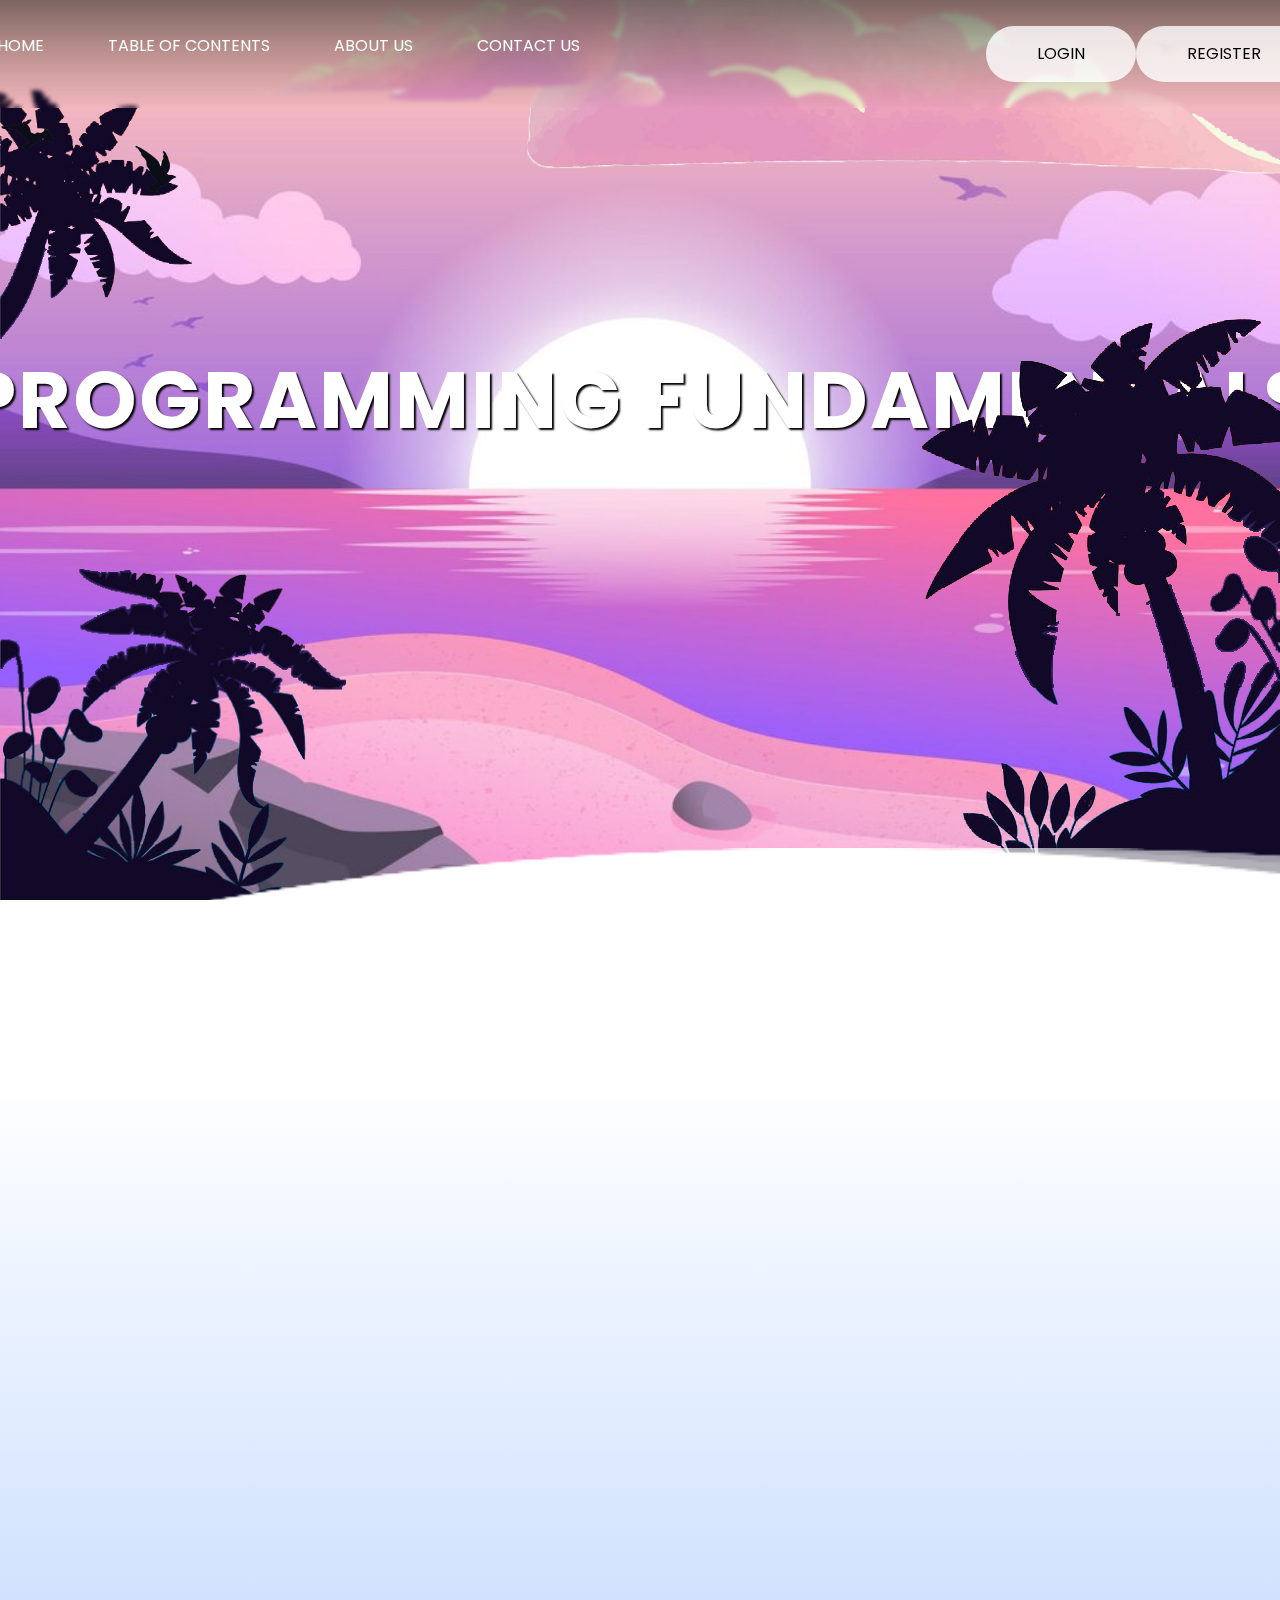
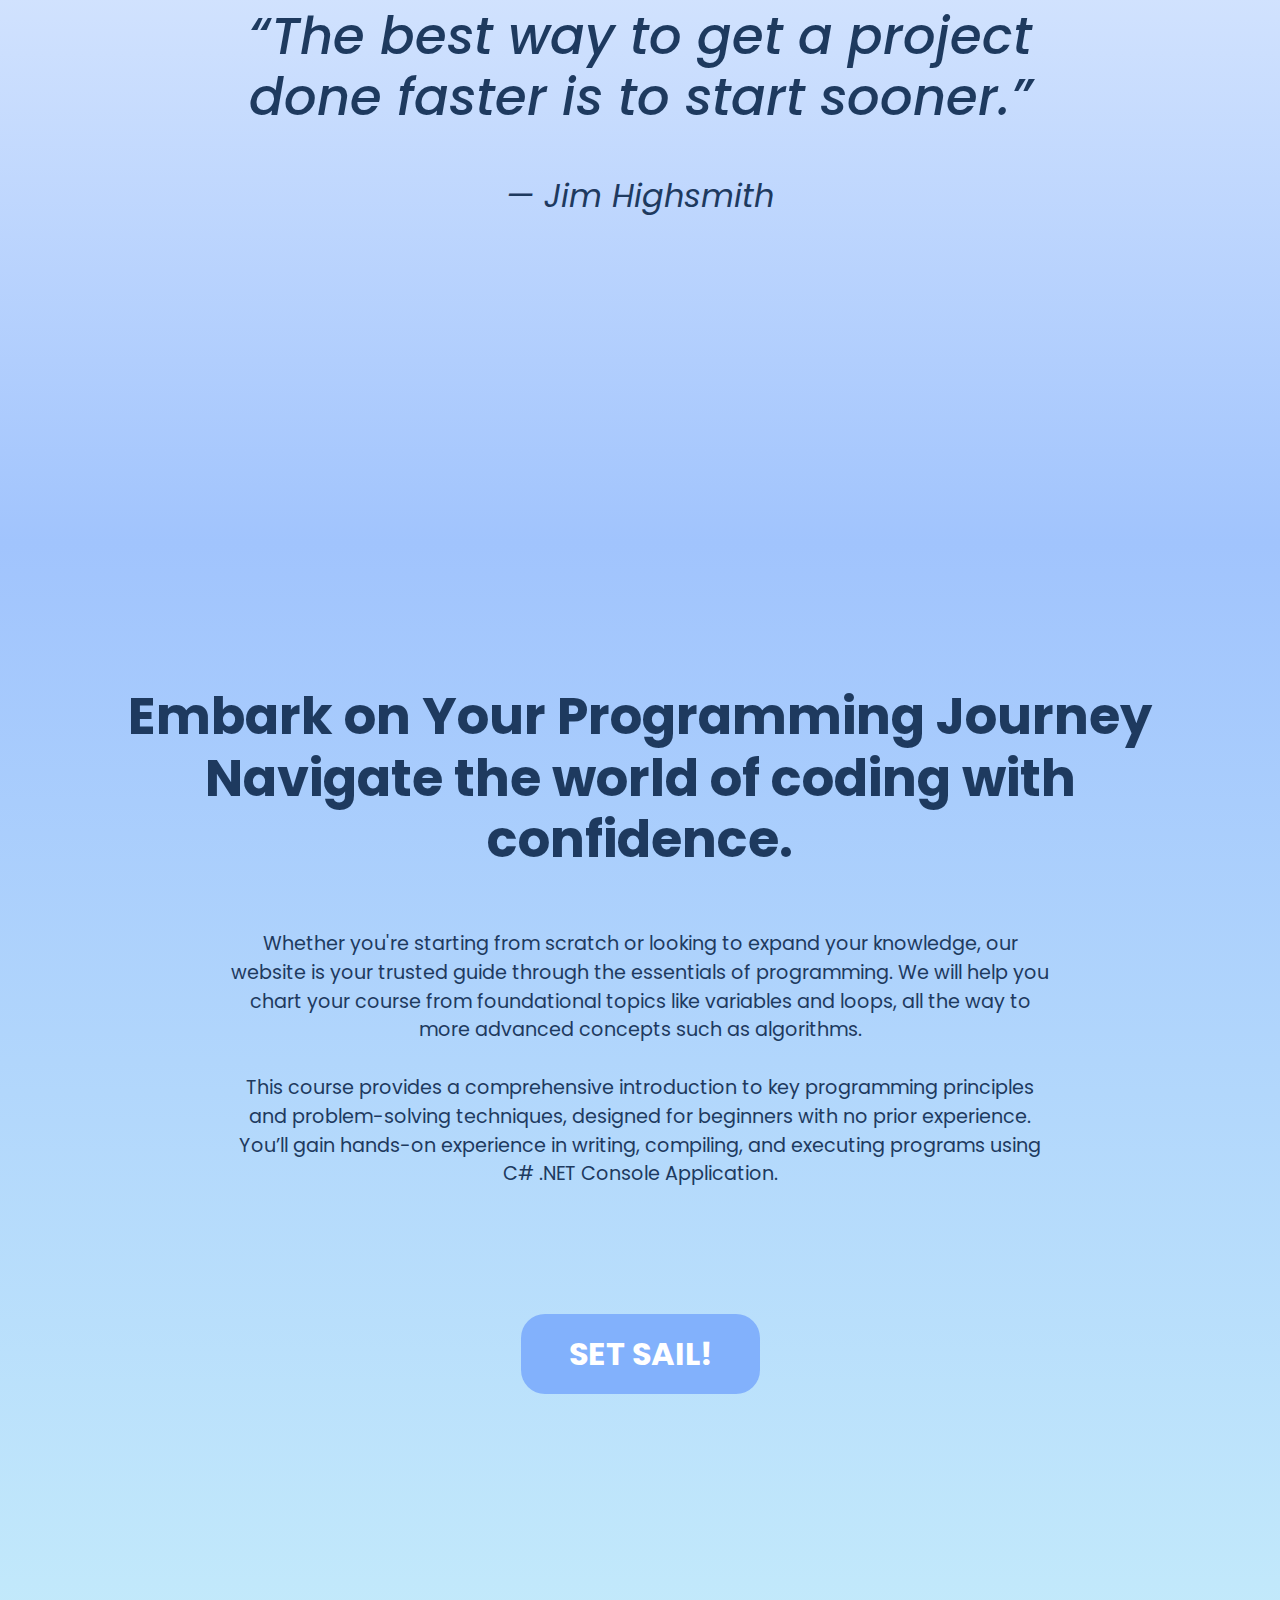
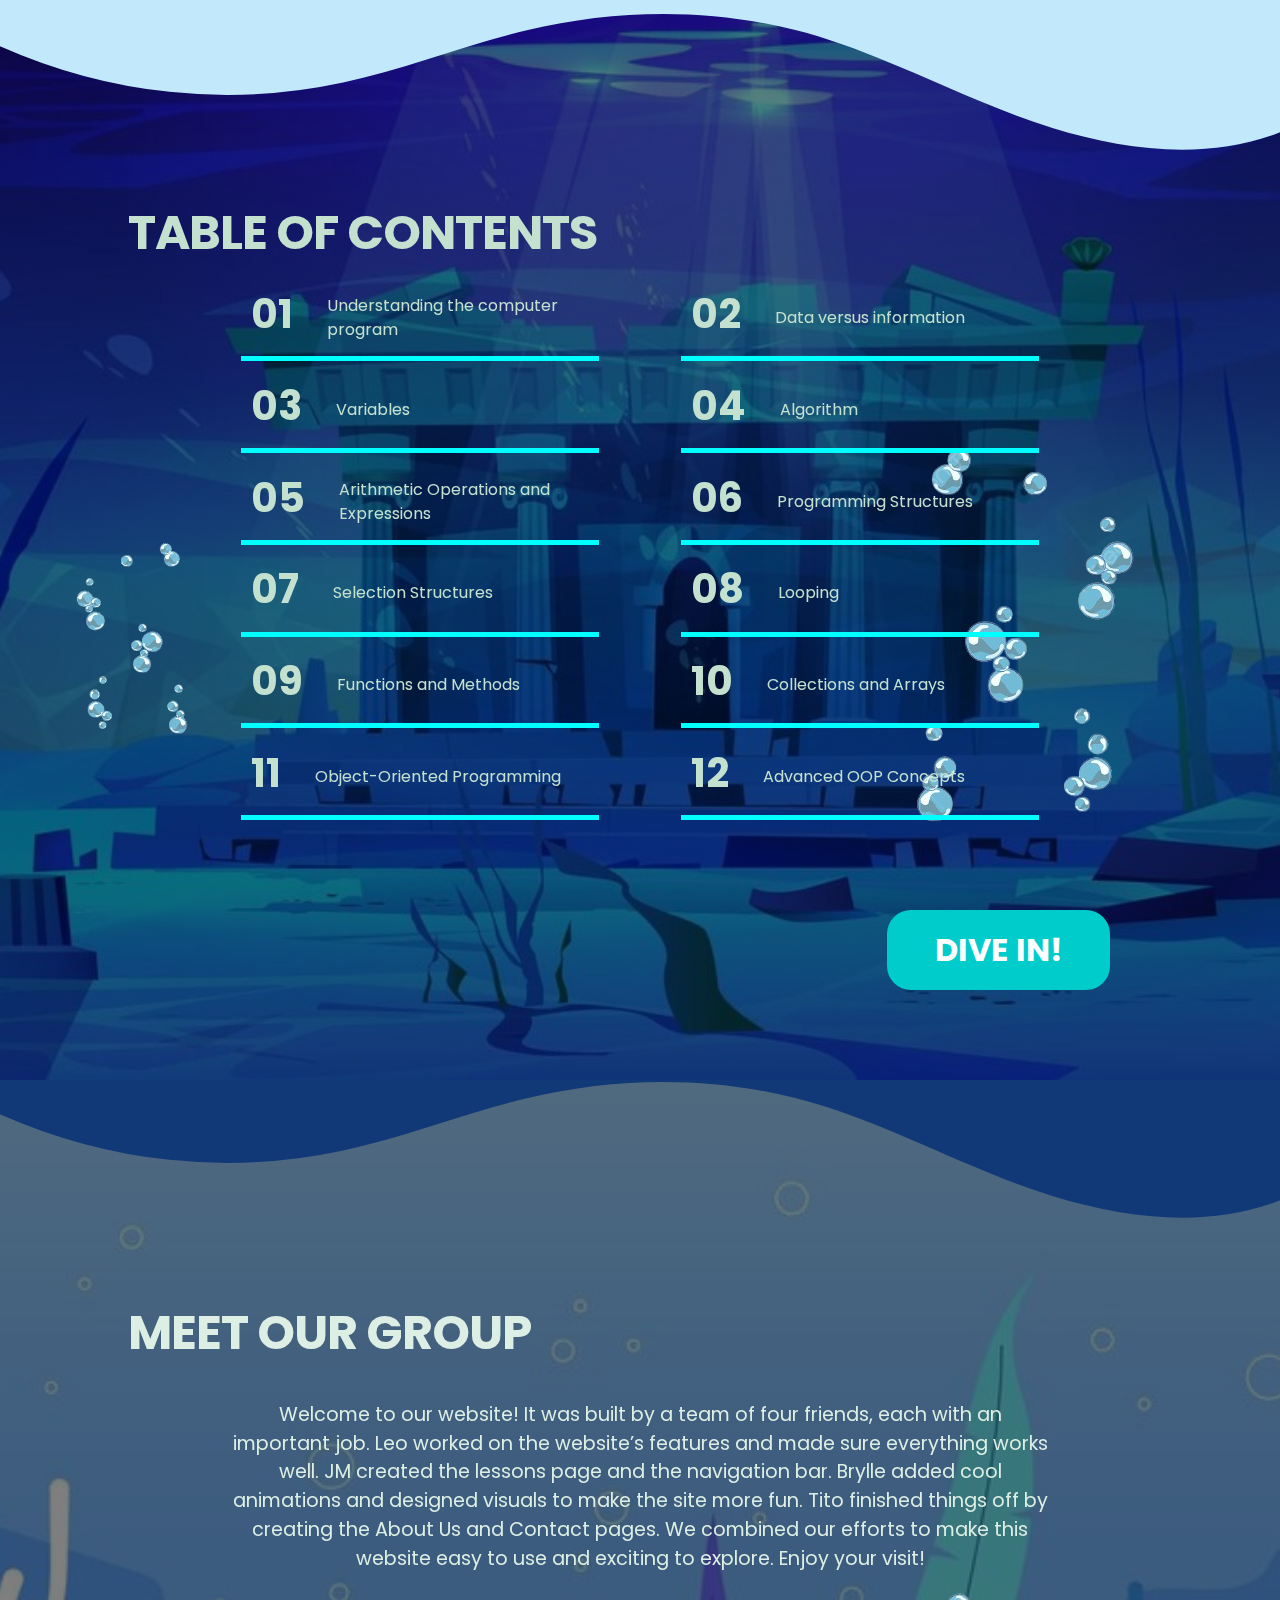
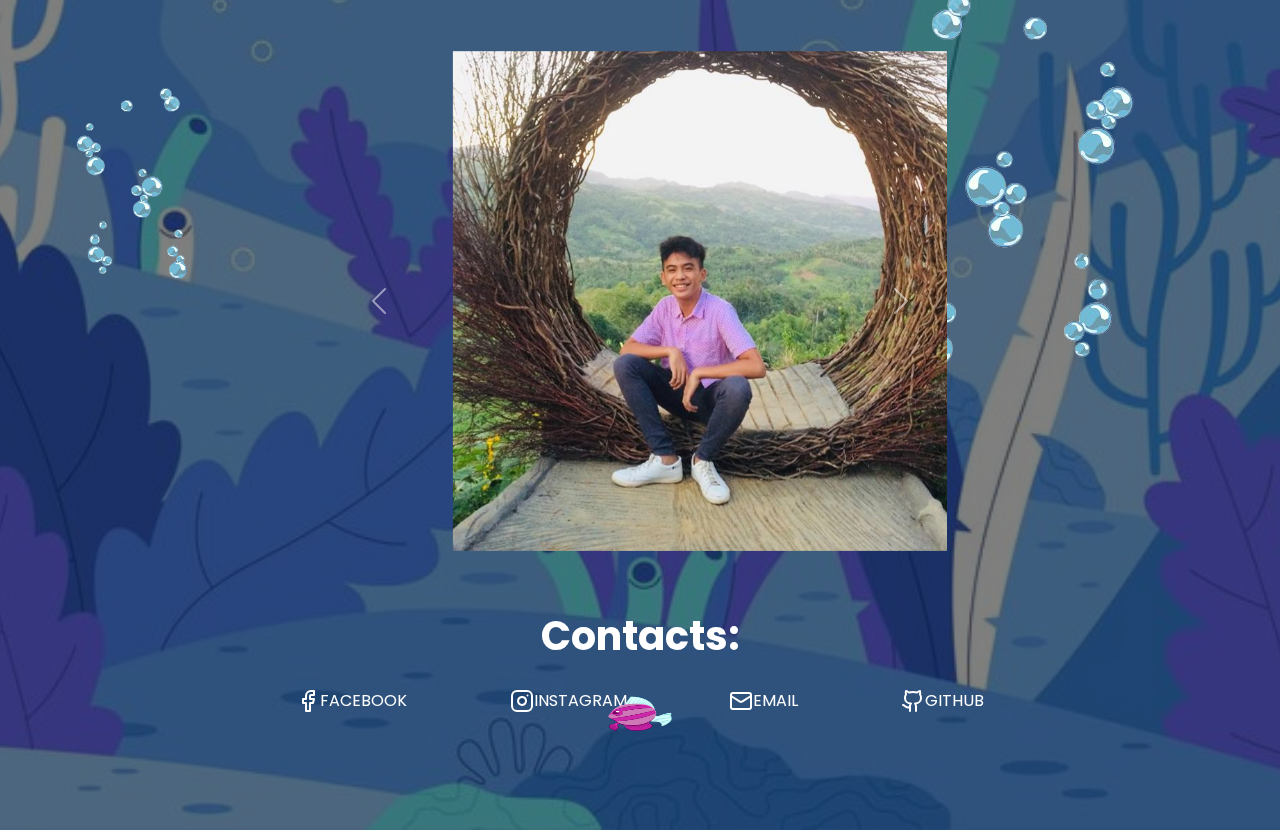
<file: index.html>
<!DOCTYPE html>
<html lang="en">
<head>
    <meta charset="UTF-8">
    <meta name="viewport" content="width=device-width, initial-scale=1.0">
    <title>Introduction to Programming</title>
    <!-- Latest Bootstrap 5 (ALWAYS INJECT BOOTSTRAP FIRST)-->
    <link rel="stylesheet" href="https://cdn.jsdelivr.net/npm/bootstrap@5.3.0-alpha1/dist/css/bootstrap.min.css">
    <script src="https://cdn.jsdelivr.net/npm/bootstrap@5.3.0-alpha1/dist/js/bootstrap.bundle.min.js"></script>
    
    <link rel="stylesheet" href="styles.css">
    <link rel="preconnect" href="https://fonts.googleapis.com">
    <link rel="preconnect" href="https://fonts.gstatic.com" crossorigin>
    <link href="https://fonts.googleapis.com/css2?family=Poppins:ital,wght@0,100;0,200;0,300;0,400;0,500;0,600;0,700;0,800;0,900;1,100;1,200;1,300;1,400;1,500;1,600;1,700;1,800;1,900&display=swap" rel="stylesheet">
    <script defer src="script.js"></script>
</head>
<body>
    <div class="parallax-wrapper">
        <h1 id="parallax-text">Programming Fundamentals</h1>
        <img src="./images/Layer1.png" id="birds">
        <img src="./images/cloud1.png" id="img-cloud-right">
        <img src="./images/cloud2.png" id="img-cloud-left">
        <img src="./images/palm1.png" id="palm-mid-left">
        <img src="./images/palm2.png" id="palm-bottom-left">
        <img src="./images/palm3.png" id="palm-bottom-right">
    </div>
    <!--JM-->
    <nav>
        <ul class="nav-wrapper">
            <li class="nav-links active"><a href="#">Home</a></li>
            <li class="nav-links"><a href="#table-of-contents">Table of Contents</a></li>
            <li class="nav-links"><a href="#about-us">About Us</a></li>
            <li class="nav-links"><a href="#contact-us">Contact Us</a></li>
        </ul>
        <div class="buttons">
            <button type="button" class="register" id="register">Login</button>
            <button type="button" class="login" id="login">Register</button>
            <div class="welcome">
                <h1>HELLO USER!</h1>
            </div>
        </div>
    </nav>
    <form>
        <svg aria-hidden="true" id="closebtn" xmlns="http://www.w3.org/2000/svg" width="24" height="24" viewBox="0 0 24 24" fill="none" stroke="currentColor" stroke-width="2" stroke-linecap="round" stroke-linejoin="round" class="lucide lucide-x"><path d="M18 6 6 18"/><path d="m6 6 12 12"/></svg>
        <fieldset class="login" id="login-page">
            <h1>LOGIN</h1>
            <div class="input-wrapper">
                <div class="input-box">
                    <svg aria-hidden="true" xmlns="http://www.w3.org/2000/svg" width="24" height="24" viewBox="0 0 24 24" fill="none" stroke="currentColor" stroke-width="2" stroke-linecap="round" stroke-linejoin="round" class="lucide lucide-user-round"><circle cx="12" cy="8" r="5"/><path d="M20 21a8 8 0 0 0-16 0"/></svg>
                    <input type="text"id="userUsername" placeholder="Username">
                </div>
                <div class="input-box">
                    <svg aria-hidden="true" xmlns="http://www.w3.org/2000/svg" width="24" height="24" viewBox="0 0 24 24" fill="none" stroke="currentColor" stroke-width="2" stroke-linecap="round" stroke-linejoin="round" class="lucide lucide-lock"><rect width="18" height="11" x="3" y="11" rx="2" ry="2"/><path d="M7 11V7a5 5 0 0 1 10 0v4"/></svg>
                    <input type="password" id="userPassword" placeholder="Password">
                </div>
                <button id="signin">Sign In</button>
                <div class="options">
                    <div class="remember-me">
                        <input type="checkbox" id="rememberme">
                        <label for="rememberme">Remember Me</label>
                    </div>
                    <div class="forgot-password">
                        <a href="">Forgot Password?</a>
                    </div>
                </div>
            </div>
            <p>Don't have an account? <a id="register-tag" href="#  ">Register</a></p>
        </fieldset>
        <fieldset class="register" id="register-page">
            <h1>REGISTER</h1>
            <div class="input-wrapper">
                <div class="input-box">
                    <svg aria-hidden="true" xmlns="http://www.w3.org/2000/svg" width="24" height="24" viewBox="0 0 24 24" fill="none" stroke="currentColor" stroke-width="2" stroke-linecap="round" stroke-linejoin="round" class="lucide lucide-user-round"><circle cx="12" cy="8" r="5"/><path d="M20 21a8 8 0 0 0-16 0"/></svg>
                    <input type="text" id="newUserUsername" placeholder="Name">
                </div>
                <div class="input-box">
                    <svg aria-hidden="true" xmlns="http://www.w3.org/2000/svg" width="24" height="24" viewBox="0 0 24 24" fill="none" stroke="currentColor" stroke-width="2" stroke-linecap="round" stroke-linejoin="round" class="lucide lucide-mail"><rect width="20" height="16" x="2" y="4" rx="2"/><path d="m22 7-8.97 5.7a1.94 1.94 0 0 1-2.06 0L2 7"/></svg>                    
                    <input type="email" placeholder="Email">
                </div>
                <div class="input-box">
                    <svg aria-hidden="true" xmlns="http://www.w3.org/2000/svg" width="24" height="24" viewBox="0 0 24 24" fill="none" stroke="currentColor" stroke-width="2" stroke-linecap="round" stroke-linejoin="round" class="lucide lucide-lock"><rect width="18" height="11" x="3" y="11" rx="2" ry="2"/><path d="M7 11V7a5 5 0 0 1 10 0v4"/></svg>
                    <input type="password" id="newUserPassword" placeholder="Password">
                </div>
                <button id="signup">Sign Up</button>    
            </div>
            <p>Already have an account? <a id="login-tag" href="#">Sign In</a></p>
        </fieldset>
    </form>
    <!--LEO-->
    <div class="wave-animation">
        <div class="wave" id="wave1" style="--i:1;"></div>
        <div class="wave" id="wave2" style="--i:2;"></div>
        <div class="wave" id="wave3" style="--i:3;"></div>
        <div class="wave" id="wave4" style="--i:4;"></div>
    </div>
    <main>
        <div class="main-header">
            <div class="main-quote-container">
                <div class="main-quote">
                    <h2>“The best way to get a project done faster is to start sooner.”</h2>
                    <br>
                    <p>— Jim Highsmith</p>
                </div>
            </div>
            <h1>Embark on Your Programming Journey<br>Navigate the world of coding with confidence.</h1>
            <p>Whether you're starting from scratch or looking to expand your knowledge, our website is your trusted guide through the essentials of programming. We will help you chart your course from foundational topics like variables and loops, all the way to more advanced concepts such as algorithms.
            <br><br>This course provides a comprehensive introduction to key programming principles and problem-solving techniques, designed for beginners with no prior experience. You’ll gain hands-on experience in writing, compiling, and executing programs using C# .NET Console Application.</p>
            <div class="set-sail">
                <button id="set-sail"><strong>Set sail!</strong></button>
            </div>
        </div>
        
        <div class="table-of-contents" id="table-of-contents">
            <div class="table-of-contents-wave">
                <svg data-name="Layer 1" xmlns="http://www.w3.org/2000/svg" viewBox="0 0 1200 120" preserveAspectRatio="none">
                    <path d="M321.39,56.44c58-10.79,114.16-30.13,172-41.86,82.39-16.72,168.19-17.73,250.45-.39C823.78,31,906.67,72,985.66,92.83c70.05,18.48,146.53,26.09,214.34,3V0H0V27.35A600.21,600.21,0,0,0,321.39,56.44Z" class="shape-fill"></path>
                </svg>
            </div>
            <img id="bubbles" src="./images/bubblespng.png" >
            <img id="bubbles2" src="./images/bubblespng.png" >
            <h1><strong>Table of Contents</strong></h1>
            <div class="content-card card-1">
                <h1>01</h1>
                <div class="content-card-title">Understanding the computer program</div>
            </div>
            <div class="content-card card-2">
                <h1>02</h1>
                <div class="content-card-title">Data versus information</div>
            </div>
            <div class="content-card card-3">
                <h1>03</h1>
                <div class="content-card-title">Variables</div>
            </div>
            <div class="content-card card-4">
                <h1>04</h1>
                <div class="content-card-title">Algorithm</div>
            </div>
            <div class="content-card card-5">
                <h1>05</h1>
                <div class="content-card-title">Arithmetic Operations and Expressions</div>
            </div>
            <div class="content-card card-6">
                <h1>06</h1>
                <div class="content-card-title">Programming Structures</div>
            </div>
            <div class="content-card card-7">
                <h1>07</h1>
                <div class="content-card-title">Selection Structures</div>
            </div>
            <div class="content-card card-8">
                <h1>08</h1>
                <div class="content-card-title">Looping</div>
            </div>
            <div class="content-card card-9">
                <h1>09</h1>
                <div class="content-card-title">Functions and Methods</div>
            </div>
            <div class="content-card card-10">
                <h1>10</h1>
                <div class="content-card-title">Collections and Arrays</div>
            </div>
            <div class="content-card card-11">
                <h1>11</h1>
                <div class="content-card-title">Object-Oriented Programming</div>
            </div>
            <div class="content-card card-12">
                <h1>12</h1>
                <div class="content-card-title">Advanced OOP Concepts</div>
            </div>
            <div class="get-started">
                <button id="get-started"><strong>Dive In!</strong></button>
            </div>
        </div>
        <section class="about-us" id="about-us">
            <img id="bubbles" src="./images/bubblespng.png" >
            <img id="bubbles2" src="./images/bubblespng.png" >
            <img id="fish1" src="./images/fish4.png">
            <img id="fish2" src="./images/fish22.png">
            <div class="about-us-wave">
                <svg data-name="Layer 1" xmlns="http://www.w3.org/2000/svg" viewBox="0 0 1200 120" preserveAspectRatio="none">
                    <path d="M321.39,56.44c58-10.79,114.16-30.13,172-41.86,82.39-16.72,168.19-17.73,250.45-.39C823.78,31,906.67,72,985.66,92.83c70.05,18.48,146.53,26.09,214.34,3V0H0V27.35A600.21,600.21,0,0,0,321.39,56.44Z" class="shape-fill"></path>
                </svg>
            </div>
            <h1><strong>MEET OUR GROUP</strong></h1>
            <div class="group-description">
                <p>Welcome to our website! It was built by a team of four friends, each with an important job. Leo worked on the website’s features and made sure everything works well. JM created the lessons page and the navigation bar. Brylle added cool animations and designed visuals to make the site more fun. Tito finished things off by creating the About Us and Contact pages. We combined our efforts to make this website easy to use and exciting to explore. Enjoy your visit!</p>
            </div>
            <div id="carouselExampleRide" class="carousel slide" data-bs-ride="true">
                <div class="carousel-inner">
                  <div class="carousel-item active">
                    <img src="./images/JM.jpg" class="w-100" alt="...">
                  </div>
                  <div class="carousel-item">
                    <img src="./images/BRYLLE.jpg" class="w-100" alt="...">
                  </div>
                  <div class="carousel-item">
                    <img src="./images/LEO.jpg" class="w-100" alt="...">
                  </div>
                  <div class="carousel-item">
                    <img src="./images/TITO.png" class="w-100" alt="...">
                  </div>
                </div>
                <button class="carousel-control-prev" type="button" data-bs-target="#carouselExampleRide" data-bs-slide="prev">
                  <span class="carousel-control-prev-icon" aria-hidden="true"></span>
                  <span class="visually-hidden">Previous</span>
                </button>
                <button class="carousel-control-next" type="button" data-bs-target="#carouselExampleRide" data-bs-slide="next">
                  <span class="carousel-control-next-icon" aria-hidden="true"></span>
                  <span class="visually-hidden">Next</span>
                </button>
              </div>
              <div id="contact-us">
                    <h1><strong>Contacts:</strong></h1>
                    <div class="contacts">
                        <a href="https://www.facebook.com/abastillas.jm" class="contact-facebook" target="_blank">
                            <svg xmlns="http://www.w3.org/2000/svg" width="24" height="24" viewBox="0 0 24 24" fill="none" stroke="currentColor" stroke-width="2" stroke-linecap="round" stroke-linejoin="round" class="lucide lucide-facebook"><path d="M18 2h-3a5 5 0 0 0-5 5v3H7v4h3v8h4v-8h3l1-4h-4V7a1 1 0 0 1 1-1h3z"/>
                            </svg>
                            <p>FACEBOOK</p>
                        </a>
                        <a href="https://www.instagram.com/brylledepaz/" class="contact-instagram" target="_blank">
                            <svg xmlns="http://www.w3.org/2000/svg" width="24" height="24" viewBox="0 0 24 24" fill="none" stroke="currentColor" stroke-width="2" stroke-linecap="round" stroke-linejoin="round" class="lucide lucide-instagram"><rect width="20" height="20" x="2" y="2" rx="5" ry="5"/><path d="M16 11.37A4 4 0 1 1 12.63 8 4 4 0 0 1 16 11.37z"/><line x1="17.5" x2="17.51" y1="6.5" y2="6.5"/></svg>
                            <p>INSTAGRAM</p>
                        </a>
                        <a href="https://gmail.com/" class="contact-email" target="_blank">
                            <svg xmlns="http://www.w3.org/2000/svg" width="24" height="24" viewBox="0 0 24 24" fill="none" stroke="currentColor" stroke-width="2" stroke-linecap="round" stroke-linejoin="round" class="lucide lucide-mail"><rect width="20" height="16" x="2" y="4" rx="2"/><path d="m22 7-8.97 5.7a1.94 1.94 0 0 1-2.06 0L2 7"/></svg>
                            <p>EMAIL</p>
                        </a>
                        <a href="https://github.com/KingKunta22" class="contact-github" target="_blank">
                            <svg xmlns="http://www.w3.org/2000/svg" width="24" height="24" viewBox="0 0 24 24" fill="none" stroke="currentColor" stroke-width="2" stroke-linecap="round" stroke-linejoin="round" class="lucide lucide-github"><path d="M15 22v-4a4.8 4.8 0 0 0-1-3.5c3 0 6-2 6-5.5.08-1.25-.27-2.48-1-3.5.28-1.15.28-2.35 0-3.5 0 0-1 0-3 1.5-2.64-.5-5.36-.5-8 0C6 2 5 2 5 2c-.3 1.15-.3 2.35 0 3.5A5.403 5.403 0 0 0 4 9c0 3.5 3 5.5 6 5.5-.39.49-.68 1.05-.85 1.65-.17.6-.22 1.23-.15 1.85v4"/><path d="M9 18c-4.51 2-5-2-7-2"/></svg>
                            <p>GITHUB</p>
                        </a>
                    </div>
              </div>
        </section>
    </main>
</body>
</html>
</file>
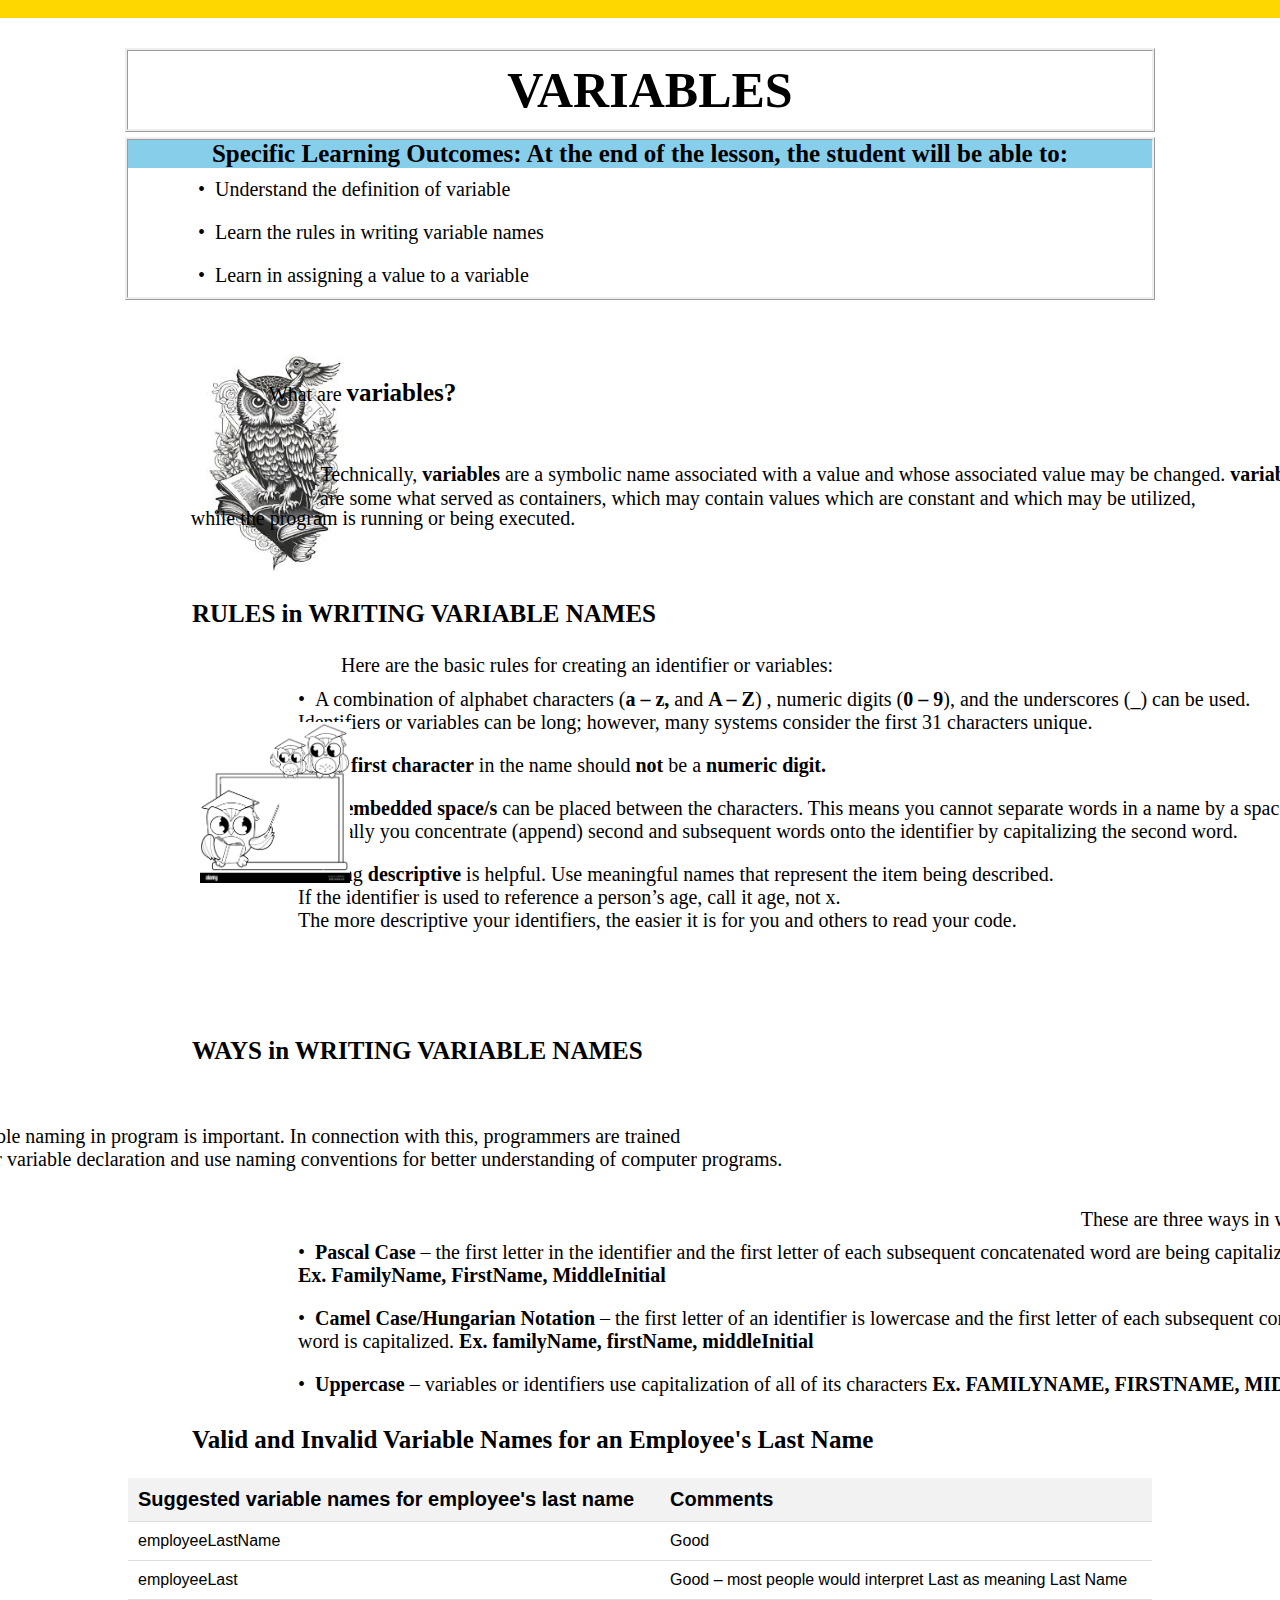
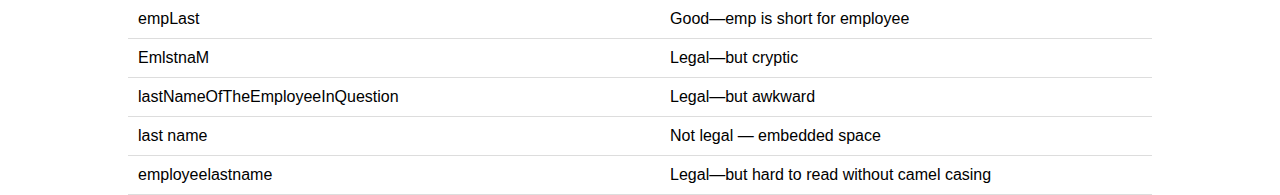
<file: JM/index.html>
<!DOCTYPE html>
<html lang="en">
<head>
    <meta charset="UTF-8">
    <meta name="viewport" content="width=device-width, initial-scale=1.0">
    <link rel="stylesheet" href="style.css">
    <title>Document</title>
</head>
<body>
        <div class="hr-gold">
            <p class="bp">blueprint</p>
        </div>
    
    <div class="first-container">    
        <div class="lesson">
            <p class="variable">VARIABLES</p>
        </div>
    </div>    

        <div class="sec-container">
            <div class="specific-learning">
                <p>Specific Learning Outcomes: At the end of the lesson, the student will be able to: </p>
            </div>
            <div class="learningsparent">
                <ul class="learnings">
                   <li> Understand the definition of variable</li>
                   <li> Learn the rules in writing variable names</li>
                   <li> Learn in assigning a value to a variable</li>
                </ul>
            </div>    
        </div>

        <div class="owl">
            <img src="images/images.jpg" alt="owl" width="150px"> 
        </div>

        <div class="first-p">
            <p class="what-are">What are</p>
            <p class="variable1">variables?</p>
            <p class="technically">Technically,</p>
            <p class="variable2">variables</p>
            <p class="symbolic">are a symbolic name associated with a value and whose
                associated value may be changed.</p>
            <p class="variable3">variables</p>
            <p class="values">are some what served as containers, which
                may contain values which are constant and which may be utilized, </p>
            <p class="program">while the program is running
                    or being executed.</p>
            <p class="rules">RULES in WRITING VARIABLE NAMES</p>
            <p class="create">Here are the basic rules for creating an identifier or variables:</p>
            
        </div>
        
        <ol type ="1">
            <li class="comb">A combination of alphabet characters (<b>a – z,</b> and <b>A – Z</b>) , numeric digits
                (<b>0 – 9</b>), and the underscores (_) can be used. <br>Identifiers or variables can
                be long; however, many systems consider the first 31 characters unique.
            </li>
                <li class="first-char">The <b>first character</b> in the name should <b>not</b> be a <b>numeric digit.</b>
                </li>
            <li class="embedded"><b>No embedded space/s</b> can be placed between the characters. This means you cannot
                separate words in a name by a space. <br>Normally you concentrate (append) second and subsequent
                words onto the identifier by capitalizing the second word.</li>
            <li class="descriptive">Being <b>descriptive</b> is helpful. Use meaningful names that represent the item being described. <br> If
                the identifier is used to reference a person’s age, call it age, not x. <br>The more descriptive your
                identifiers, the easier it is for you and others to read your code.</li>
        </ol> 

        <div class="owls">
            <img src="images/owlteaching.jpg" alt="owl" width="150px"> 
        </div>

        <div class="secpage">
            <p class="writing">WAYS in WRITING VARIABLE NAMES</p>
            <p class="proper">Proper variable naming in program is important. In connection with this, programmers are trained <br>to
                use proper variable declaration and use naming conventions for better understanding of computer programs.</p>
                <p class="ways">These are three ways in writing variable names:</p>
        </div>

        <ol>
            <li class="pascal"><b>Pascal Case</b> – the first letter in the identifier and the first letter of each subsequent concatenated
                word are being capitalized. <br>
                <b>Ex. FamilyName, FirstName, MiddleInitial</b></li>
            <li class="camel"><b>Camel Case/Hungarian Notation</b> – the first letter of an identifier is
                lowercase and the first letter of each subsequent concatenated <br> word is capitalized.
                 <b>Ex. familyName, firstName, middleInitial</b></li>
            <li class="upper"><b>Uppercase </b> – variables or identifiers use capitalization of all of its characters
                <b>Ex. FAMILYNAME, FIRSTNAME, MIDDLEINITIAL</b>
                </li>  
        </ol>


        <h1 class="valid">Valid and Invalid Variable Names for an Employee's Last Name</h1>

  <table>
    <thead>
      <tr>
        <th>Suggested variable names for employee's last name</th>
        <th>Comments</th>
      </tr>
    </thead>
    <tbody>
      <tr>
        <td>employeeLastName</td>
        <td>Good</td>
      </tr>
      <tr>
        <td>employeeLast</td>
        <td>Good – most people would interpret Last as meaning Last Name</td>
      </tr>
      <tr>
        <td>empLast</td>
        <td>Good—emp is short for employee</td>
      </tr>
      <tr>
        <td>EmlstnaM</td>
        <td>Legal—but cryptic</td>
      </tr>
      <tr>
        <td>lastNameOfTheEmployeeInQuestion</td>
        <td>Legal—but awkward</td>
      </tr>
      <tr>
        <td>last name</td>
        <td>Not legal — embedded space</td>
      </tr>
      <tr>
        <td>employeelastname</td>
        <td>Legal—but hard to read without camel casing</td>
      </tr>
    </tbody>
  </table>
</body>
</html>
</file>
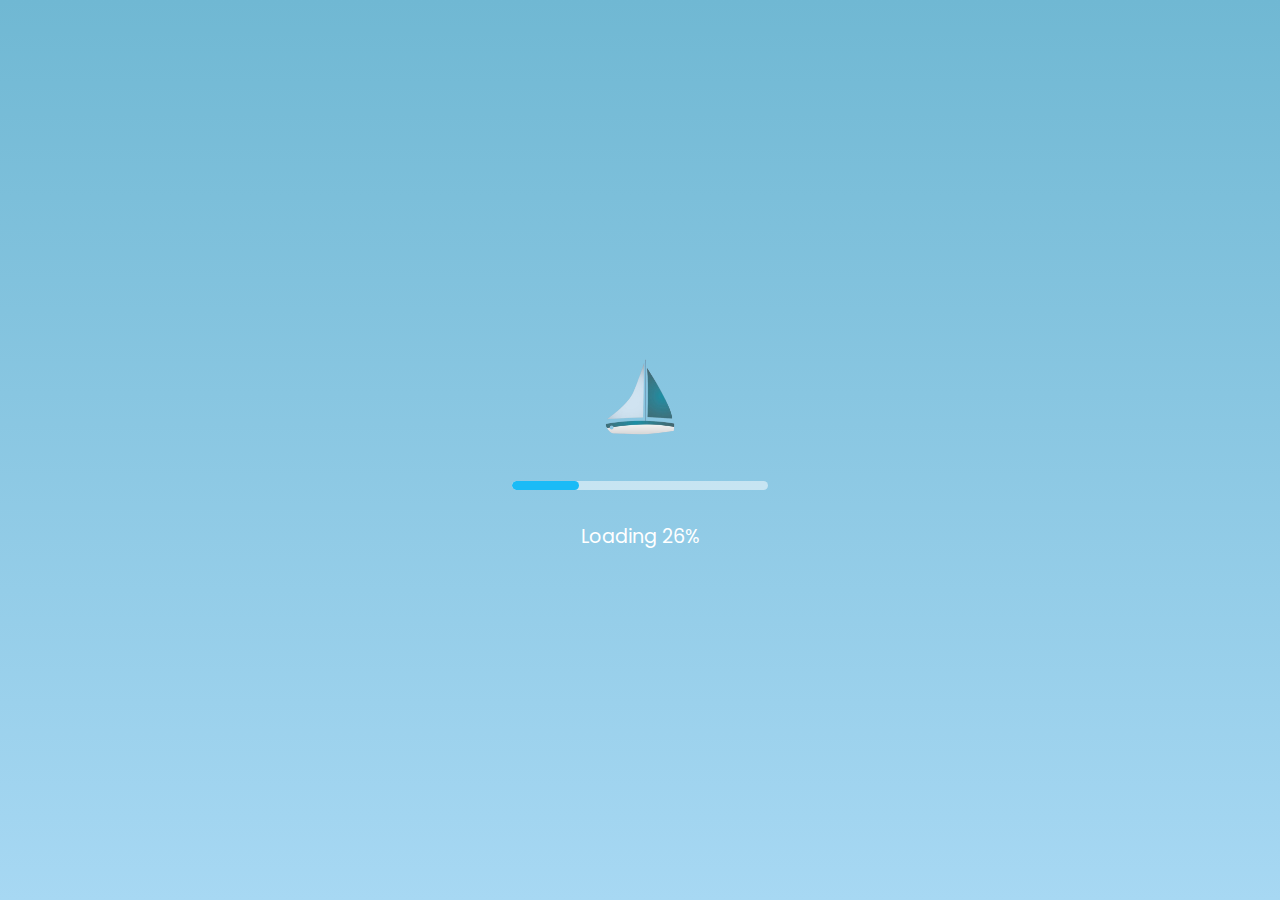
<file: Lessons-Page-Locked/index.html>
<!DOCTYPE html>
<html lang="en">
<head>
    <meta charset="UTF-8">
    <meta name="viewport" content="width=device-width, initial-scale=1.0">
    <title>Programming Lessons</title>
    <!-- Latest Bootstrap 5 (ALWAYS INJECT BOOTSTRAP FIRST)-->
    <link rel="stylesheet" href="https://cdn.jsdelivr.net/npm/bootstrap@5.3.0-alpha1/dist/css/bootstrap.min.css">
    <script src="https://cdn.jsdelivr.net/npm/bootstrap@5.3.0-alpha1/dist/js/bootstrap.bundle.min.js"></script>
    
    <link rel="stylesheet" href="styles.css">
    <link rel="preconnect" href="https://fonts.googleapis.com">
    <link rel="preconnect" href="https://fonts.gstatic.com" crossorigin>
    <link href="https://fonts.googleapis.com/css2?family=Poppins:ital,wght@0,100;0,200;0,300;0,400;0,500;0,600;0,700;0,800;0,900;1,100;1,200;1,300;1,400;1,500;1,600;1,700;1,800;1,900&display=swap" rel="stylesheet">

    <link rel="stylesheet" href="styles.css">
    <script src="script.js" defer></script>
    <script src="../script.js"></script>
</head>
<body>
    <div class="preloader">
        <div class="boat-container">
          <img src="./images/yahct-removebg-preview.png" alt="Sailing Boat" class="boat">
        </div>
        <div class="loader-bar">
          <div class="progress"></div>
        </div>
        <p class="loading-text">Loading <span id="percentage">0%</span></p>
    </div>
    <main>
        <nav class="side-nav">
            <div class="home-page">
                <button id="home-page">Home page</button>
            </div>
            <ul>
                <li class="active"><a href="#section-one"><span>01</span>Computer Program</a></li>
                <li><a href="#section-two"><span>02</span>Data vs. information</a></li>
                <li><a href="#section-three"><span>03</span>Variables</a></li>
                <li><a href="#section-four"><span>04</span>Algorithms</a></li>
                <li><a href="#section-five"><span>05</span>Operations & Expressions</a></li>
                <li><a href="#section-six"><span>06</span>Programming Structures</a></li>
                <li><a href="#section-seven"><span>07</span>Selection Structures</a></li>
                <li><a href="#section-eight"><span>08</span>Looping</a></li>
                <li><a href="#section-nine"><span>09</span>Functions & Methods</a></li>
                <li><a href="#section-ten"><span>10</span>Collections & Arrays</a></li>
                <li><a href="#section-eleven"><span>11</span>Object-Oriented Programming</a></li>
                <li><a href="#section-twelve"><span>12</span>Advanced OOP Concepts</a></li>
            </ul>
        </nav>
        <div class="section-container">
            <section id="section-one">
                <div class="section-title">
                    <h1>Lesson 01: Understanding the computer program</h1>
                </div>   
                <div class="section-content">
                    <div class="section-content-one">
                        <h1>What is a computer program?</h1><br>
                        <p>A computer program is a list of instructions arranged in some logical 
                            order, which completely specifies how the computer is to solve a particular problem 
                            or perform a specific task. The people who creates computer program are called 
                            programmers. <br> <br> Just as human beings communicate with each other using languages such as Filipino, 
                                English, or Chinese, programmers use a variety of special languages called programming 
                                languages, to communicate with the computer. The instructions in a program are stated using computer 
                                language such as C, Visual BASIC, JAVA and among others. Natural languages such as English and Filipino are not 
                                suitable to use in computer programming because of their ambiguity and lack of precision.</p>
                    </div>
                    <div class="section-content-two">
                        <h1>Programming Languages</h1><br>
                        <p>Writing a computer program requires the use of a programming 
                            language that the computer can understand. <br>  The native language of the computer is the machine 
                            language. This language is based on the binary low (0) and high (1) 
                            signals that flow within the computer machine’s circuits. Data and instructions in the 
                            machine level are all expressed in terms of combinations of 0’s and 1’s only. 
                        <br><br>Programming the computer using the machine language as it was actually  
                        done before could be very difficult. The use of abbreviations or mnemonics instead of  
                        pure 0’s and 1’s in assembly language only partly lessened the difficulty and it was 
                        still generally considered complicated to allow greater productivity. <br><br>
                        The use of English – like instructions in high – level procedural 
                        languages greatly facilitated the programming of the computer. Programs written 
                        in these languages are easier to understand and are no longer constrained by the kind 
                        of computer being programmed, thereby, making them portable to other kinds of 
                        computers. <br><br>The use of very high – level problem – oriented languages 
                        require only little training in programming because they are designed to solve specific 
                        problems. To make computer programming even a lot easier, programming is being 
                        developed to approach that of our natural languages. </p>
                    </div>
                    <button id="play-video-btn">Play Video</button>
                    <!-- Video Popup -->
                    <div id="video-popup" class="hidden">
                        <iframe id="youtube-video" frameborder="0" allowfullscreen></iframe>
                    </div>
                </div>
            </section>
            <section id="section-two">
                <div class="section-title">
                    <h1>Lesson 02: Data vs Information</h1>
                </div>   
                <div class="section-content">
                    <div class="section-content-one">
                        <h1>What is data?</h1><br>
                        <p>Data is defined as a set of symbols, which are used to, represents objects, 
                            events, activities, quantities, and other entities, which can be processed or manipulated, by 
                            manual or automatic means. Today, the computer is widely used in processing data.
                            </p>
                    </div>
                    <div class="section-content-two">
                        <h1>What is information?</h1><br>
                        <p>Processed data is often called information. Information is characterized as useful in making 
                            decisions. However, current use even in technical terms allows the interchanging of the words data and 
                            information. </p>
                    </div>
                    <div class="section-content-three">
                        <h1>Here is an example:</h1>
                        <img class="datavsinfo"src="./images/DataVInfo.png" alt="">
                        <p>Source: https://taxation88.blogspot.com/2019/11/difference-data-information.html</p>
                    </div>
                </div>
            </section>
            <section id="section-three">
                <div class="section-title">
                    <h1>Lesson 03: Variables</h1>
                </div>   
                <div class="section-content">
                    <div class="section-content-one">
                        <h1>What are variables?</h1><br>
                        <p>Technically, variables are a symbolic name associated with a value and whose 
                            associated value may be changed. Variables are somewhat served as containers, which 
                           may contain values which are constant and which may be utilized, while the program is running 
                           or being executed.</p>
                    </div>
                    <div class="section-content-two">
                        <h1>Rules in writing variable names</h1><br>
                        <p>
                            <ol>
                                <li>A combination of alphabet characters (a – z, and A – Z), numeric digits 
                                    (0 – 9), and the underscores (_) can be used.</li>
                                <li>The first character in the name should not be a numeric digit.</li>
                                <li>No embedded space/s can be placed between the characters. This means you cannot 
                                    separate words in a name by a space.</li>
                                <li>Being descriptive is helpful. Use meaningful names that represent the item being described. If 
                                    the identifier is used to reference a person’s age, call it age, not x. The more descriptive your 
                                    identifiers, the easier it is for you and others to read your code.</li>
                            </ol>
                        </p>
                    </div>
                    <div class="section-content-two">
                        <h1>Ways in writing variable names</h1><br>
                        <p>Proper variable naming in program is important. In connection with this, programmers are trained to 
                            use proper variable declaration and use naming conventions for better understanding of computer programs. </p>
                        <p>
                            <ol>
                                <li><strong>Pascal Case</strong> – the first letter in the identifier and the first letter of each subsequent concatenated 
                                    word are being capitalized.</li>
                                <li><strong>Camel Case/Hungarian Notation </strong>– the first letter of an identifier is 
                                    lowercase and the first letter of each subsequent concatenated word is capitalized.</li>
                                <li><strong>Uppercase –</strong> variables or identifiers use capitalization of all of its characters </li>
                            </ol>
                        </p>
                    </div>
                </div>
            </section>
            <section id="section-four">
                <div class="section-title">
                    <h1>Lesson 04: Algorithms</h1>
                </div>   
                <div class="section-content">
                    <div class="section-content-one">
                        <h1>What is an algorithm</h1><br>
                        <p>An algorithm is a set of commands that must be followed for a computer to perform calculations or other problem-solving operations. According to its formal definition, an algorithm is a finite set of instructions carried out in a specific order to perform a particular task.</p>
                    </div>
                    <div class="section-content-two">
                        <h1>Properties of an algorithm</h1><br>
                        <ol>
                            <li><strong>Finiteness</strong> – is an algorithm terminates after a finite number of steps.</li>
                            <li><strong>Definiteness </strong>–  means that the action specified by the step cannot be 
                                interpreted (explain the meaning of) in multiple ways & can be performed without any confusion.</li>
                            <li><strong>Input –</strong> an algorithm accepts zero or more inputs</li>
                            <li><strong>Output –</strong> it produces at least one output </li>
                            <li><strong>Effectiveness –</strong> it consists of basic instructions that are realizable. This means that using the given 
                                inputs in a finite amount of time can perform the instructions. </li>
                        </ol>
                        </p>
                    </div>
                    <div class="section-content-two">
                        <h1>Ways of presenting an algorithm</h1><br>
                        <ol>
                            <li><strong>Pseudocode</strong> – wherein ways of achieving a certain objective is being presented through 
                                text.</li>
                            <li><strong>Flowchart –</strong> A flowchart is a pictorial representation of the sequence of steps in an algorithm or in a 
                                computer program.</li>
                        </ol>
                        </p>
                    </div>
                    <button id="play-video-btn2">Play Video</button>
                    <!-- Video Popup -->
                    <div id="video-popup2" class="hidden">
                        <iframe id="youtube-video2" frameborder="0" allowfullscreen></iframe>
                    </div>
                </div>
            </section>
            <section id="section-five">
                <div class="section-title">
                    <h1>Lesson 05: Arithmetic Operations & Expressions</h1>
                </div>   
                <div class="section-content">
                    <div class="section-content-one">
                        <h1>Arithmetic Operations & Expressions</h1><br>
                        <p>Data is defined as a set of symbols, which are used to, represents objects, 
                            events, activities, quantities, and other entities, which can be processed or manipulated, by 
                            manual or automatic means. Today, the computer is widely used in processing data.
                            </p>
                    </div>
                    <div class="section-content-three">
                        <h1>The following table contains arithmetic operators:</h1>
                        <img class="arithmeticops" src="./images/ArithmeticOperations.png" alt="">
                        <p>Source: Jaymar Vilvestre (COPRO1)</p>
                    </div>
                    <button id="play-video-btn3">Play Video</button>
                    <!-- Video Popup -->
                    <div id="video-popup3" class="hidden">
                        <iframe id="youtube-video3" frameborder="0" allowfullscreen></iframe>
                    </div>
                </div>
            </section>
            <section id="section-six">
                <div class="section-title">
                    <h1>Lesson 06: Programming Structures</h1>
                </div>   
                <div class="section-content">
                    <div class="section-content-one">
                        <h1>Programming Structures</h1><br>
                        <p>The program could get so messy and difficult to understand and maintain if it will not 
                            use the structured approach. <br>When writing algorithms, some or all of the following situations may arise:</p>
                    </div>
                    <div class="section-content-two">
                        <h1>Three types of Programming Structures</h1><br>
                        <ol>
                            <li><strong>Sequence Structure</strong> – Two or more tasks are to be carried out in sequence.</li>
                            <li><strong>Selection Structure </strong>– One or two tasks are to be selected depending on a specified condition. One 
                                or two tasks may be to do nothing. </li>
                            <li><strong>Repetition Structure –</strong> A task is to be carried out repeatedly.</li>
                        </ol>
                        </p>
                    </div>
                    <div class="section-content-two">
                        <p>These three control structures are referred to as structured programming constructs. Any 
                            algorithm can be written by using only these constructs.</p>
                        <p>Algorithms written with only the sequence, selection, and repetition structures are called structured 
                            algorithms. The process of writing such algorithms is called structured programming and the 
                            resulting programs are called structured programs.</p>
                            <p>The selection structure and the repetition structure may also be viewed as tasks in a sequence structure. 
                            Hence, a program may be taken as a sequence of a mixture of sequence, selection and repetition structures. 
                            Note that there is always 1 entry point and 1 exit point in each structure. This gives us a way of 
                            writing our programs in modules. </p>
                    </div>
                    <button id="play-video-btn4">Play Video</button>
                    <!-- Video Popup -->
                    <div id="video-popup4" class="hidden">
                        <iframe id="youtube-video4" frameborder="0" allowfullscreen></iframe>
                    </div>
                </div>
            </section>
            <section id="section-seven">
                <div class="section-title">
                    <h1>Lesson 07: Selection Structures</h1>
                </div>   
                <div class="section-content">
                    <div class="section-content-one">
                        <h1>Relational Operations & Expressions</h1><br>
                        <p>Relational operators are used in relational 
                            expression/s to compare the values of any two expressions. A 
                            relational expression will evaluate to a logical value of either true 
                            (.T.) or false (.F.). A true or false expression is also called a 
                            logical expression or condition.</p>
                    </div>
                    <div class="section-content-one">
                        <h1>LOGICAL OPERATIONS and LOGICAL EXPRESSIONS</h1><br>
                        <p>Logical operators are used in connection with true (.T.) or false (.F.) 
                            relational expressions that compare the values of some data.</p>
                        <p>Logical operators evaluate Boolean expressions and return a 
                            Boolean value. A logical expression, which consists of one or more 
                            relational expressions and logical operators, will also evaluate to either true or false. </p>
                        <p>Logical expressions and relational expressions are the same in the sense that they both 
                            represent true or false logical conditions. </p>
                    </div>
                    <div class="section-content-three">
                        <div class="images">
                            <img class="relationalops" src="./images/RelationalOperations.png" alt="">
                            <img class="logicalops" src="./images/LogicalOperations.png" alt="">
                        </div>
                        <p>Source: Jaymar Vilvestre (COPRO1)</p>
                    </div>
                </div>
            </section>
            <section id="section-eight">
                <div class="section-title">
                    <h1>Lesson 08: Looping</h1>
                </div>   
                <div class="section-content">
                    <div class="section-content-one">
                        <h1>Incrementation and Decrementation</h1>
                        <p>INCREMENTATION or to increment the value of a numeric variable means to 
                            increase the value stored in that variable by a certain specified number. This is expressed 
                            as: <br>
                              variable = variable + increment  <br>
                            This means that the new of the variable is equal to its previous value plus the increment. </p>
                    </div>
                    <div class="section-content-two">
                        <h1>Decrementation</h1>
                        <p>DECREMENTATION or to decrement the value of a numeric variable means to decrease the 
                            value stored in that variable by a certain specified number.  
                            This is expressed as: <br>
                                
                                variable = variable – decrement <br>
                                
                                This means that the new value of the variable is equal to its previous value minus the decrement.
                    </div>
                    <div class="section-content-two">
                        <h1>Counter-controlled Loops</h1>
                        <p>Used when the loop should be executed a specified number of times. With a 
                            counter-controlled loop, a variable simulating a counter is used as the loop 
                            control variable to keep track of the number of iterations.
                        </p>
                        <h1>Sentinel-controlled Loops</h1>
                        <p>SENTINEL-CONTROLLED LOOP is a type of loop that is 
                            terminated by entering or encountering a sentinel value. Sentinel-controlled 
                            loops are often used for inputting data when you do not know the exact number 
                            of values to be entered.
                        </p>
                        <h1>Nested-controlled Loops</h1>
                        <p>A nested loop is a logical structure used in computer programming where two repeating statements are 
                            placed in a "nested" form, i.e., one loop is situated within the body of the other.
                        </p>
                    </div>
                    <button id="play-video-btn5" class="loop">Play Video</button>
                    <!-- Video Popup -->
                    <div id="video-popup5" class="hidden">
                        <iframe id="youtube-video5" frameborder="0" allowfullscreen></iframe>
                    </div>
                </div>
            </section>
            <section id="section-nine" class="locked">
                <div class="section-title">
                    <h1>Lesson 09: Functions & Methods</h1>
                </div>   
                <div class="section-content">
                    <div class="section-content-one">
                        <h1>Functions & Methods in C#</h1>
                        <p>In C#, functions and methods are essentially the same, but the term method is more commonly used because functions are typically associated with procedural programming, while methods are tied to object-oriented programming (OOP).
                        </p>
                    </div>
                    <div class="section-content-one">
                        <h1>Basic structure of a method</h1>
                        <p>access_modifier return_type MethodName(parameters) <br>
                            {<br>
                                // Code to execute <br>
                            }
                        </p><br>
                        <p>access_modifier defines the method's visibility (e.g., public, private, protected, internal). <br>
                            return_type specifies the data type of the value returned (void if no return value). <br>
                            MethodName is the name of the method. <br>
                            parameters are the input values passed to the method (optional). <br>
                            </p>
                            <br>
                            <p>A typical method in C# has a specific syntax. It consists of an access modifier that defines its visibility, a return type that indicates what kind of value the method returns (or void if it does not return anything), a method name, and an optional list of parameters.</p> <br>
                            <p>C# supports different types of methods, including instance methods and static methods. Instance methods require an object to be created before they can be called.</p>
                    </div>
                    <button id="play-video-btn6">Play Video</button>
                    <!-- Video Popup -->
                    <div id="video-popup6" class="hidden">
                        <iframe id="youtube-video6" frameborder="0" allowfullscreen></iframe>
                    </div>
                </div>
            </section>
            <section id="section-ten" class="locked">
                <div class="section-title">
                    <h1>Lesson 10: Collections & Arrays</h1>
                </div>   
                <div class="section-content" >
                    <div class="section-content-one">
                        <h1>Collections & Arrays in C#</h1>
                        <p>In C#, data structures play a crucial role in organizing and managing data efficiently. Among the most fundamental and widely used structures are arrays and collections. While arrays provide a basic, fixed-size container for storing elements of the same type, collections offer more flexibility and functionality, allowing developers to handle dynamic data and perform complex operations. Understanding the differences and use cases of arrays and collections is essential for writing efficient and maintainable code in C#.
                        </p>
                    </div>
                    <div class="section-content-one">
                        <h1>Arrays</h1>
                        <p>An array is a linear data structure that stores a fixed number of elements of the same type. Arrays are indexed, meaning each element can be accessed using its position within the array. The zero-based indexing system makes arrays efficient for tasks where quick access to elements by position is required.</p><br>
                        <p>For example, a simple array of integers in C# can be declared and initialized as follows:
                            <br><br>int[] numbers = { 1, 2, 3, 4, 5 };
                        </p>
                        <p>Arrays in C# can be single-dimensional or multi-dimensional. Multi-dimensional arrays, like two-dimensional arrays, are useful for representing data in a grid or matrix form: <br>
                            int[,] matrix = { <br>
                            &ThickSpace; &ThickSpace; &ThickSpace;{ 1, 2, 3 },<br>
                            &ThickSpace; &ThickSpace; &ThickSpace;{ 4, 5, 6 },<br>
                            &ThickSpace; &ThickSpace; &ThickSpace;{ 7, 8, 9 }<br>
                            };</p>
                        <p>Although arrays provide fast access to elements, their main limitation is their fixed size. Once an array is created, its size cannot be changed, which can lead to inefficient memory usage if the exact size of the data is unknown at compile time.</p>
                    </div>
                    <button id="play-video-btn7">Play Video</button>
                    <!-- Video Popup -->
                    <div id="video-popup7" class="hidden">
                        <iframe id="youtube-video7" frameborder="0" allowfullscreen></iframe>
                    </div>
                </div>
            </section>
            <section id="section-eleven" class="locked">
                <div class="section-title">
                    <h1>Lesson 11: Object-Oriented Programming</h1>
                </div>   
                <div class="section-content">
                    <div class="section-content-one">
                        <h1>Object-Oriented Programming in C#</h1><br>
                        <p>Object-Oriented Programming (OOP) in C# is based on four key principles: encapsulation, inheritance, polymorphism, and abstraction, which help create modular and maintainable code.</p>
                    </div>
                    <div class="section-content-two">
                        <ol>
                            <li><strong>Encapsulation</strong>: Bundles data and methods within a class, restricting direct access to them using access modifiers like public and private.</li>
                            <br><p>public class Person { private string name; public string GetName() => name; }</p>
                            <li><strong>Inheritance </strong>: Allows one class to derive properties and behavior from another, promoting code reuse.</li>
                            <br><p>public class Dog : Animal { public void Bark() => Console.WriteLine("Dog barks"); }</p>
                            <li><strong>Polymorphism</strong>: Enables methods to behave differently based on the object’s actual type, using method overriding or interfaces.</li>
                            <br><p>public override void Speak() => Console.WriteLine("Dog barks");</p>
                            <li><strong>Abstraction</strong>: Hides complex details and shows only essential features using abstract classes or interfaces.</li>
                            <br><p>public abstract class Shape { public abstract void Draw(); }</p>
                        </ol>
                        </p>
                        <p>In summary, C#'s OOP features make it easier to write reusable, flexible, and well-organized code.
                        </p>
                    </div>
                    <button id="play-video-btn8">Play Video</button>
                    <!-- Video Popup -->
                    <div id="video-popup8" class="hidden">
                        <iframe id="youtube-video8" frameborder="0" allowfullscreen></iframe>
                    </div>
                </div>
            </section>
            <section id="section-twelve" class="locked">
                <div class="section-title">
                    <h1>Lesson 12: Advanced OOP Concepts</h1>
                </div>   
                <div class="section-content">
                    <div class="section-content-one">
                        <h1>Advanced OOP concepts in C#</h1><br>
                        <p>Object-Oriented Programming (OOP) in C# is based on four key principles: encapsulation, inheritance, polymorphism, and abstraction, which help create modular and maintainable code.</p>
                    </div>
                    <div class="section-content-two">
                        <ol>
                            <li><strong>Interfaces and Abstract Classes</strong>: Interfaces define contracts without implementation, while abstract classes provide partial implementations. Both support polymorphism, allowing multiple inheritance of behavior through interfaces.</li>
                            <br><p>interface IMovable { void Move(); } <br>
                                abstract class Animal { public abstract void Speak(); }</p>
                            <li><strong>Generics </strong>: Enable type-safe data structures and methods, improving code reusability without sacrificing type safety.</li>
                            <br><p>pList&lt;int&gt; numbers = new List&lt;int&gt;();</p>
                            <li><strong>Delegates and Events</strong>: Delegates are type-safe function pointers that allow methods to be passed as arguments. Events build on delegates to provide a messaging system between objects.</li>
                            <br><p>public delegate void Notify(); <br>
                                public event Notify OnNotify;</p>
                            <li><strong>Reflection</strong>: Allows inspection and dynamic invocation of types and methods at runtime, useful for building frameworks and libraries.</li>
                            <br><p>Type type = typeof(MyClass);</p>
                        </ol>
                        </p>
                        <p>These advanced OOP features in C# empower developers to build scalable, dynamic, and maintainable applications by promoting flexibility and reducing code duplication.
                        </p>
                    </div>  
                </div>
            </section>
        </div>
    </main>
</body>
</html>
</file>
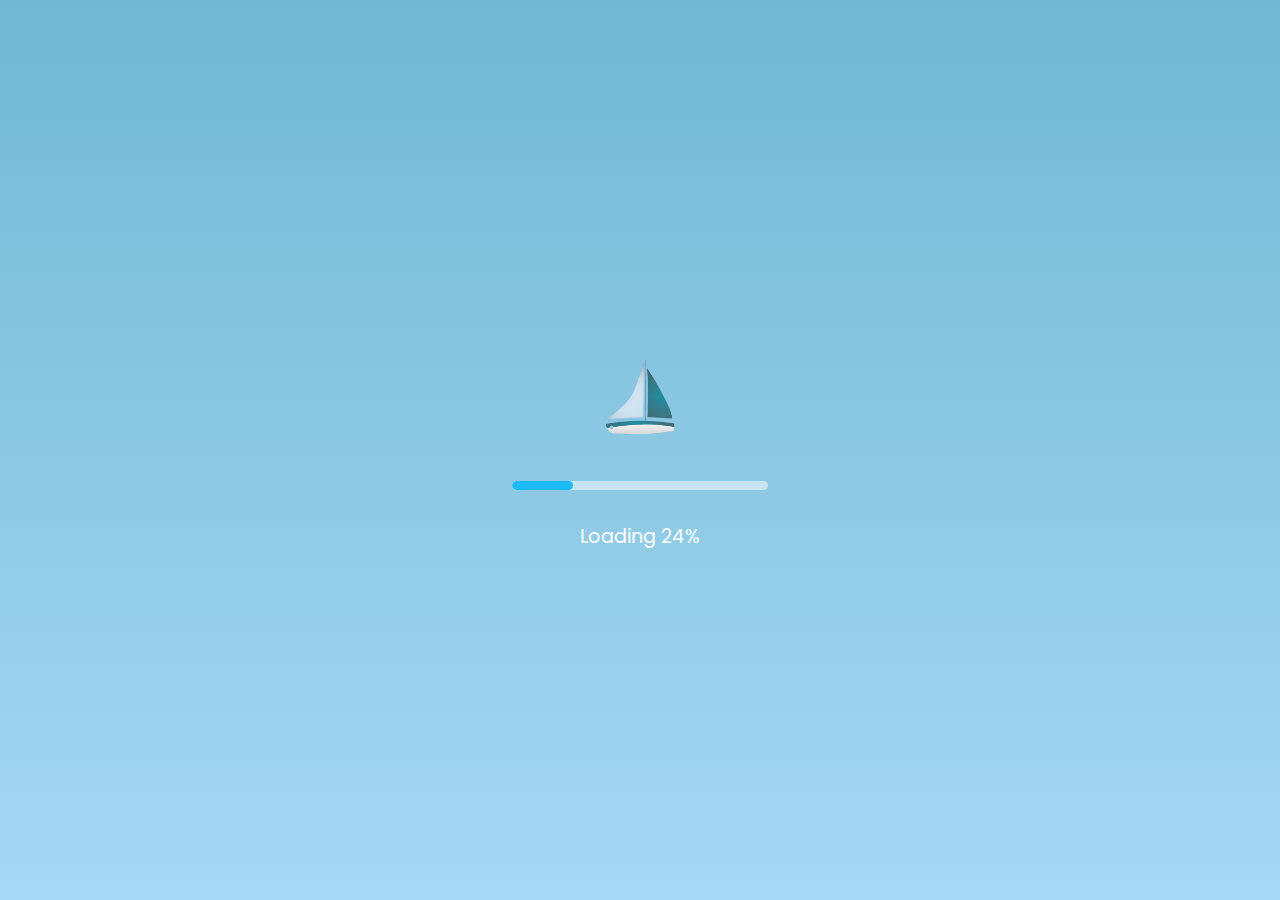
<file: Lessons-Page/index.html>
<!DOCTYPE html>
<html lang="en">
<head>
    <meta charset="UTF-8">
    <meta name="viewport" content="width=device-width, initial-scale=1.0">
    <title>Programming Lessons</title>
    <!-- Latest Bootstrap 5 (ALWAYS INJECT BOOTSTRAP FIRST)-->
    <link rel="stylesheet" href="https://cdn.jsdelivr.net/npm/bootstrap@5.3.0-alpha1/dist/css/bootstrap.min.css">
    <script src="https://cdn.jsdelivr.net/npm/bootstrap@5.3.0-alpha1/dist/js/bootstrap.bundle.min.js"></script>
    
    <link rel="stylesheet" href="styles.css">
    <link rel="preconnect" href="https://fonts.googleapis.com">
    <link rel="preconnect" href="https://fonts.gstatic.com" crossorigin>
    <link href="https://fonts.googleapis.com/css2?family=Poppins:ital,wght@0,100;0,200;0,300;0,400;0,500;0,600;0,700;0,800;0,900;1,100;1,200;1,300;1,400;1,500;1,600;1,700;1,800;1,900&display=swap" rel="stylesheet">

    <link rel="stylesheet" href="styles.css">
    <script src="script.js" defer></script>
    <script src="../script.js"></script>
</head>
<body>
    <div class="preloader">
        <div class="boat-container">
          <img src="./images/yahct-removebg-preview.png" alt="Sailing Boat" class="boat">
        </div>
        <div class="loader-bar">
          <div class="progress"></div>
        </div>
        <p class="loading-text">Loading <span id="percentage">0%</span></p>
    </div>
    <main>
        <nav class="side-nav">
            <div class="home-page">
                <button id="home-page">Home page</button>
            </div>
            <ul>
                <li class="active"><a href="#section-one"><span>01</span>Computer Program</a></li>
                <li><a href="#section-two"><span>02</span>Data vs. information</a></li>
                <li><a href="#section-three"><span>03</span>Variables</a></li>
                <li><a href="#section-four"><span>04</span>Algorithms</a></li>
                <li><a href="#section-five"><span>05</span>Operations & Expressions</a></li>
                <li><a href="#section-six"><span>06</span>Programming Structures</a></li>
                <li><a href="#section-seven"><span>07</span>Selection Structures</a></li>
                <li><a href="#section-eight"><span>08</span>Looping</a></li>
                <li><a href="#section-nine"><span>09</span>Functions & Methods</a></li>
                <li><a href="#section-ten"><span>10</span>Collections & Arrays</a></li>
                <li><a href="#section-eleven"><span>11</span>Object-Oriented Programming</a></li>
                <li><a href="#section-twelve"><span>12</span>Advanced OOP Concepts</a></li>
            </ul>
        </nav>
        <div class="section-container">
            <section id="section-one">
                <img id="bubbles" src="./images/bubblespng.png">
                <img id="bubbles2" src="./images/bubblespng.png">
                <img id="fish1" src="./images/fish4.png">
                <img id="fish2" src="./images/fish22.png">
                <div class="section-title">
                    <h1>Lesson 01: Understanding the computer program</h1>
                </div>   
                <div class="section-content">
                    <div class="section-content-one">
                        <h1>What is a computer program?</h1><br>
                        <p>A computer program is a list of instructions arranged in some logical 
                            order, which completely specifies how the computer is to solve a particular problem 
                            or perform a specific task. The people who creates computer program are called 
                            programmers. <br> <br> Just as human beings communicate with each other using languages such as Filipino, 
                                English, or Chinese, programmers use a variety of special languages called programming 
                                languages, to communicate with the computer. The instructions in a program are stated using computer 
                                language such as C, Visual BASIC, JAVA and among others. Natural languages such as English and Filipino are not 
                                suitable to use in computer programming because of their ambiguity and lack of precision.</p>
                    </div>
                    <div class="section-content-two">
                        <h1>Programming Languages</h1><br>
                        <p>Writing a computer program requires the use of a programming 
                            language that the computer can understand. <br>  The native language of the computer is the machine 
                            language. This language is based on the binary low (0) and high (1) 
                            signals that flow within the computer machine’s circuits. Data and instructions in the 
                            machine level are all expressed in terms of combinations of 0’s and 1’s only. 
                        <br><br>Programming the computer using the machine language as it was actually  
                        done before could be very difficult. The use of abbreviations or mnemonics instead of  
                        pure 0’s and 1’s in assembly language only partly lessened the difficulty and it was 
                        still generally considered complicated to allow greater productivity. <br><br>
                        The use of English – like instructions in high – level procedural 
                        languages greatly facilitated the programming of the computer. Programs written 
                        in these languages are easier to understand and are no longer constrained by the kind 
                        of computer being programmed, thereby, making them portable to other kinds of 
                        computers. <br><br>The use of very high – level problem – oriented languages 
                        require only little training in programming because they are designed to solve specific 
                        problems. To make computer programming even a lot easier, programming is being 
                        developed to approach that of our natural languages. </p>
                    </div>
                    <button id="play-video-btn">Play Video</button>
                    <!-- Video Popup -->
                    <div id="video-popup" class="hidden">
                        <iframe id="youtube-video" frameborder="0" allowfullscreen></iframe>
                    </div>
                </div>
            </section>
            <section id="section-two">
                <div class="section-title">
                    <h1>Lesson 02: Data vs Information</h1>
                </div>   
                <div class="section-content">
                    <div class="section-content-one">
                        <h1>What is data?</h1><br>
                        <p>Data is defined as a set of symbols, which are used to, represents objects, 
                            events, activities, quantities, and other entities, which can be processed or manipulated, by 
                            manual or automatic means. Today, the computer is widely used in processing data.
                            </p>
                    </div>
                    <div class="section-content-two">
                        <h1>What is information?</h1><br>
                        <p>Processed data is often called information. Information is characterized as useful in making 
                            decisions. However, current use even in technical terms allows the interchanging of the words data and 
                            information. </p>
                    </div>
                    <div class="section-content-three">
                        <h1>Here is an example:</h1>
                        <img class="datavsinfo"src="./images/DataVInfo.png" alt="">
                        <p>Source: https://taxation88.blogspot.com/2019/11/difference-data-information.html</p>
                    </div>
                </div>
            </section>
            <section id="section-three">
                <div class="section-title">
                    <h1>Lesson 03: Variables</h1>
                </div>   
                <div class="section-content">
                    <div class="section-content-one">
                        <h1>What are variables?</h1><br>
                        <p>Technically, variables are a symbolic name associated with a value and whose 
                            associated value may be changed. Variables are somewhat served as containers, which 
                           may contain values which are constant and which may be utilized, while the program is running 
                           or being executed.</p>
                    </div>
                    <div class="section-content-two">
                        <h1>Rules in writing variable names</h1><br>
                        <p>
                            <ol>
                                <li>A combination of alphabet characters (a – z, and A – Z), numeric digits 
                                    (0 – 9), and the underscores (_) can be used.</li>
                                <li>The first character in the name should not be a numeric digit.</li>
                                <li>No embedded space/s can be placed between the characters. This means you cannot 
                                    separate words in a name by a space.</li>
                                <li>Being descriptive is helpful. Use meaningful names that represent the item being described. If 
                                    the identifier is used to reference a person’s age, call it age, not x. The more descriptive your 
                                    identifiers, the easier it is for you and others to read your code.</li>
                            </ol>
                        </p>
                    </div>
                    <div class="section-content-two">
                        <h1>Ways in writing variable names</h1><br>
                        <p>Proper variable naming in program is important. In connection with this, programmers are trained to 
                            use proper variable declaration and use naming conventions for better understanding of computer programs. </p>
                        <p>
                            <ol>
                                <li><strong>Pascal Case</strong> – the first letter in the identifier and the first letter of each subsequent concatenated 
                                    word are being capitalized.</li>
                                <li><strong>Camel Case/Hungarian Notation </strong>– the first letter of an identifier is 
                                    lowercase and the first letter of each subsequent concatenated word is capitalized.</li>
                                <li><strong>Uppercase –</strong> variables or identifiers use capitalization of all of its characters </li>
                            </ol>
                        </p>
                    </div>
                </div>
            </section>
            <section id="section-four">
                <div class="section-title">
                    <h1>Lesson 04: Algorithms</h1>
                </div>   
                <div class="section-content">
                    <div class="section-content-one">
                        <h1>What is an algorithm</h1><br>
                        <p>An algorithm is a set of commands that must be followed for a computer to perform calculations or other problem-solving operations. According to its formal definition, an algorithm is a finite set of instructions carried out in a specific order to perform a particular task.</p>
                    </div>
                    <div class="section-content-two">
                        <h1>Properties of an algorithm</h1><br>
                        <ol>
                            <li><strong>Finiteness</strong> – is an algorithm terminates after a finite number of steps.</li>
                            <li><strong>Definiteness </strong>–  means that the action specified by the step cannot be 
                                interpreted (explain the meaning of) in multiple ways & can be performed without any confusion.</li>
                            <li><strong>Input –</strong> an algorithm accepts zero or more inputs</li>
                            <li><strong>Output –</strong> it produces at least one output </li>
                            <li><strong>Effectiveness –</strong> it consists of basic instructions that are realizable. This means that using the given 
                                inputs in a finite amount of time can perform the instructions. </li>
                        </ol>
                        </p>
                    </div>
                    <div class="section-content-two">
                        <h1>Ways of presenting an algorithm</h1><br>
                        <ol>
                            <li><strong>Pseudocode</strong> – wherein ways of achieving a certain objective is being presented through 
                                text.</li>
                            <li><strong>Flowchart –</strong> A flowchart is a pictorial representation of the sequence of steps in an algorithm or in a 
                                computer program.</li>
                        </ol>
                        </p>
                    </div>
                    <button id="play-video-btn2">Play Video</button>
                    <!-- Video Popup -->
                    <div id="video-popup2" class="hidden">
                        <iframe id="youtube-video2" frameborder="0" allowfullscreen></iframe>
                    </div>
                </div>
            </section>
            <section id="section-five">
                <div class="section-title">
                    <h1>Lesson 05: Arithmetic Operations & Expressions</h1>
                </div>   
                <div class="section-content">
                    <div class="section-content-one">
                        <h1>Arithmetic Operations & Expressions</h1><br>
                        <p>Data is defined as a set of symbols, which are used to, represents objects, 
                            events, activities, quantities, and other entities, which can be processed or manipulated, by 
                            manual or automatic means. Today, the computer is widely used in processing data.
                            </p>
                    </div>
                    <div class="section-content-three">
                        <h1>The following table contains arithmetic operators:</h1>
                        <img class="arithmeticops" src="./images/ArithmeticOperations.png" alt="">
                        <p>Source: Jaymar Vilvestre (COPRO1)</p>
                    </div>
                    <button id="play-video-btn3">Play Video</button>
                    <!-- Video Popup -->
                    <div id="video-popup3" class="hidden">
                        <iframe id="youtube-video3" frameborder="0" allowfullscreen></iframe>
                    </div>
                </div>
            </section>
            <section id="section-six">
                <div class="section-title">
                    <h1>Lesson 06: Programming Structures</h1>
                </div>   
                <div class="section-content">
                    <div class="section-content-one">
                        <h1>Programming Structures</h1><br>
                        <p>The program could get so messy and difficult to understand and maintain if it will not 
                            use the structured approach. <br>When writing algorithms, some or all of the following situations may arise:</p>
                    </div>
                    <div class="section-content-two">
                        <h1>Three types of Programming Structures</h1><br>
                        <ol>
                            <li><strong>Sequence Structure</strong> – Two or more tasks are to be carried out in sequence.</li>
                            <li><strong>Selection Structure </strong>– One or two tasks are to be selected depending on a specified condition. One 
                                or two tasks may be to do nothing. </li>
                            <li><strong>Repetition Structure –</strong> A task is to be carried out repeatedly.</li>
                        </ol>
                        </p>
                    </div>
                    <div class="section-content-two">
                        <p>These three control structures are referred to as structured programming constructs. Any 
                            algorithm can be written by using only these constructs.</p>
                        <p>Algorithms written with only the sequence, selection, and repetition structures are called structured 
                            algorithms. The process of writing such algorithms is called structured programming and the 
                            resulting programs are called structured programs.</p>
                            <p>The selection structure and the repetition structure may also be viewed as tasks in a sequence structure. 
                            Hence, a program may be taken as a sequence of a mixture of sequence, selection and repetition structures. 
                            Note that there is always 1 entry point and 1 exit point in each structure. This gives us a way of 
                            writing our programs in modules. </p>
                    </div>
                    <button id="play-video-btn4">Play Video</button>
                    <!-- Video Popup -->
                    <div id="video-popup4" class="hidden">
                        <iframe id="youtube-video4" frameborder="0" allowfullscreen></iframe>
                    </div>
                </div>
            </section>
            <section id="section-seven">
                <div class="section-title">
                    <h1>Lesson 07: Selection Structures</h1>
                </div>   
                <div class="section-content">
                    <div class="section-content-one">
                        <h1>Relational Operations & Expressions</h1><br>
                        <p>Relational operators are used in relational 
                            expression/s to compare the values of any two expressions. A 
                            relational expression will evaluate to a logical value of either true 
                            (.T.) or false (.F.). A true or false expression is also called a 
                            logical expression or condition.</p>
                    </div>
                    <div class="section-content-one">
                        <h1>LOGICAL OPERATIONS and LOGICAL EXPRESSIONS</h1><br>
                        <p>Logical operators are used in connection with true (.T.) or false (.F.) 
                            relational expressions that compare the values of some data.</p>
                        <p>Logical operators evaluate Boolean expressions and return a 
                            Boolean value. A logical expression, which consists of one or more 
                            relational expressions and logical operators, will also evaluate to either true or false. </p>
                        <p>Logical expressions and relational expressions are the same in the sense that they both 
                            represent true or false logical conditions. </p>
                    </div>
                    <div class="section-content-three">
                        <div class="images">
                            <img class="relationalops" src="./images/RelationalOperations.png" alt="">
                            <img class="logicalops" src="./images/LogicalOperations.png" alt="">
                        </div>
                        <p>Source: Jaymar Vilvestre (COPRO1)</p>
                    </div>
                </div>
            </section>
            <section id="section-eight">
                <div class="section-title">
                    <h1>Lesson 08: Looping</h1>
                </div>   
                <div class="section-content">
                    <div class="section-content-one">
                        <h1>Incrementation and Decrementation</h1>
                        <p>INCREMENTATION or to increment the value of a numeric variable means to 
                            increase the value stored in that variable by a certain specified number. This is expressed 
                            as: <br>
                              variable = variable + increment  <br>
                            This means that the new of the variable is equal to its previous value plus the increment. </p>
                    </div>
                    <div class="section-content-two">
                        <h1>Decrementation</h1>
                        <p>DECREMENTATION or to decrement the value of a numeric variable means to decrease the 
                            value stored in that variable by a certain specified number.  
                            This is expressed as: <br>
                                
                                variable = variable – decrement <br>
                                
                                This means that the new value of the variable is equal to its previous value minus the decrement.
                    </div>
                    <div class="section-content-two">
                        <h1>Counter-controlled Loops</h1>
                        <p>Used when the loop should be executed a specified number of times. With a 
                            counter-controlled loop, a variable simulating a counter is used as the loop 
                            control variable to keep track of the number of iterations.
                        </p>
                        <h1>Sentinel-controlled Loops</h1>
                        <p>SENTINEL-CONTROLLED LOOP is a type of loop that is 
                            terminated by entering or encountering a sentinel value. Sentinel-controlled 
                            loops are often used for inputting data when you do not know the exact number 
                            of values to be entered.
                        </p>
                        <h1>Nested-controlled Loops</h1>
                        <p>A nested loop is a logical structure used in computer programming where two repeating statements are 
                            placed in a "nested" form, i.e., one loop is situated within the body of the other.
                        </p>
                    </div>
                    <button id="play-video-btn5" class="loop">Play Video</button>
                    <!-- Video Popup -->
                    <div id="video-popup5" class="hidden">
                        <iframe id="youtube-video5" frameborder="0" allowfullscreen></iframe>
                    </div>
                </div>
            </section>
            <section id="section-nine">
                <div class="section-title">
                    <h1>Lesson 09: Functions & Methods</h1>
                </div>   
                <div class="section-content">
                    <div class="section-content-one">
                        <h1>Functions & Methods in C#</h1>
                        <p>In C#, functions and methods are essentially the same, but the term method is more commonly used because functions are typically associated with procedural programming, while methods are tied to object-oriented programming (OOP).
                        </p>
                    </div>
                    <div class="section-content-one">
                        <h1>Basic structure of a method</h1>
                        <p>access_modifier return_type MethodName(parameters) <br>
                            {<br>
                                // Code to execute <br>
                            }
                        </p><br>
                        <p>access_modifier defines the method's visibility (e.g., public, private, protected, internal). <br>
                            return_type specifies the data type of the value returned (void if no return value). <br>
                            MethodName is the name of the method. <br>
                            parameters are the input values passed to the method (optional). <br>
                            </p>
                            <br>
                            <p>A typical method in C# has a specific syntax. It consists of an access modifier that defines its visibility, a return type that indicates what kind of value the method returns (or void if it does not return anything), a method name, and an optional list of parameters.</p> <br>
                            <p>C# supports different types of methods, including instance methods and static methods. Instance methods require an object to be created before they can be called.</p>
                    </div>
                    <button id="play-video-btn6">Play Video</button>
                    <!-- Video Popup -->
                    <div id="video-popup6" class="hidden">
                        <iframe id="youtube-video6" frameborder="0" allowfullscreen></iframe>
                    </div>
                </div>
            </section>
            <section id="section-ten">
                <div class="section-title">
                    <h1>Lesson 10: Collections & Arrays</h1>
                </div>   
                <div class="section-content">
                    <div class="section-content-one">
                        <h1>Collections & Arrays in C#</h1>
                        <p>In C#, data structures play a crucial role in organizing and managing data efficiently. Among the most fundamental and widely used structures are arrays and collections. While arrays provide a basic, fixed-size container for storing elements of the same type, collections offer more flexibility and functionality, allowing developers to handle dynamic data and perform complex operations. Understanding the differences and use cases of arrays and collections is essential for writing efficient and maintainable code in C#.
                        </p>
                    </div>
                    <div class="section-content-one">
                        <h1>Arrays</h1>
                        <p>An array is a linear data structure that stores a fixed number of elements of the same type. Arrays are indexed, meaning each element can be accessed using its position within the array. The zero-based indexing system makes arrays efficient for tasks where quick access to elements by position is required.</p><br>
                        <p>For example, a simple array of integers in C# can be declared and initialized as follows:
                            <br><br>int[] numbers = { 1, 2, 3, 4, 5 };
                        </p>
                        <p>Arrays in C# can be single-dimensional or multi-dimensional. Multi-dimensional arrays, like two-dimensional arrays, are useful for representing data in a grid or matrix form: <br>
                            int[,] matrix = { <br>
                            &ThickSpace; &ThickSpace; &ThickSpace;{ 1, 2, 3 },<br>
                            &ThickSpace; &ThickSpace; &ThickSpace;{ 4, 5, 6 },<br>
                            &ThickSpace; &ThickSpace; &ThickSpace;{ 7, 8, 9 }<br>
                            };</p>
                        <p>Although arrays provide fast access to elements, their main limitation is their fixed size. Once an array is created, its size cannot be changed, which can lead to inefficient memory usage if the exact size of the data is unknown at compile time.</p>
                    </div>
                    <button id="play-video-btn7">Play Video</button>
                    <!-- Video Popup -->
                    <div id="video-popup7" class="hidden">
                        <iframe id="youtube-video7" frameborder="0" allowfullscreen></iframe>
                    </div>
                </div>
            </section>
            <section id="section-eleven">
                <div class="section-title">
                    <h1>Lesson 11: Object-Oriented Programming</h1>
                </div>   
                <div class="section-content">
                    <div class="section-content-one">
                        <h1>Object-Oriented Programming in C#</h1><br>
                        <p>Object-Oriented Programming (OOP) in C# is based on four key principles: encapsulation, inheritance, polymorphism, and abstraction, which help create modular and maintainable code.</p>
                    </div>
                    <div class="section-content-two">
                        <ol>
                            <li><strong>Encapsulation</strong>: Bundles data and methods within a class, restricting direct access to them using access modifiers like public and private.</li>
                            <br><p>public class Person { private string name; public string GetName() => name; }</p>
                            <li><strong>Inheritance </strong>: Allows one class to derive properties and behavior from another, promoting code reuse.</li>
                            <br><p>public class Dog : Animal { public void Bark() => Console.WriteLine("Dog barks"); }</p>
                            <li><strong>Polymorphism</strong>: Enables methods to behave differently based on the object’s actual type, using method overriding or interfaces.</li>
                            <br><p>public override void Speak() => Console.WriteLine("Dog barks");</p>
                            <li><strong>Abstraction</strong>: Hides complex details and shows only essential features using abstract classes or interfaces.</li>
                            <br><p>public abstract class Shape { public abstract void Draw(); }</p>
                        </ol>
                        </p>
                        <p>In summary, C#'s OOP features make it easier to write reusable, flexible, and well-organized code.
                        </p>
                    </div>
                    <button id="play-video-btn8">Play Video</button>
                    <!-- Video Popup -->
                    <div id="video-popup8" class="hidden">
                        <iframe id="youtube-video8" frameborder="0" allowfullscreen></iframe>
                    </div>
                </div>
            </section>
            <section id="section-twelve">
                <div class="section-title">
                    <h1>Lesson 12: Advanced OOP Concepts</h1>
                </div>   
                <div class="section-content">
                    <div class="section-content-one">
                        <h1>Advanced OOP concepts in C#</h1><br>
                        <p>Object-Oriented Programming (OOP) in C# is based on four key principles: encapsulation, inheritance, polymorphism, and abstraction, which help create modular and maintainable code.</p>
                    </div>
                    <div class="section-content-two">
                        <ol>
                            <li><strong>Interfaces and Abstract Classes</strong>: Interfaces define contracts without implementation, while abstract classes provide partial implementations. Both support polymorphism, allowing multiple inheritance of behavior through interfaces.</li>
                            <br><p>interface IMovable { void Move(); } <br>
                                abstract class Animal { public abstract void Speak(); }</p>
                            <li><strong>Generics </strong>: Enable type-safe data structures and methods, improving code reusability without sacrificing type safety.</li>
                            <br><p>pList&lt;int&gt; numbers = new List&lt;int&gt;();</p>
                            <li><strong>Delegates and Events</strong>: Delegates are type-safe function pointers that allow methods to be passed as arguments. Events build on delegates to provide a messaging system between objects.</li>
                            <br><p>public delegate void Notify(); <br>
                                public event Notify OnNotify;</p>
                            <li><strong>Reflection</strong>: Allows inspection and dynamic invocation of types and methods at runtime, useful for building frameworks and libraries.</li>
                            <br><p>Type type = typeof(MyClass);</p>
                        </ol>
                        </p>
                        <p>These advanced OOP features in C# empower developers to build scalable, dynamic, and maintainable applications by promoting flexibility and reducing code duplication.
                        </p>
                    </div>  
                </div>
            </section>
        </div>
    </main>
</body>
</html>
</file>
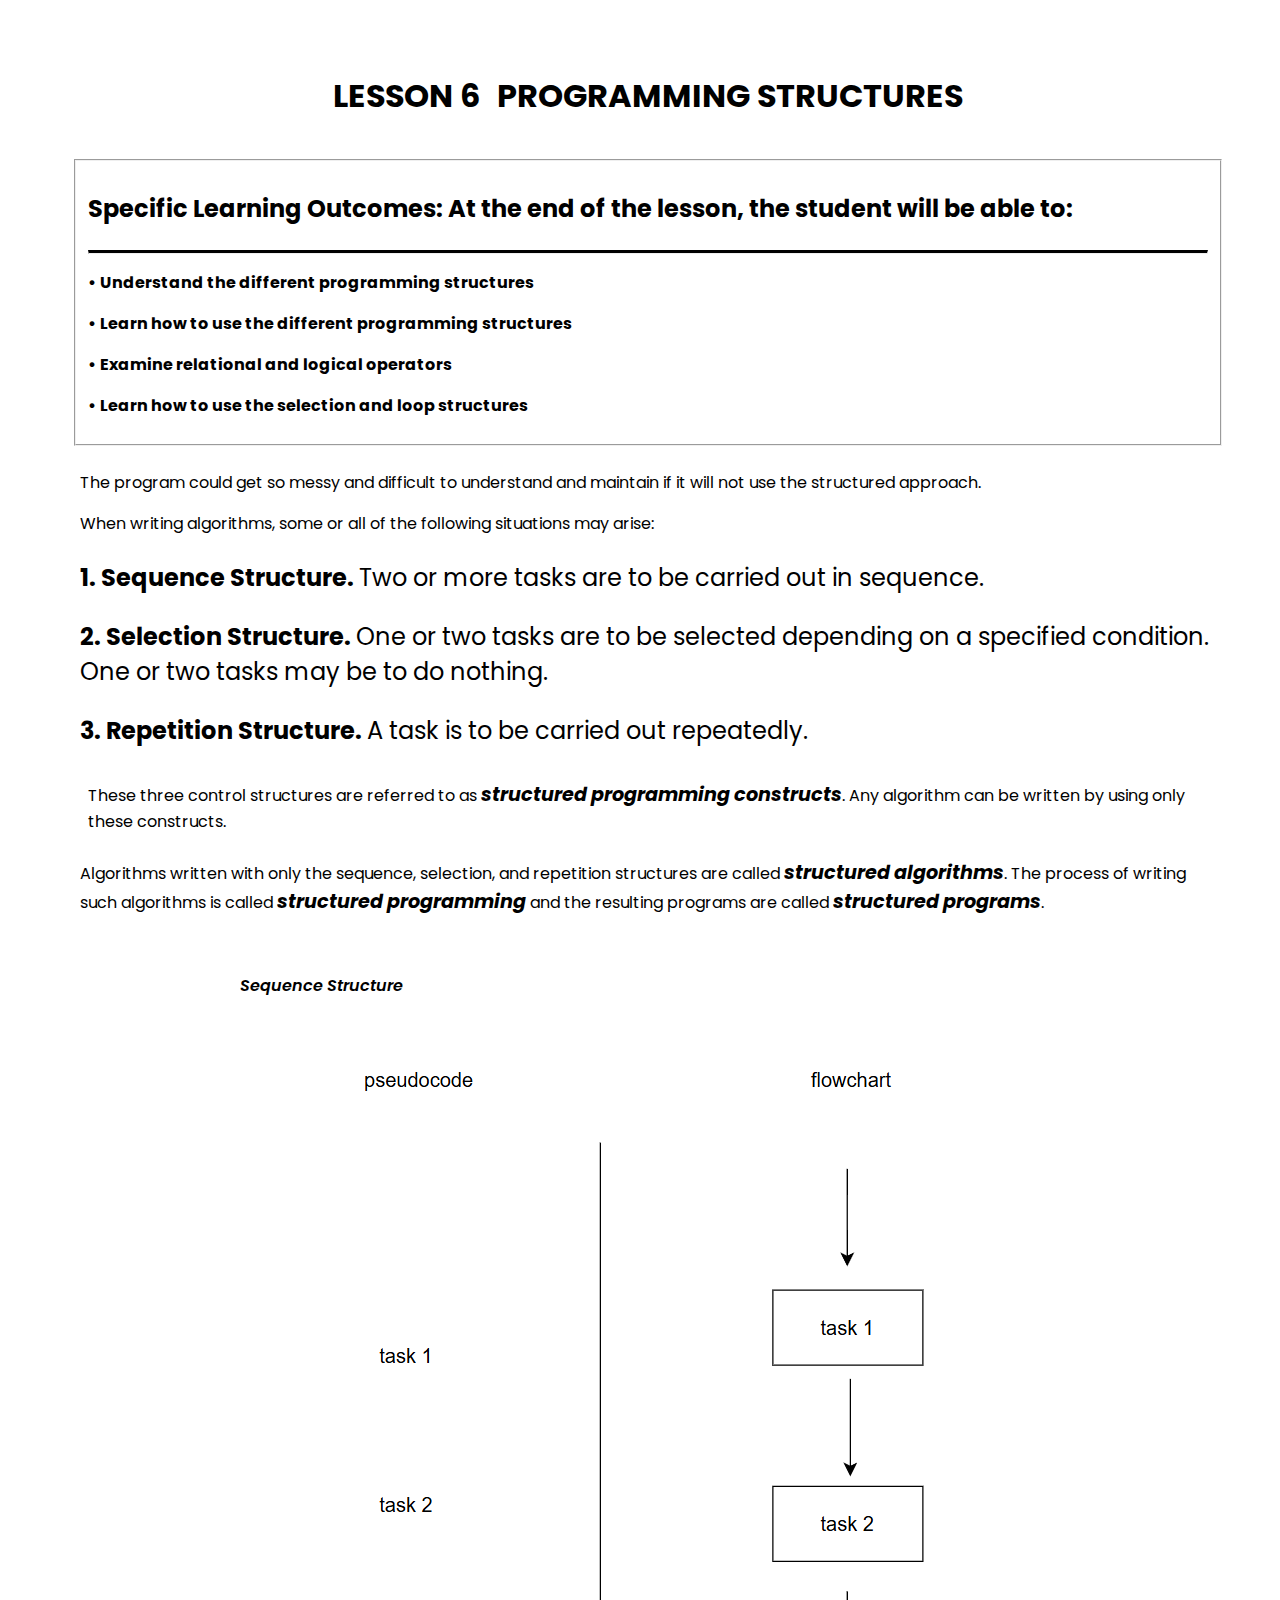
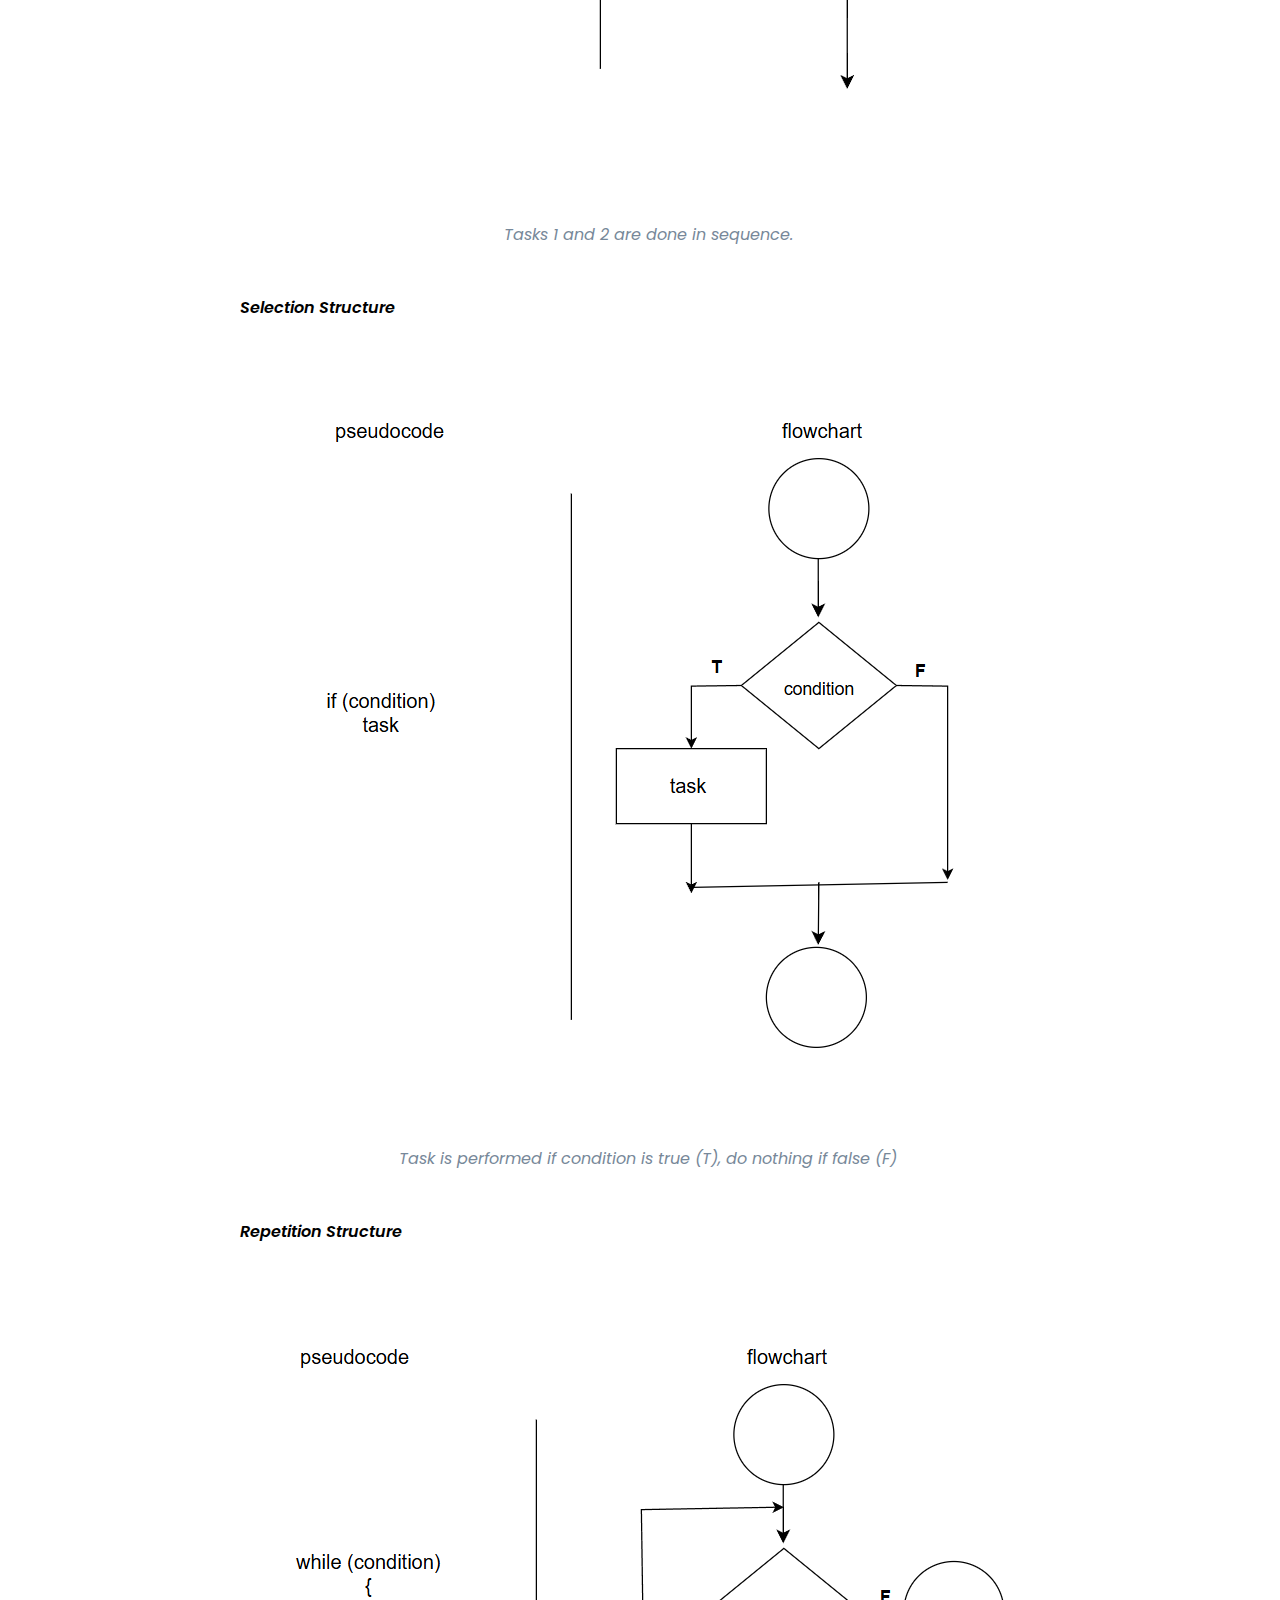
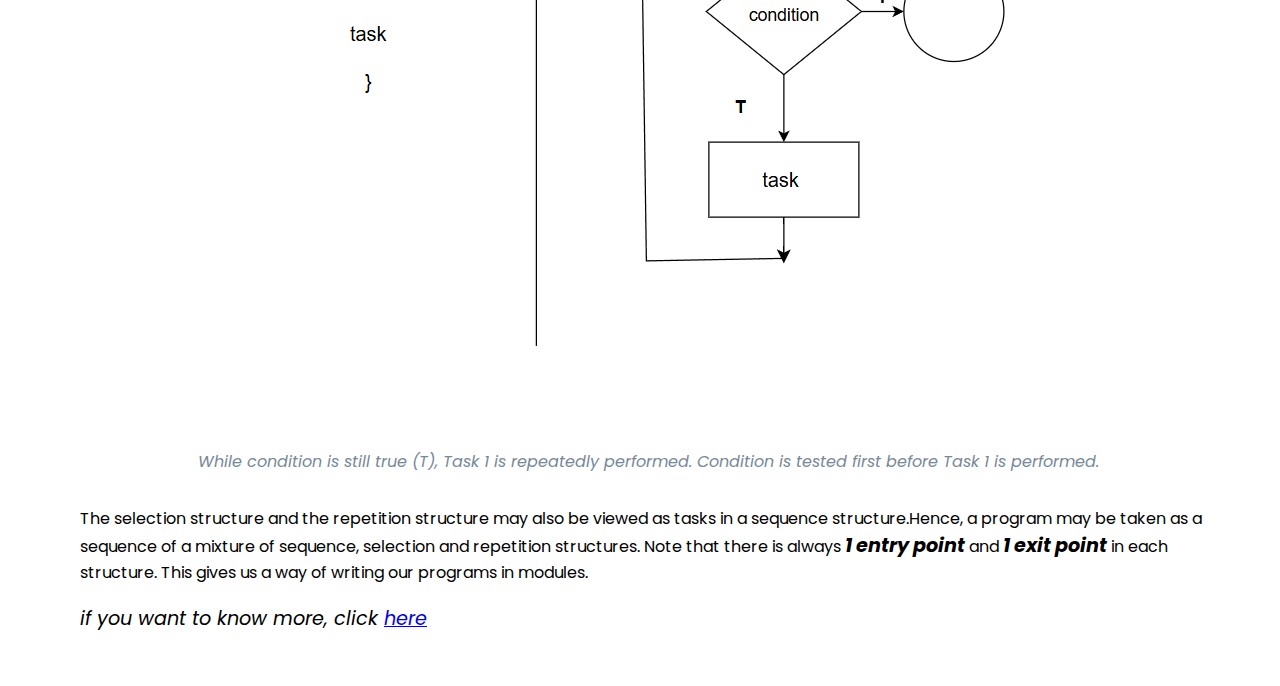
<file: Classmates/lesson 6/index.html>
<!DOCTYPE html>
<html lang="en">
<head>
    <link rel="preconnect" href="https://fonts.googleapis.com">
    <link rel="preconnect" href="https://fonts.gstatic.com" crossorigin>
    <link href="https://fonts.googleapis.com/css2?family=Poppins:ital,wght@0,100;0,200;0,300;0,400;0,500;0,600;0,700;0,800;0,900;1,100;1,200;1,300;1,400;1,500;1,600;1,700;1,800;1,900&display=swap" rel="stylesheet">
    <meta charset="UTF-8">
    <meta name="viewport" content="width=device-width, initial-scale=1.0">
    <link rel="stylesheet" href="style.css">
    <title>PROGRAMMING STRUCTURES</title>
</head>
<body>
    <div class="title-container">
        <h1 class="lesson">LESSON 6</h1>
        <H1 class="title">PROGRAMMING STRUCTURES</H1>
    </div>
    <fieldset class="lesson-container">
        <fieldset class="learning">
            <p class="first">  <strong>Specific Learning Outcomes: At the end of the lesson, the student will be able to: </strong></p> <hr>
            <p><b>• Understand the different programming structures  </p>
            <p>• Learn how to use the different programming structures </p>
            <p>• Examine relational and logical operators </p>
            <p>• Learn how to use the selection and loop structures </b></p>
        </fieldset>
        <div class="sentence">
                <p>The program could get so messy and difficult to understand and maintain if it will not 
                use the structured approach.</p>
                <p>When writing algorithms, some or all of the following situations may arise:</p>
                <p class="lessons"><strong> 1. Sequence Structure. </strong> Two or more tasks are to be carried out in sequence.</p>
                <P class="lessons"><strong>2. Selection Structure. </strong> One or two tasks are to be selected depending on a specified condition. One or two tasks may be to do nothing.</P>
                <p class="lessons"><strong>3. Repetition Structure. </strong>A task is to be carried out repeatedly. </p>

                <p class="sentence">These three control structures are referred to as <b class="bold">structured programming constructs</b>. Any 
                    algorithm can be written by using only these constructs.</p>
                <p>Algorithms written with only the sequence, selection, and repetition structures are called <b class="bold">structured algorithms</b>. The process of writing such algorithms is called <b class="bold"> structured programming</b> and the 
                        resulting programs are called <b class="bold">structured programs</b>. </p>
                <br> <p class="italic">Sequence Structure </p>
        </div>
        <div class="images">
            <img src="images/task.png" alt="table">
        </div>
        <div class="sentence">
            <p class="task1">Tasks 1 and 2 are done in sequence.</p>
        </div>
        <div class="sentence">
 <p class="italic">Selection Structure</p>
        </div>
        <div class="images">
            <img src="images/task2.png" alt="table">
        </div>
        <div class="sentence">
            <p class="task1">Task is performed if condition is true (T), do nothing if false (F)</p>
        </div>
        <div class="sentence">
            <p class="italic">Repetition Structure</p>
        </div>
        <div class="images"> 
            <img src="images/task3.png" alt="table">
        </div>
       <div class="sentence">
        <p class="task1">While condition is still true (T), Task 1 is repeatedly performed. Condition is tested first before Task 1 is
            performed.</p>
       </div>
        <div class="sentence">
            The selection structure and the repetition structure may also be viewed as tasks in a sequence structure.Hence, a program may be taken as a sequence of a mixture of sequence, selection and repetition structures. Note that there is always <b class="bold">1 entry point</b> and <b class="bold">1 exit point</b> in each structure. This gives us a way of writing our programs in modules.
            <p class="bold"> if you want to know more, click  <a href="https://youtu.be/6yApLUzbXWk?si=kydfvbswQ8UBmOfQ">here</a></p>
        </div>
        
        
    </fieldset>
</body>
</html>
</file>
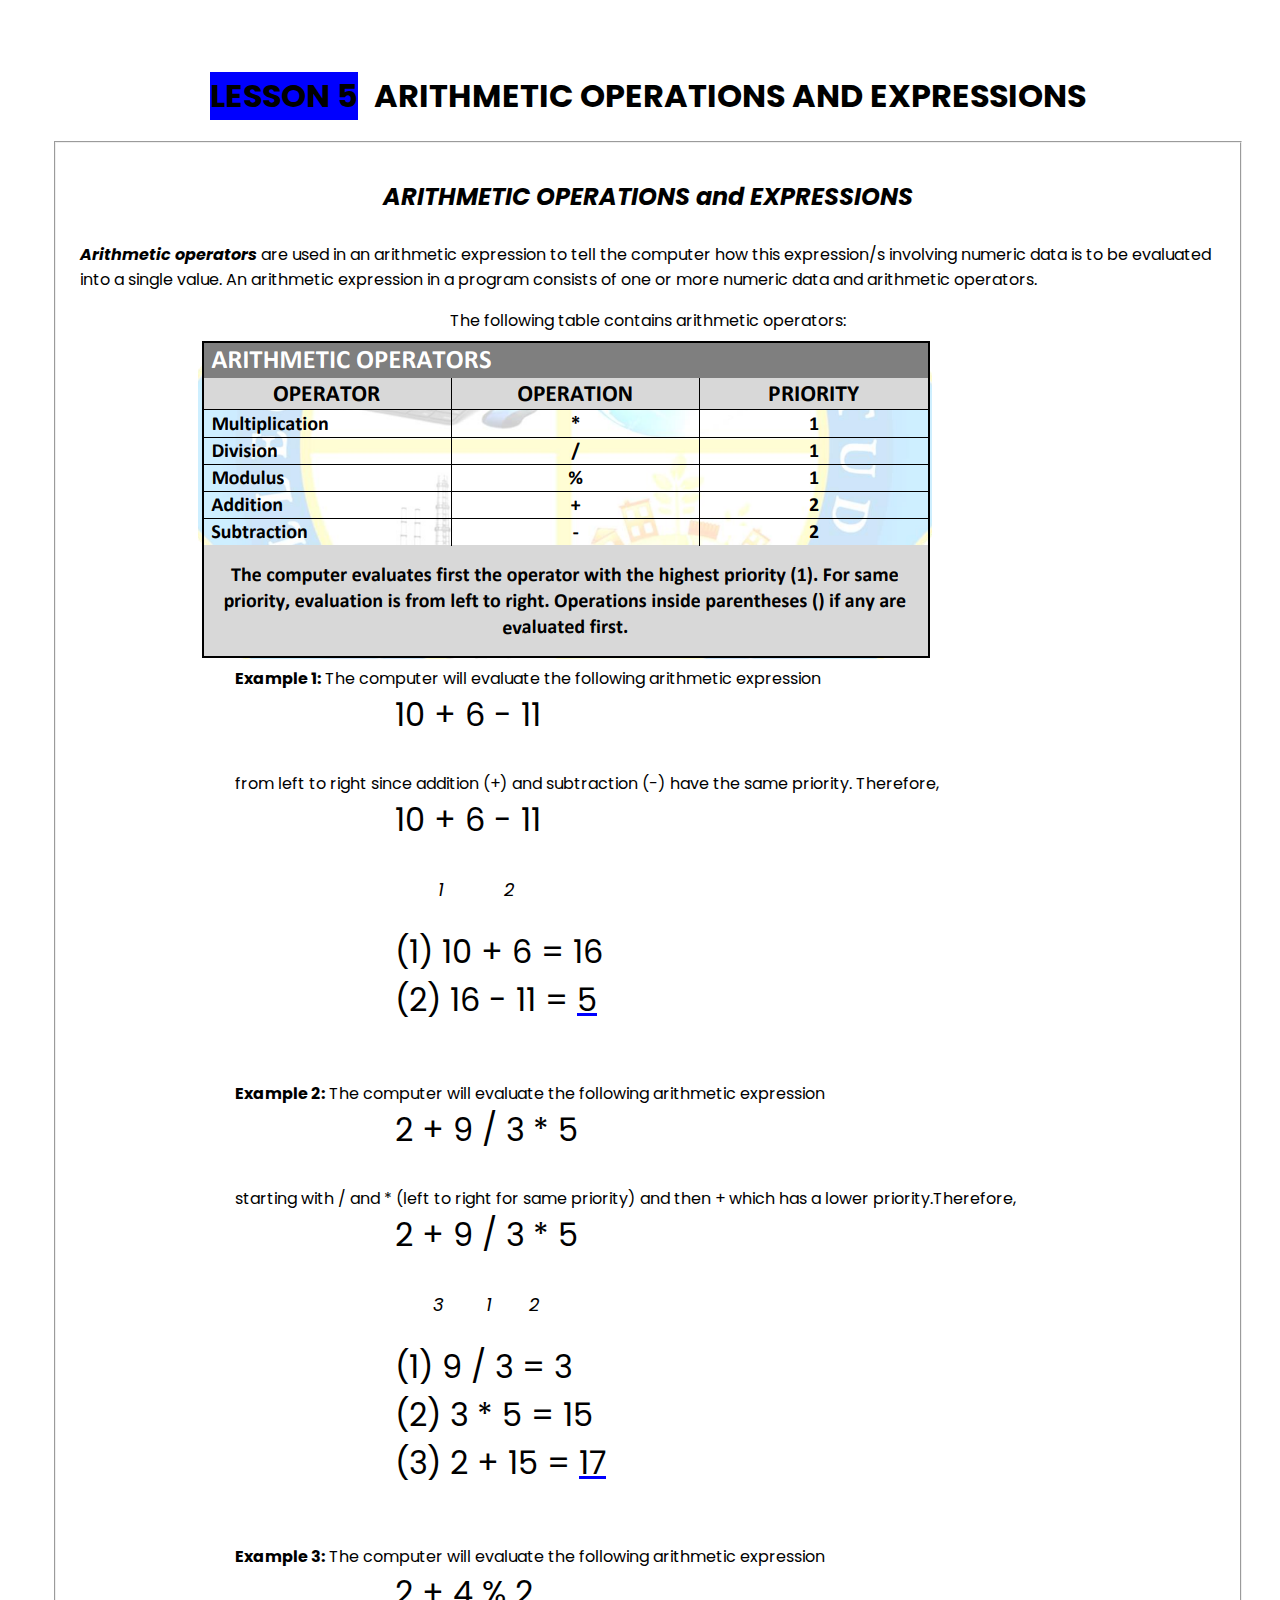
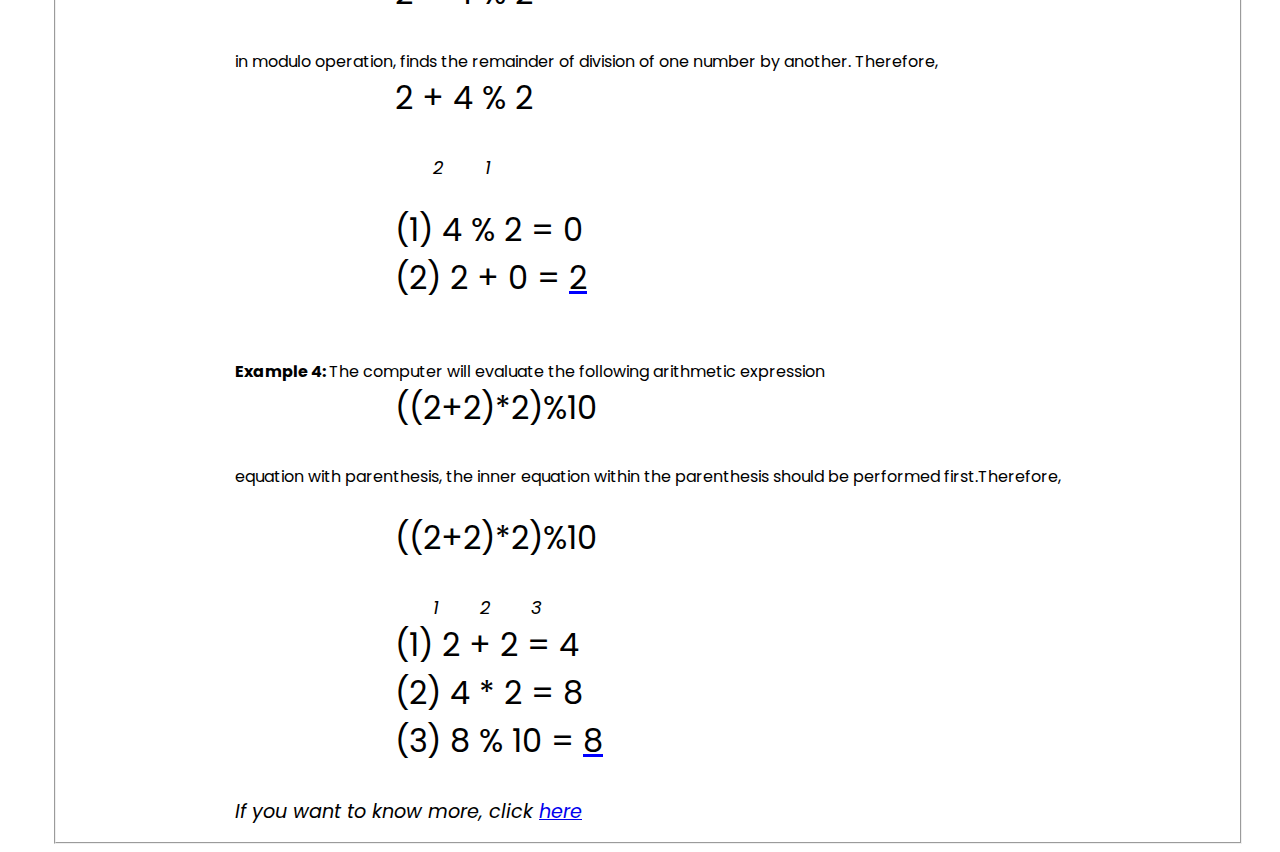
<file: Classmates/webtec FINAL PROJ/index.html>
<!DOCTYPE html>
    <html lang="en">
        <head>
            <link rel="preconnect" href="https://fonts.googleapis.com">
            <link rel="preconnect" href="https://fonts.gstatic.com" crossorigin>
            <link href="https://fonts.googleapis.com/css2?family=Poppins:ital,wght@0,100;0,200;0,300;0,400;0,500;0,600;0,700;0,800;0,900;1,100;1,200;1,300;1,400;1,500;1,600;1,700;1,800;1,900&display=swap" rel="stylesheet">
            <meta charset="UTF-8">
            <meta name="viewport" content="width=device-width, initial-scale=1.0">
            <title>ARITHMETIC OPERATIONS AND EXPRESSIONS</title>
            <link rel="stylesheet" href="style.css">     
        </head>
        <body> <div class="lesson-container">
            <h1 class="lesson">LESSON 5</h1>
            <h1> ARITHMETIC OPERATIONS AND EXPRESSIONS</h1></div>
            <fieldset>
                <div class="title">
                    <h2>ARITHMETIC OPERATIONS and EXPRESSIONS</h2>
                </div>
                <div class="paragraph">
                    <strong>Arithmetic operators</strong> are used in an arithmetic
                    expression to tell the computer how this expression/s involving
                    numeric data is to be evaluated into a single value. An arithmetic
                    expression in a program consists of one or more numeric data and
                    arithmetic operators.
                </div>
                <div class="paragraph">
                    The following table contains arithmetic operators:
                </div>
                <div class="table">
                    <img src="images/operations.png" alt="table">
                </div>  
                <div class="example-wrapper">
                    <div class="example">
                    <b> Example 1:</b> The computer will evaluate the following arithmetic expression
                    </div>
                    <div class="numbers">
                        10 + 6 - 11
                    </div class="example">
                    <div>from left to right since addition (+) and subtraction (-) have the same priority. Therefore, 
                    </div>
                    <div class="numbers">
                        10 + 6 - 11 
                    </div>
                    <div class="numbers1">
                        &ensp;&ensp; 1 &ensp;&ensp; &ensp;&ensp; &ensp;2
                    </div> <br> 
                    <div class="numbers">
                        (1) 10 + 6 = 16 <br>
                        (2) 16 - 11 = <u class="line">5</u>
                    </div>
                    <br><div class="example">
                       <b> Example 2:</b> The computer will evaluate the following arithmetic expression
                    </div>
                    <div class="numbers">
                        2 + 9 / 3 * 5
                    </div>
                    <div class="example">
                        starting with / and * (left to right for same priority) and then + which has a lower priority.Therefore,
                    </div>
                    <div class="numbers">
                        2 + 9 / 3 * 5
                    </div>
                    <div class="numbers1">
                        &ensp;&ensp;3  &ensp; &ensp;&ensp;   1  &ensp;&ensp;&ensp;  2
                    </div> <br>
                    <div class="numbers">
                        (1) 9 / 3 = 3 <br>
                        (2) 3 * 5 = 15 <br>
                        (3) 2 + 15 = <u class="line">17</u>
                    </div> <br>
                    <div class="example">
                       <b >Example 3:</b> The computer will evaluate the following arithmetic expression
                    </div>
                    <div class="numbers">
                        2 + 4 % 2
                    </div>
                    <div class="example">
                        in modulo operation, finds the remainder of division of one number by another. Therefore,
                    </div>
                    <div class="numbers">
                        2 + 4 % 2
                    </div>
                    <div class="numbers1">
                        &ensp;&ensp;2 &ensp;&ensp;&ensp;&nbsp; 1
                    </div> <br>
                    <div class="numbers">
                        (1) 4 % 2 = 0 <br>
                        (2) 2 + 0 = <u class="line">2</u>
                    </div> <br>
                    <div class="example">
                        <b>Example 4: </b>The computer will evaluate the following arithmetic expression
                    </div>
                    <div class="numbers">
                        ((2+2)*2)%10
                    </div>
                    <div class="example">
                        equation with parenthesis, the inner equation within the parenthesis should be performed first.Therefore,
                    </div> <br> 
                    <div class="numbers">
                        ((2+2)*2)%10
                    </div>
                    <div class="numbers1">
                        &ensp;&ensp;1&ensp;&ensp;&ensp;&ensp; 2 &ensp;&ensp;&ensp;&ensp;3
                    </div>
                    <div class="numbers">
                        (1) 2 + 2 = 4 <br>
                        (2) 4 * 2 = 8 <br>
                        (3) 8 % 10 = <u class="line">8</u>
                    </div >
                    <div class="links" >
                        If you want to know more, click <a href="https://youtu.be/k1ivOkhxxdw?si=x6Id80xSmmU1RRZc">here</a> 
                    </div>
                </div>
            </fieldset>
        </body>
    </html>
</file>
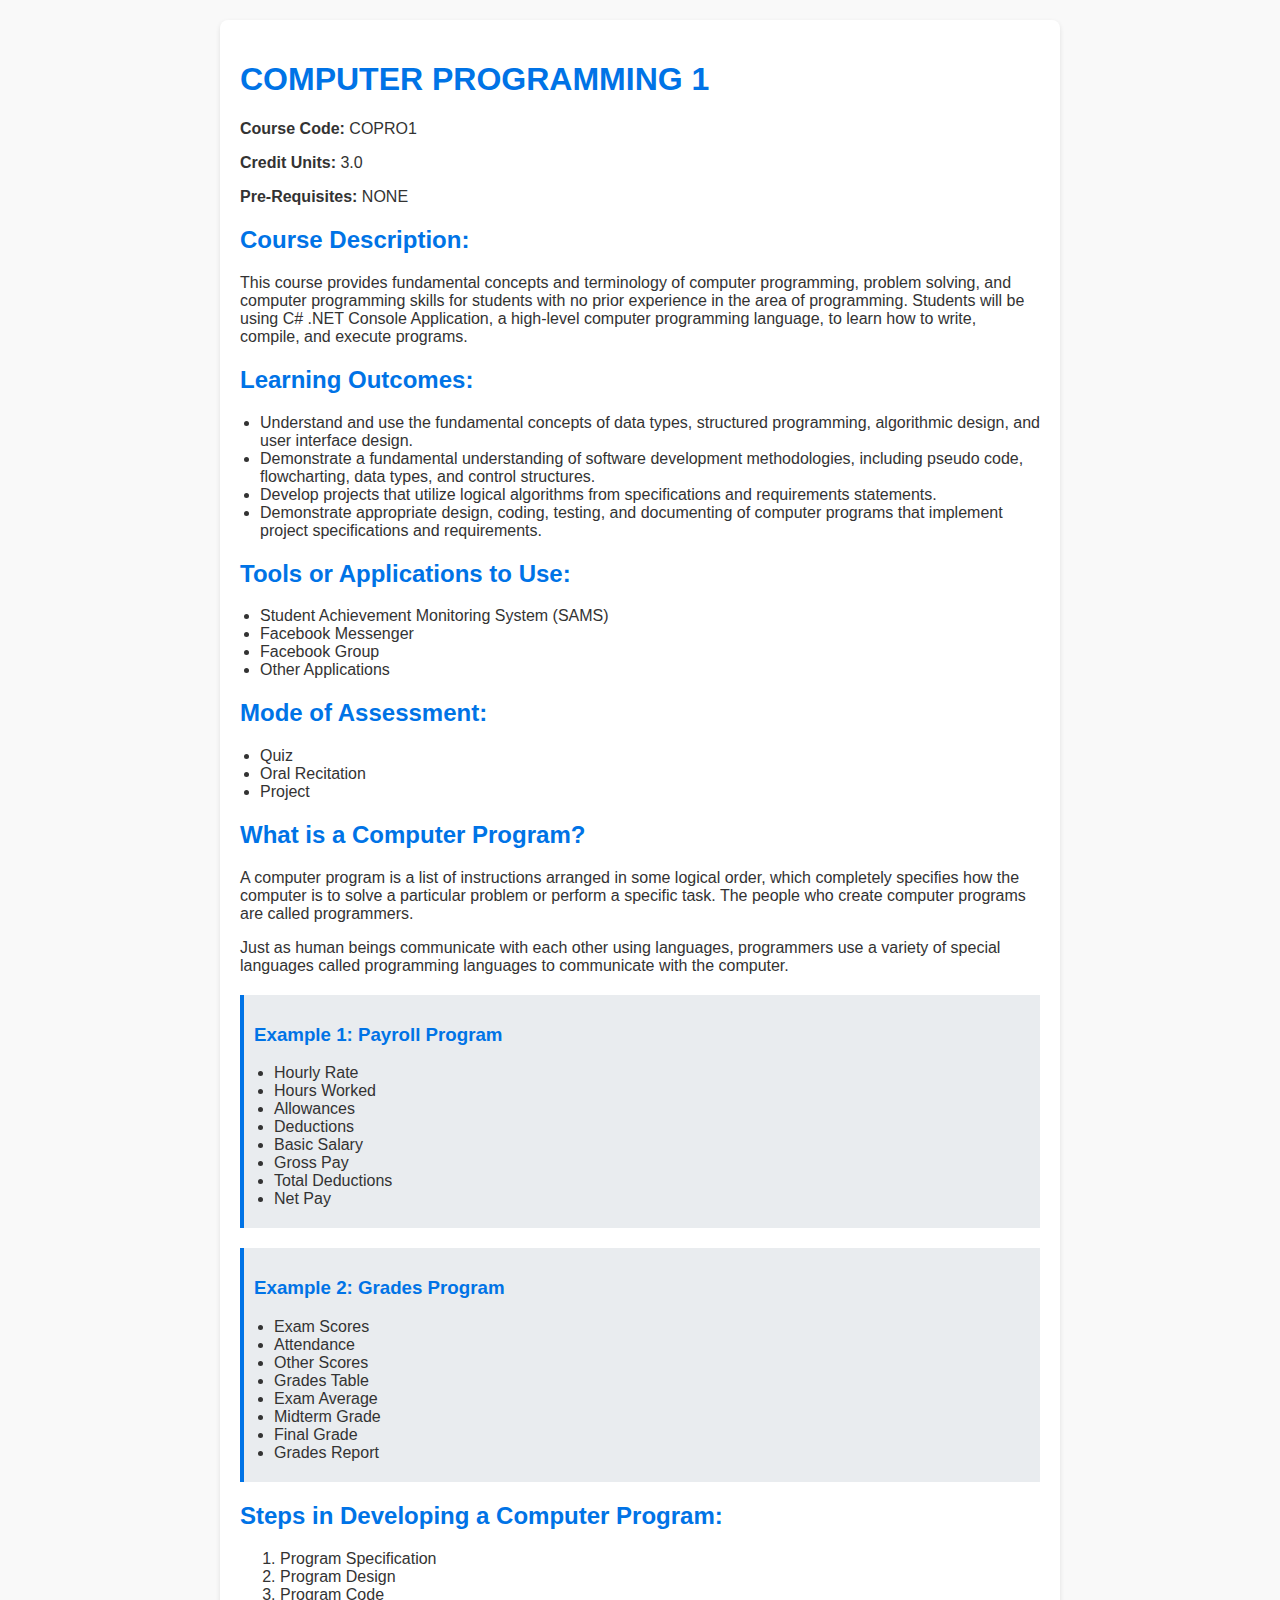
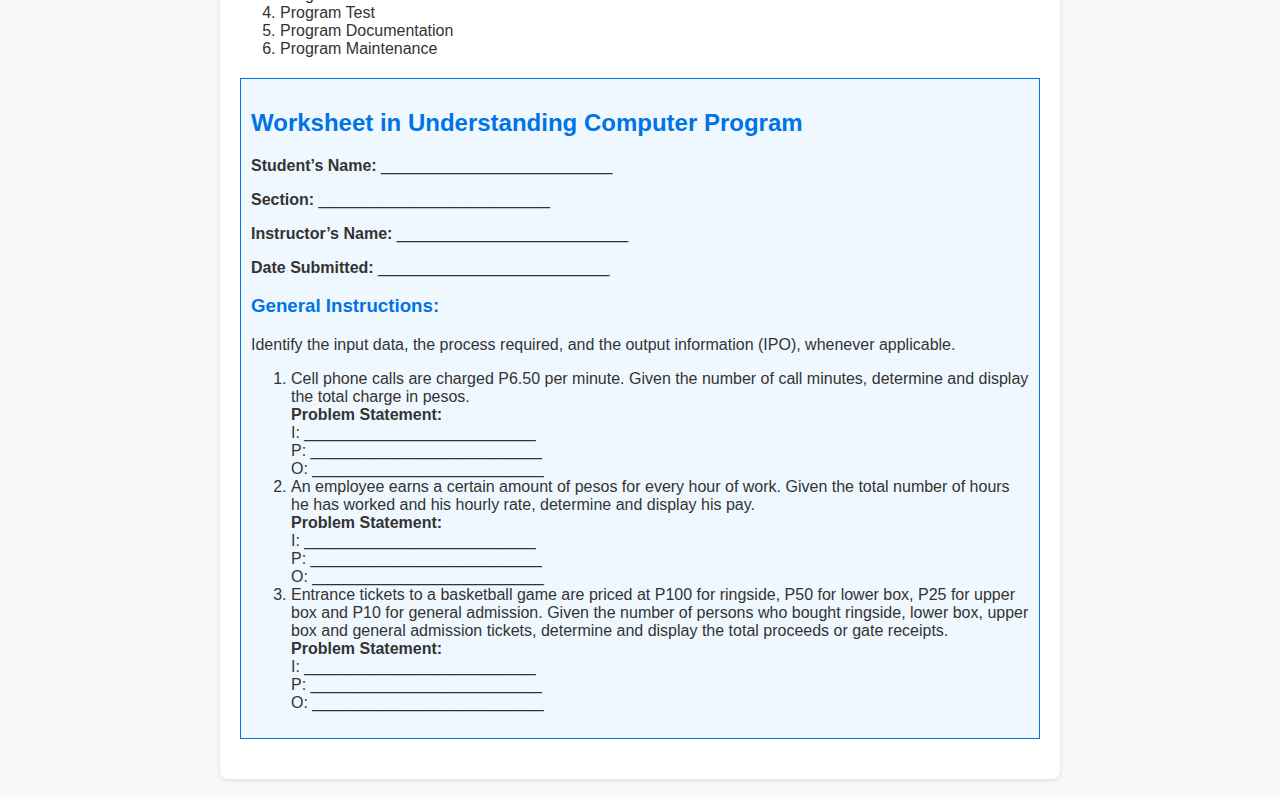
<file: Classmates/lesson1.html>
<!DOCTYPE html>
<html lang="en">
<head>
    <meta charset="UTF-8">
    <meta name="viewport" content="width=device-width, initial-scale=1.0">
    <title>Computer Programming 1</title>
    <style>
        body {
            font-family: Arial, sans-serif;
            margin: 20px;
            background-color: #f9f9f9;
            color: #333;
        }
        h1, h2, h3 {
            color: #0073e6;
        }
        .container {
            max-width: 800px;
            margin: auto;
            padding: 20px;
            background: #fff;
            border-radius: 8px;
            box-shadow: 0 2px 5px rgba(0,0,0,0.1);
        }
        .course-details {
            margin-bottom: 20px;
        }
        ul {
            margin: 10px 0;
            padding-left: 20px;
        }
        .example {
            margin: 20px 0;
            padding: 10px;
            background-color: #e9ecef;
            border-left: 4px solid #0073e6;
        }
        .worksheet {
            margin: 20px 0;
            padding: 10px;
            background-color: #f0f8ff;
            border: 1px solid #0073e6;
        }
    </style>
</head>
<body>
    <div class="container">
        <div class="course-details">
            <h1>COMPUTER PROGRAMMING 1</h1>
            <p><strong>Course Code:</strong> COPRO1</p>
            <p><strong>Credit Units:</strong> 3.0</p>
            <p><strong>Pre-Requisites:</strong> NONE</p>
        </div>

        <h2>Course Description:</h2>
        <p>This course provides fundamental concepts and terminology of computer programming, problem solving, and computer programming skills for students with no prior experience in the area of programming. Students will be using C# .NET Console Application, a high-level computer programming language, to learn how to write, compile, and execute programs.</p>

        <h2>Learning Outcomes:</h2>
        <ul>
            <li>Understand and use the fundamental concepts of data types, structured programming, algorithmic design, and user interface design.</li>
            <li>Demonstrate a fundamental understanding of software development methodologies, including pseudo code, flowcharting, data types, and control structures.</li>
            <li>Develop projects that utilize logical algorithms from specifications and requirements statements.</li>
            <li>Demonstrate appropriate design, coding, testing, and documenting of computer programs that implement project specifications and requirements.</li>
        </ul>

        <h2>Tools or Applications to Use:</h2>
        <ul>
            <li>Student Achievement Monitoring System (SAMS)</li>
            <li>Facebook Messenger</li>
            <li>Facebook Group</li>
            <li>Other Applications</li>
        </ul>

        <h2>Mode of Assessment:</h2>
        <ul>
            <li>Quiz</li>
            <li>Oral Recitation</li>
            <li>Project</li>
        </ul>

        <h2>What is a Computer Program?</h2>
        <p>A computer program is a list of instructions arranged in some logical order, which completely specifies how the computer is to solve a particular problem or perform a specific task. The people who create computer programs are called programmers.</p>
        <p>Just as human beings communicate with each other using languages, programmers use a variety of special languages called programming languages to communicate with the computer.</p>

        <div class="example">
            <h3>Example 1: Payroll Program</h3>
            <ul>
                <li>Hourly Rate</li>
                <li>Hours Worked</li>
                <li>Allowances</li>
                <li>Deductions</li>
                <li>Basic Salary</li>
                <li>Gross Pay</li>
                <li>Total Deductions</li>
                <li>Net Pay</li>
            </ul>
        </div>

        <div class="example">
            <h3>Example 2: Grades Program</h3>
            <ul>
                <li>Exam Scores</li>
                <li>Attendance</li>
                <li>Other Scores</li>
                <li>Grades Table</li>
                <li>Exam Average</li>
                <li>Midterm Grade</li>
                <li>Final Grade</li>
                <li>Grades Report</li>
            </ul>
        </div>

        <h2>Steps in Developing a Computer Program:</h2>
        <ol>
            <li>Program Specification</li>
            <li>Program Design</li>
            <li>Program Code</li>
            <li>Program Test</li>
            <li>Program Documentation</li>
            <li>Program Maintenance</li>
        </ol>

        <div class="worksheet">
            <h2>Worksheet in Understanding Computer Program</h2>
            <p><strong>Student’s Name:</strong> __________________________</p>
            <p><strong>Section:</strong> __________________________</p>
            <p><strong>Instructor’s Name:</strong> __________________________</p>
            <p><strong>Date Submitted:</strong> __________________________</p>

            <h3>General Instructions:</h3>
            <p>Identify the input data, the process required, and the output information (IPO), whenever applicable.</p>
            <ol>
                <li>Cell phone calls are charged P6.50 per minute. Given the number of call minutes, determine and display the total charge in pesos.
                    <br><strong>Problem Statement:</strong>
                    <br>I: __________________________
                    <br>P: __________________________
                    <br>O: __________________________
                </li>
                <li>An employee earns a certain amount of pesos for every hour of work. Given the total number of hours he has worked and his hourly rate, determine and display his pay.
                    <br><strong>Problem Statement:</strong>
                    <br>I: __________________________
                    <br>P: __________________________
                    <br>O: __________________________
                </li>
                <li>Entrance tickets to a basketball game are priced at P100 for ringside, P50 for lower box, P25 for upper box and P10 for general admission. Given the number of persons who bought ringside, lower box, upper box and general admission tickets, determine and display the total proceeds or gate receipts.
                    <br><strong>Problem Statement:</strong>
                    <br>I: __________________________
                    <br>P: __________________________
                    <br>O: __________________________
                </li>
            </ol>
        </div>
    </div>
</body>
</html>
</file>
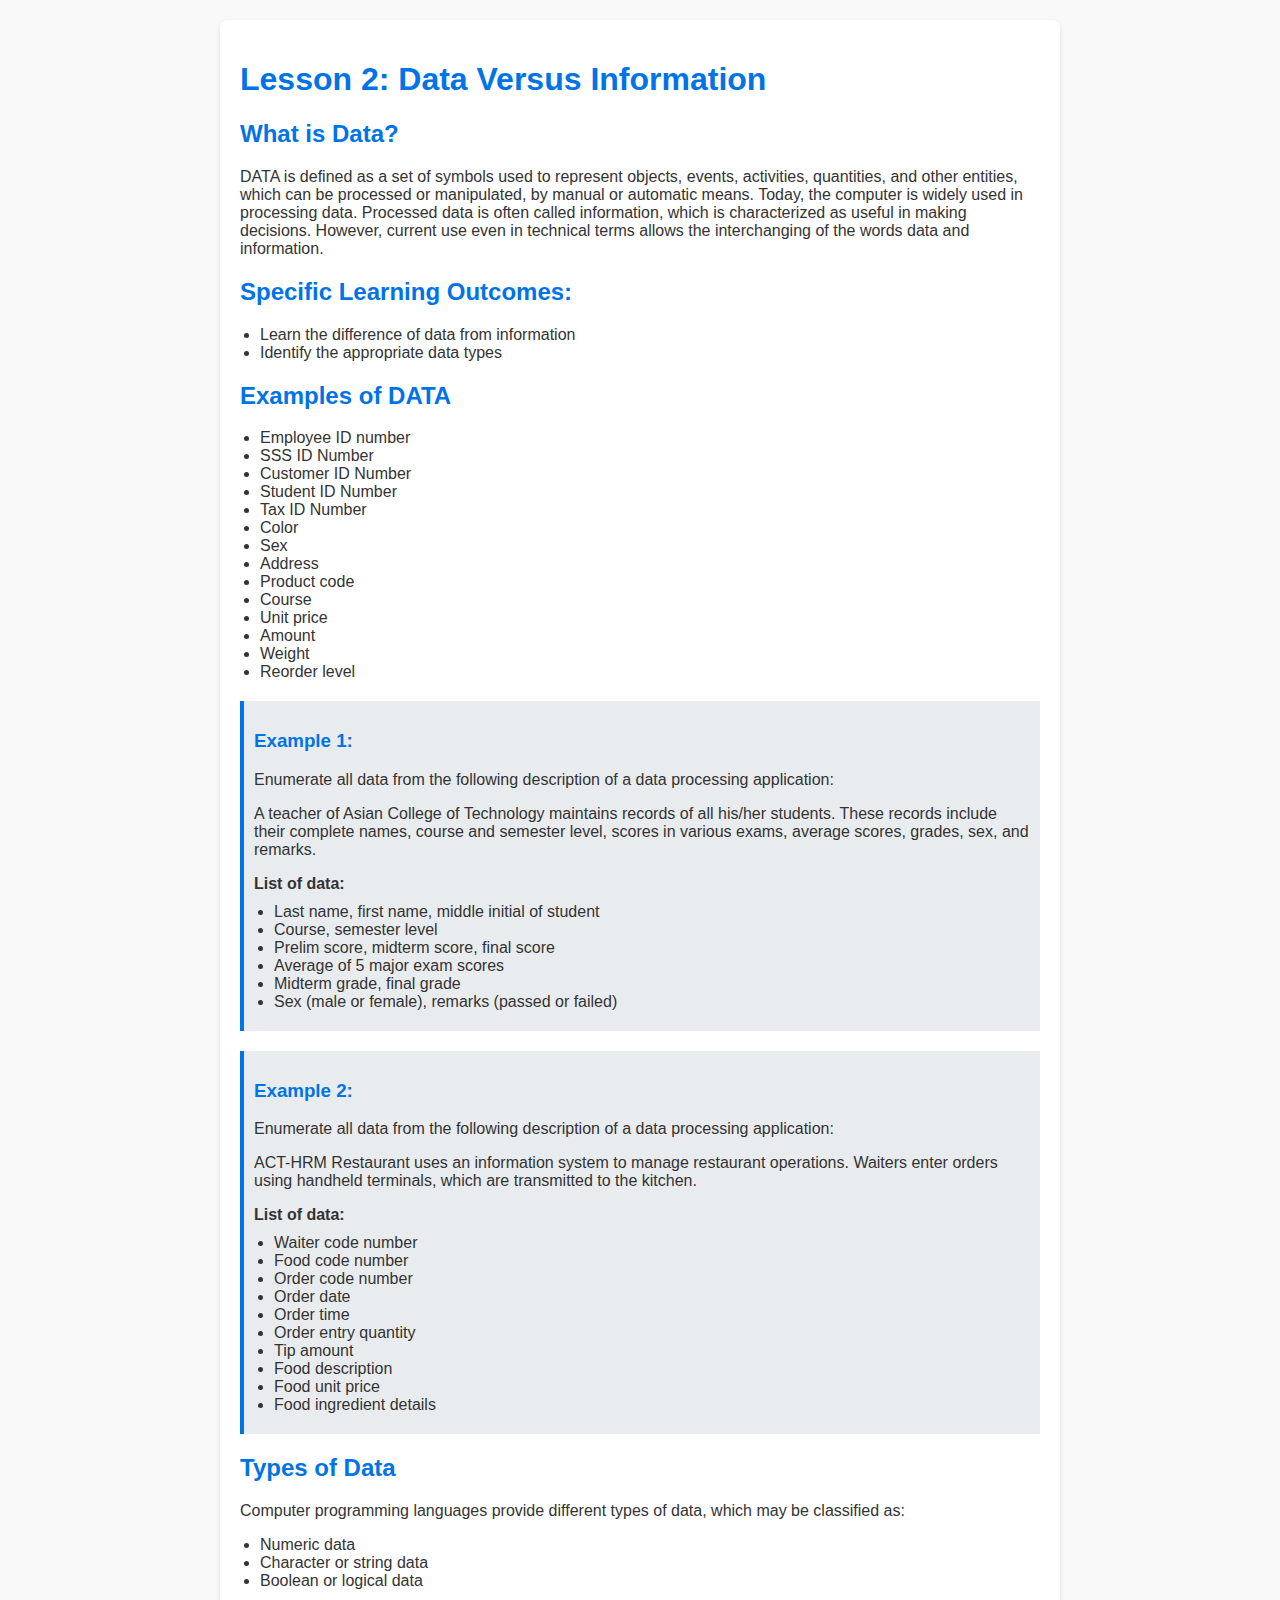
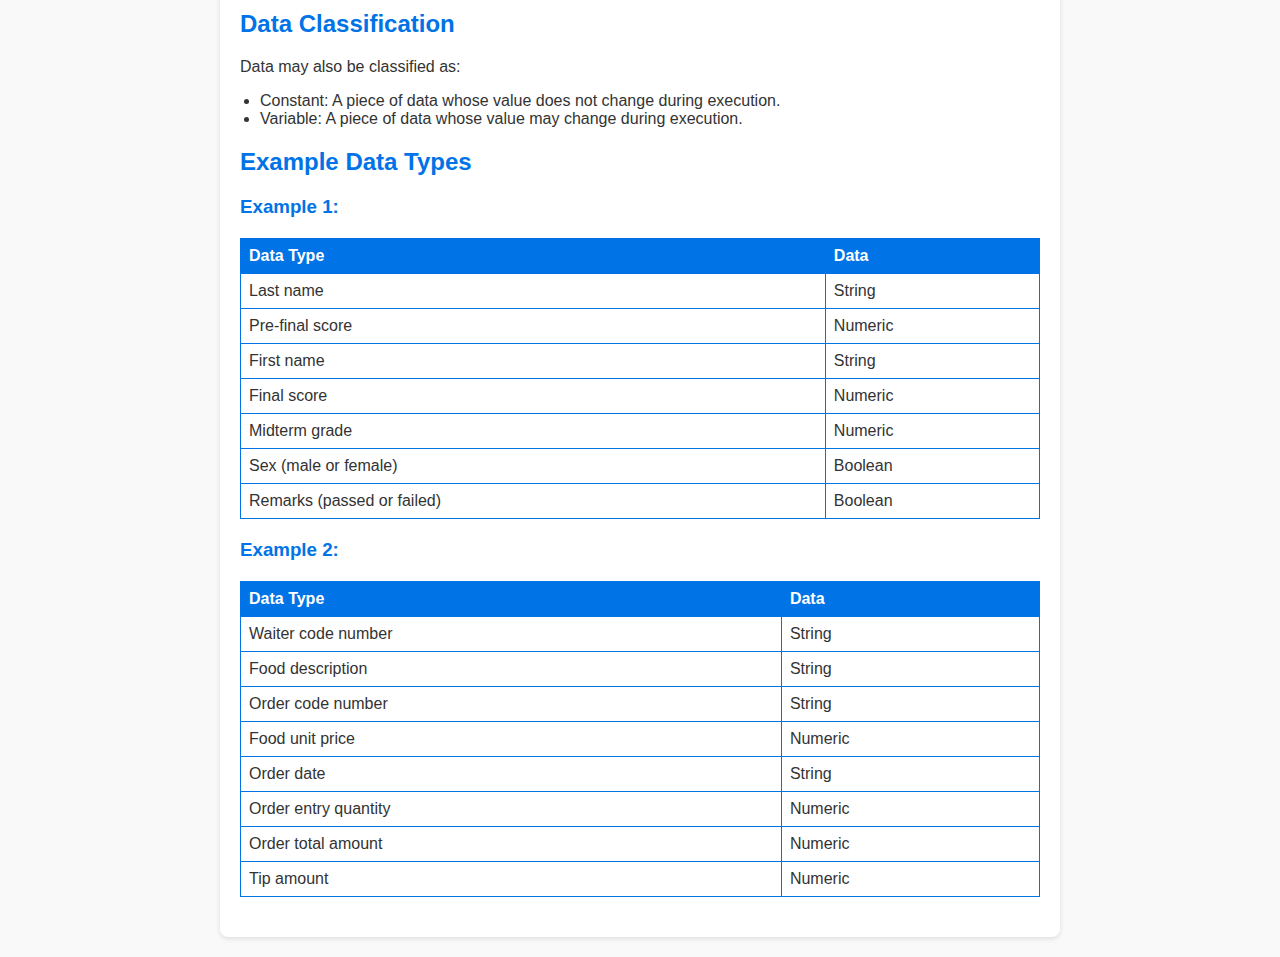
<file: Classmates/lesson2.html>
<!DOCTYPE html>
<html lang="en">
<head>
    <meta charset="UTF-8">
    <meta name="viewport" content="width=device-width, initial-scale=1.0">
    <title>Lesson 2: Data Versus Information</title>
    <style>
        body {
            font-family: Arial, sans-serif;
            margin: 20px;
            background-color: #f9f9f9;
            color: #333;
        }
        h1, h2, h3 {
            color: #0073e6;
        }
        .container {
            max-width: 800px;
            margin: auto;
            padding: 20px;
            background: #fff;
            border-radius: 8px;
            box-shadow: 0 2px 5px rgba(0,0,0,0.1);
        }
        ul {
            margin: 10px 0;
            padding-left: 20px;
        }
        .example {
            margin: 20px 0;
            padding: 10px;
            background-color: #e9ecef;
            border-left: 4px solid #0073e6;
        }
        .data-type-table {
            width: 100%;
            border-collapse: collapse;
            margin: 20px 0;
        }
        .data-type-table th, .data-type-table td {
            border: 1px solid #0073e6;
            padding: 8px;
            text-align: left;
        }
        .data-type-table th {
            background-color: #0073e6;
            color: white;
        }
    </style>
</head>
<body>
    <div class="container">
        <h1>Lesson 2: Data Versus Information</h1>
        <h2>What is Data?</h2>
        <p>DATA is defined as a set of symbols used to represent objects, events, activities, quantities, and other entities, which can be processed or manipulated, by manual or automatic means. Today, the computer is widely used in processing data. Processed data is often called information, which is characterized as useful in making decisions. However, current use even in technical terms allows the interchanging of the words data and information.</p>

        <h2>Specific Learning Outcomes:</h2>
        <ul>
            <li>Learn the difference of data from information</li>
            <li>Identify the appropriate data types</li>
        </ul>

        <h2>Examples of DATA</h2>
        <ul>
            <li>Employee ID number</li>
            <li>SSS ID Number</li>
            <li>Customer ID Number</li>
            <li>Student ID Number</li>
            <li>Tax ID Number</li>
            <li>Color</li>
            <li>Sex</li>
            <li>Address</li>
            <li>Product code</li>
            <li>Course</li>
            <li>Unit price</li>
            <li>Amount</li>
            <li>Weight</li>
            <li>Reorder level</li>
        </ul>

        <div class="example">
            <h3>Example 1:</h3>
            <p>Enumerate all data from the following description of a data processing application:</p>
            <p>A teacher of Asian College of Technology maintains records of all his/her students. These records include their complete names, course and semester level, scores in various exams, average scores, grades, sex, and remarks.</p>
            <strong>List of data:</strong>
            <ul>
                <li>Last name, first name, middle initial of student</li>
                <li>Course, semester level</li>
                <li>Prelim score, midterm score, final score</li>
                <li>Average of 5 major exam scores</li>
                <li>Midterm grade, final grade</li>
                <li>Sex (male or female), remarks (passed or failed)</li>
            </ul>
        </div>

        <div class="example">
            <h3>Example 2:</h3>
            <p>Enumerate all data from the following description of a data processing application:</p>
            <p>ACT-HRM Restaurant uses an information system to manage restaurant operations. Waiters enter orders using handheld terminals, which are transmitted to the kitchen.</p>
            <strong>List of data:</strong>
            <ul>
                <li>Waiter code number</li>
                <li>Food code number</li>
                <li>Order code number</li>
                <li>Order date</li>
                <li>Order time</li>
                <li>Order entry quantity</li>
                <li>Tip amount</li>
                <li>Food description</li>
                <li>Food unit price</li>
                <li>Food ingredient details</li>
            </ul>
        </div>

        <h2>Types of Data</h2>
        <p>Computer programming languages provide different types of data, which may be classified as:</p>
        <ul>
            <li>Numeric data</li>
            <li>Character or string data</li>
            <li>Boolean or logical data</li>
        </ul>

        <h2>Data Classification</h2>
        <p>Data may also be classified as:</p>
        <ul>
            <li>Constant: A piece of data whose value does not change during execution.</li>
            <li>Variable: A piece of data whose value may change during execution.</li>
        </ul>

        <h2>Example Data Types</h2>
        <h3>Example 1:</h3>
        <table class="data-type-table">
            <thead>
                <tr>
                    <th>Data Type</th>
                    <th>Data</th>
                </tr>
            </thead>
            <tbody>
                <tr>
                    <td>Last name</td>
                    <td>String</td>
                </tr>
                <tr>
                    <td>Pre-final score</td>
                    <td>Numeric</td>
                </tr>
                <tr>
                    <td>First name</td>
                    <td>String</td>
                </tr>
                <tr>
                    <td>Final score</td>
                    <td>Numeric</td>
                </tr>
                <tr>
                    <td>Midterm grade</td>
                    <td>Numeric</td>
                </tr>
                <tr>
                    <td>Sex (male or female)</td>
                    <td>Boolean</td>
                </tr>
                <tr>
                    <td>Remarks (passed or failed)</td>
                    <td>Boolean</td>
                </tr>
            </tbody>
        </table>

        <h3>Example 2:</h3>
        <table class="data-type-table">
            <thead>
                <tr>
                    <th>Data Type</th>
                    <th>Data</th>
                </tr>
            </thead>
            <tbody>
                <tr>
                    <td>Waiter code number</td>
                    <td>String</td>
                </tr>
                <tr>
                    <td>Food description</td>
                    <td>String</td>
                </tr>
                <tr>
                    <td>Order code number</td>
                    <td>String</td>
                </tr>
                <tr>
                    <td>Food unit price</td>
                    <td>Numeric</td>
                </tr>
                <tr>
                    <td>Order date</td>
                    <td>String</td>
                </tr>
                <tr>
                    <td>Order entry quantity</td>
                    <td>Numeric</td>
                </tr>
                <tr>
                    <td>Order total amount</td>
                    <td>Numeric</td>
                </tr>
                <tr>
                    <td>Tip amount</td>
                    <td>Numeric</td>
                </tr>
            </tbody>
        </table>
    </div>
</body>
</html>
</file>
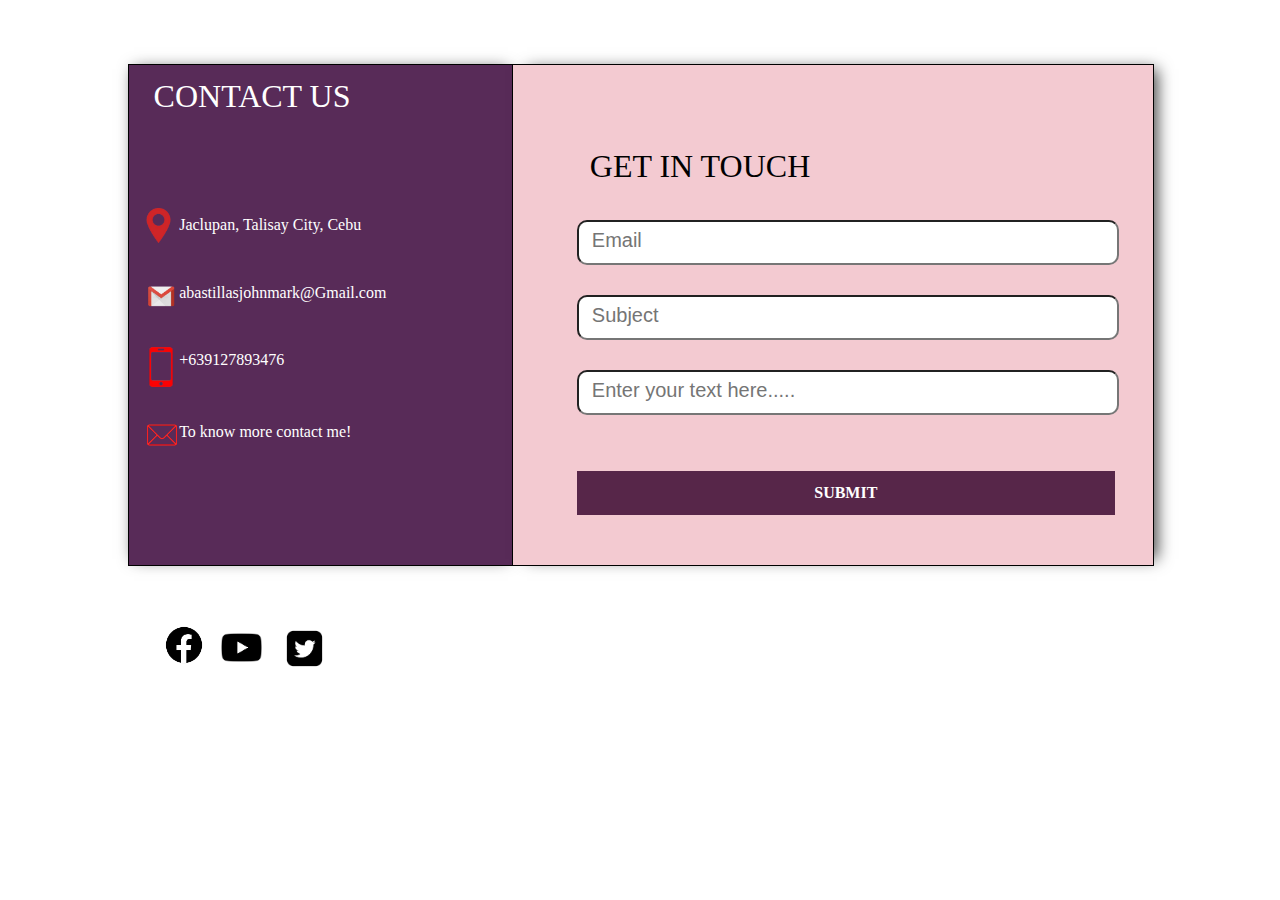
<file: Classmates/contact/contact.html>
<!DOCTYPE html>
<html lang="en">
<head>
    <meta charset="UTF-8">
    <meta name="viewport" content="width=device-width, initial-scale=1.0">
    <link rel="stylesheet" href="style.css">
    <title>Document</title>
</head>
<body>
    <div class="main-container">
        <h1>CONTACT US</h1>
            <div class="image">
                <img src="images/location-removebg-preview.png" class="location" alt="location" width="35px">
                <p class="address">Jaclupan, Talisay City, Cebu</p>
                <img src="images/gmailicon.png" class="gmail" alt="gmail" width="40px">
                <p class="gmail-acc">abastillasjohnmark@Gmail.com</p>
                <img src="images/phone-removebg-preview.png" class="phone" alt="phone" width="40px">
                <p class="number">+639127893476</p>
                <img src="images/message-removebg-preview.png" class="message" alt="message" width="30px">
                <p class="more-info">To know more contact me!</p>
                <img src="images/fbicon.png" class="fb" alt="fblogo" width="60px">
                <img src="images/youtube-removebg-preview.png" class="youtube" alt="youtube" width="47px">
                <img src="images/twitter.png" class="twitter" alt="twitter" width="45px">
            </div>
    </div>
    <div class="get-in">
       <h1>GET IN TOUCH</h1>
       <input type="text" class = "first-input" placeholder="Email">
       <input type="text" class = "second-input" placeholder="Subject">
       <input type="text" class = "third-input" placeholder="Enter your text here.....">
       <div>
        <p class="submit">SUBMIT</p>
       </div>
    </div>

</body>
</html>
</file>
<file: styles.css>
*, *::before, *::after {
    padding:0;
    margin:0;
    box-sizing:border-box;
    font-family:'Poppins', sans-serif;
    scroll-behavior: smooth;
}

body {
    min-height:100vh;
    width:auto;
    background-repeat:no-repeat;
    background-position:center;
    background-attachment:fixed;
    background-size:cover;
    display:flex;
    flex-direction: column;
}

h1, strong {
    font-weight:bold;
}

/* PARALLAAAAAAAAAAAAAAAAAAAAAAAAAAAX */

.parallax-wrapper {
    background-image: url(./images/BACKGROUNDBASIS.jpg);
    background-repeat:no-repeat;
    background-position:center;
    background-attachment:relative;
    background-size:cover;
    height:100vh;
    width:100%;
    position:fixed;
    z-index:-10;
    text-align:center;
    text-transform: uppercase;
    color:white;
    text-shadow:2px 2px 2px black;
}

.parallax-wrapper > #parallax-text {
    position:absolute; 
    top:400px;
    left:50%;
    transform:translate(-50%, -50%);
    font-size:5rem;
    text-wrap:nowrap;
    letter-spacing:2px;
    font-weight:bold;
}

#birds {
    z-index:2;
    position:absolute;
    top:12px;
    left:-600px;
    width:100%;
    height:auto;
}

#img-cloud-right {
    position:absolute;
    top:-5%;
    right:-12px;
    width:60vw;
    height:auto;
}

#img-cloud-left {
    position:absolute;
    top:-30%;
    left:-12px;
    width:60vw;
    height:auto;
}

#palm-mid-left {
    position:absolute;
    left:0;
    width:15vw;
    height:auto;
    top:10%;
}

#palm-bottom-left {
    position:absolute;
    bottom:0;
    left:0;
    width:27vw;
    height:auto;
}

#palm-bottom-right {
    position:absolute;
    right:0;
    bottom:0;
}

                            /* JM - NAVIGATION BAR */

nav {
    position:fixed;
    background: linear-gradient(rgba(39, 39, 39, 0.6), transparent);
    width:100%;
    height:12vh;
    display:flex;
    justify-content:space-between;
    transition: all 0.3s ease-in-out;
    backdrop-filter:blur(2px);
    align-items:center;
    z-index:9995;
    text-wrap:nowrap;
}

nav.shrink {
    height: 8vh;
    transition: all 0.3s ease-in-out;
    font-size:.2rem;
}

nav.shrink > .buttons {
    font-size:.7rem;
}

nav.shrink > .buttons > .welcome > h1 {
    transition: all 0.3s ease-in-out;
    font-size:1.8rem;
}

.nav-wrapper > .nav-links {
    padding: 0.5rem 1rem;
}

.nav-wrapper {
    display:flex;
    justify-content:center;
    align-items:center;
    list-style-type: none;
    padding:1em;
    height:100%;
    width:45%;
}

.nav-wrapper > .nav-links{
    padding:1rem 2rem;
    height:100%;
    width:100%;
    text-align: center;
    display:flex;
    align-items:center;
    justify-content:center;
    font-size:1rem;
}

.nav-links > a {
    text-decoration:none;
    font-family:inherit;
    font-size:inherit;
    color:white;
    height:100%;
    text-wrap:nowrap;
    display:flex;
    align-items:center;
    justify-content:center;
    position:relative;
    overflow:hidden;
    text-transform: uppercase;
}

.nav-links > a:before {
    content:'';
    position:absolute;
    z-index:-1;
    width:100%;
    bottom:0;
    left:-100%;
    border-bottom:2px solid white;
    height:100%;
    width:100%;
    transition:all .2s ease-in-out;
}

.nav-links > a:hover::before {
    content:'';
    position:absolute;
    bottom:0;
    z-index:5;
    left:0;
    border-bottom:2px solid white;
    z-index:5;
    height:100%;
    width:100%;
    transition:all .2s ease-in-out;
}

.buttons {
    height:100%;
    width:20%;
    display:flex;
    justify-content:space-evenly;
    align-items:center;
    transition: all 0.1s ease-in-out;
    font-size:.8rem;
    position:relative;
    margin-right:3em;
}

.buttons > button {
    text-transform: uppercase;
    padding:1em 3.2em;
    border-radius:28px;
    cursor:pointer;
    border:none;
    transition: all 0.1s ease-in-out;
    font-size: 1rem;
    background-color:hsla(0, 0%, 100%, .8);
}

.buttons > button:hover {
    background-color:hsla(0, 0%, 100%, .4);
}

.welcome {
    transition:.2s all ease-in-out;
    position:absolute;
    top:50%;
    left:50%;
    transform:translate(-50%, -50%);
    margin-left:-5%;
    opacity: 0;
    z-index:-1;
    color:white;
    text-shadow: 1px 1px 1px black;
}

.welcome > h1 {
    transition: all 0.3s ease-in-out;
    font-size:2.2rem;
}

                    /* REGISTRATION OR LOG IN SECTION */

form {
    visibility: hidden;
    position:relative;
    display:flex;
    justify-content:center;
    align-items:center;
    width:36%;
    height:70vh;
    margin:7% auto 10% auto;
    background:linear-gradient(90deg, #F9A8D4, #FFC1E3);
    backdrop-filter:blur(2px);
    border-radius:12px;
    text-align:center;
    color: #1e3a5f;
    overflow:hidden;
}

form > #closebtn {
    position:absolute;
    right:5%;
    top:5%;
    cursor:pointer;
    transition:all .2s ease-in-out;
    z-index:5;
}

form > #closebtn:hover {
    color:white;
    transition:all .2s ease-in-out;
}

form > fieldset {
    position:absolute;
    top:0;
    left:0;
    width:100%;
    height:100%;
    border:none;
    display:flex;
    justify-content:space-evenly;
    align-items:center;
    transition:all 0.2s ease-in-out;
    flex-direction:column;
}

fieldset > h1 {
    font-size:3.5rem;
    padding-top:.5em;
}

form > .input-wrapper {
    display:flex;
    justify-content:center;
    align-items:center;
    width:100%;
}

.input-wrapper > .input-box {
    border:1px solid white;
    width:100%;
    display:flex;
    justify-content:start;
    align-items:center;
    background-color:white;
    margin:1em 0;
    border:1px solid gray;
    border-radius:24px;
    padding:.7rem;
}

.input-wrapper > .input-box > input {
    width:24vw;
    padding:0 .5em;
    border:none;
    outline:none;
}

.input-wrapper > #signin,
.input-wrapper > #signup {
    width:100%;
    border-radius: 24px;
    padding:.7rem;
    border:none;
    margin-bottom:1em;
    font-weight:600;
    transition:all .2s ease-in-out;
    cursor:pointer;
    margin-top:1%;
}

.input-wrapper > #signin:hover,
.input-wrapper > #signup:hover {
    background-color:hsla(0, 0%, 100%, .4);
    transition:all .2s ease-in-out;
}

.input-wrapper > .options {
    display:flex;
    justify-content:space-between;
    align-items:center;
    margin-top:2%;
}

.options > .remember-me > * {
    cursor:pointer;
}

.options > .remember-me > input {
    margin-right:.2rem;
}

.options > .remember-me {
    display: flex;
    align-items: center;
}

.options > .forgot-password > a {
    text-decoration:none;
    color:inherit;
    font-family:inherit;
}

.options > .forgot-password > a:hover {
    text-decoration:underline;
}

.register {
    left:100%;
}

fieldset > p {
    margin-top:-3%
}

fieldset > p > a {
    color:black;
}

.register > .input-wrapper > * {
    font-size:1rem;
}

.register > .input-wrapper svg {
    width:1rem;
}

.wave-animation {
    position:relative;
    width:100%;
    height:30vh;
}

.wave-animation > .wave {
    position:absolute;
    top:0;
    left:0;
    width:100%;
    height:250px;
    background:url(/images/wave.png);
    background-repeat:no-repeat;
    background-position:top;
    background-size:3500px 300px;
    animation:animate 4s ease-in-out infinite;
    animation-delay:calc(var(--i) * 0.25s);
}

.wave#wave1 {
    z-index:1000;
    opacity:1;
    background-position-x:-10px;
}

.wave#wave2 {
    z-index:999;
    opacity:.2;
    background-position-x:100px;    
}

.wave#wave3 {
    z-index:998;
    opacity:0.5;
    background-position-x:0px;
}

.wave#wave4 {
    z-index:999;
    opacity:0.6;
    background-position-x:200px;    
}

@keyframes animate {
    0%, 100% {
        transform:translateY(0%);
    }
    50% {
        transform:translateY(15%);
    }
}

main {
    display:flex;
    justify-content:center;
    align-items:center;
    width:100%;
    flex-direction:column;
    color: #1e3a5f;
    margin-top:-5vh;
}

main > .main-header {
    padding: 8rem;
    font-size:1.5rem;
    display:flex;    
    background: linear-gradient(to bottom, #ffffff, #a1c4fd, #c2e9fb);
    flex-direction: column;
    justify-content:center;
    align-items:center;
    text-align:center;
    width:100%;
    color: #1e3a5f;
}

main > .main-header > h1{
    font-size:3.2rem;
}

main > .main-header > p {
    padding-top:5%;
    font-size:1.2rem;
    width:80%;
}

.main-header > .main-quote-container {
    min-height:60vh;
    padding:45vh 10vh 50vh 10vh;
    width:100%;
    display:flex;
    justify-content:center;
    align-items:center;
}

.main-quote-container > .main-quote {
    width: 100%;
    height:100%;
    font-style: italic;
}

.main-quote > h2 {
    font-size:3.2rem;
}

.main-quote-container > .main-quote > p {
    font-size:2rem;
}

.set-sail {
    width:100%;
    font-weight:300;
    font-size:3rem;
    text-transform:uppercase;
    letter-spacing:-1px;
    padding:12vh 0 10vh 0;
    text-wrap:nowrap;
}

.set-sail > #set-sail {
    font-size:2rem;
    color:white;
    border-radius:24px;
    border:none;
    padding:1rem 3rem;
    font-family:inherit;
    background-color:hsl(217, 96%, 75%);
    text-transform: uppercase;
    position:relative;
    transition:all .2s ease-in-out;
    cursor:pointer;
}

#set-sail:hover {
    transition:all .2s ease-in-out;
    padding-right:4.5rem;
}

#set-sail::before {
    content:'';
    right:8%;
    opacity:0;
}

#set-sail:hover::before {
    content:"\2794";
    transition:position .2s ease-in-out;
    transition:opacity .2s ease-in-out;
    opacity:1;
    position:absolute;
    top:50%;
    right:8%;
    transform:translateY(-50%);
}

/* TABLE OF CONTENTS SECTION */

.table-of-contents-wave {
    position: absolute;
    top: 0;
    left: 0;
    width: 100%;
    overflow: hidden;
    z-index:5;
    line-height: 0;
}

.table-of-contents-wave svg {
    position: relative;
    display: block;
    width: calc(100% + 1.3px);
    height: 150px;
}

.table-of-contents-wave .shape-fill {
    fill: #c2e9fb;
}

main > .table-of-contents {
    color:#C4E1D0;
    display:flex;
    justify-content:center;
    align-items:center;
    flex-wrap:wrap;
    min-height:100vh;   
    width:100%;
    padding:15vw 10vw 0 10vw;
    background:linear-gradient( rgba(0, 0, 0, 0.5), rgba(0, 0, 0, 0.5) ), url(./images/TableofContents1.jpg);
    background-repeat:no-repeat;
    background-position:top;
    background-size:cover;
    overflow:hidden;
    position:relative;
}

#bubbles {
    position:absolute;
    right:.2%;
    animation: animationBubbles 8s infinite ease-in-out;
}

#bubbles2 {
    position:absolute;
    z-index:100;
    width:20%;
    height:auto;
    left:.2%;
    animation: animationBubbles 5s infinite ease-in-out;
    transform:scaleX(-1);
}

@keyframes animationBubbles {
    from {
        transform:translateY(150%);
    }
    to {
        transform:translateY(-150%);
    }
}

#fish1 {
    position:absolute;
    bottom:6%;
    width:5%;
    transform:rotateX(60deg);
    animation: animationFish 15s infinite ease-in-out;
}

#fish2 {
    position:absolute;
    bottom:40%;
    width:5%;
    transform:scaleY(-1);
    animation: animationFish 7s infinite ease-in-out;
    animation-direction:reverse;
    animation-delay: 2000ms;
}

@keyframes animationFish {
    from {
        transform:translateX(100vw);
    } to {
        transform:translateX(-50vw);
    }
}

.table-of-contents > h1 {
    width:100%;
    font-weight:300;
    font-size:3rem;
    text-transform:uppercase;
    letter-spacing:-1px;
    align-self:flex-start;
}

.table-of-contents > .content-card {
    width:35%;
    display:flex;
    justify-content:start;
    padding:1%;
    align-items:center;
    border-bottom:5px solid hsl(180, 100%, 50%);
    margin:1% 4% 0 4%;
    position:relative;
    transition:all .2s ease-in-out;
    overflow:hidden;
}

.content-card > h1 {
    z-index:5;
}

.content-card > .content-card-title {
    padding-left:10%;
}

.content-card::before {
    content:'';
    height:100%;
    position:absolute;
    top:0;
    left:100%;
    width:100%;
    transition:all .2s ease-in-out;
    background-color:hsl(180, 100%, 50%);
}

.content-card:hover::before {
    left:0%;    
    transition:all .2s ease-in-out;
}

.content-card:hover {
    color:hsl(0, 0%, 0%);
}

.content-card::after {
    content:'';
    position:absolute;
    font-size:.8rem;
    color:black;
    text-wrap:wrap;
    width:100%;
    top:50%;
    left:100%;
    transition:all .2s ease-in-out;
    transform:translateY(-50%)
}

.content-card:hover::after {
    transition:all .2s ease-in-out;
    left:0%;
    padding-left:22%;
    padding-right:5%;
}

.card-1::after {
    content:'Programming languages, high and low level languages, and steps in developing a program';
}

.card-2::after {
    content:'Data, information, and types of data';
}

.card-3::after {
    content:'Variables, rules in writing variable names, and ways in writing variables';
}

.card-4::after {
    content:'Properties of an algorithm, pseudocode, and flowchart';
}

.card-5::after {
    content:'Multiplication, division, modulus, addition, subtractions, and prioritization';
}

.card-6::after {
    content:'Sequence structure, selection structure, repetition structure';
}

.card-7::after {
    content:'Relational operations, operators, and expressions,';
}

.card-8::after {
    content:'Incrementation, decrementation, while loop, for loop, nested loops, sentinel-controlled loops, and counter-controlled loops';
}

.card-9::after {
    content:'Defining and calling methods in c#, parameters, return types, and void methods';
}

.card-10::after {
    content:'One-dimensional, and multidimensional arrays';
}

.card-11::after {
    content:'Classes and objects in c#, access modifiers, properties and fields';
}

.card-12::after {
    content:'Inheritance, polymorphism, encapsulation, and abstract classes and interfaces';
}

.get-started {
    width:100%;
    font-weight:300;
    font-size:3rem;
    text-transform:uppercase;
    letter-spacing:-1px;
    display:flex;
    justify-content:center;
    align-items:flex-end;
    padding:10vh 0 10vh 70%;
}

.get-started > #get-started {
    font-size:2rem;
    color:white;
    border-radius:24px;
    border:none;
    padding:1rem 3rem;
    font-family:inherit;
    background-color:hsl(180, 100%, 40%);
    text-transform: uppercase;
    position:relative;
    transition:all .2s ease-in-out;
    cursor:pointer;
}

#get-started:hover {
    transition:all .2s ease-in-out;
    padding-right:4.5rem;
}

#get-started::before {
    content:'';
    right:8%;
    opacity:0;
}

#get-started:hover::before {
    content:"\2794";
    transition:position .2s ease-in-out;
    transition:opacity .2s ease-in-out;
    opacity:1;
    position:absolute;
    top:50%;
    right:8%;
    transform:translateY(-50%);
}

.locked {
    height:100%;
    width:100%;
    filter:blur(10px);
    position:relative;
}

.locked::before {
    content:'LOG IN TO UNLOCK CONTENT';
    font-family:inherit;
    font-size:inherit;
    position:absolute;
    top:50%;
    left:50%;
    transform:translate(-50%, -50%);
    width:100%;
    height:100%;
    z-index:9999;
}

.about-us-wave {
    position: absolute;
    top: 0;
    left: 0;
    width: 100%;
    overflow: hidden;
    line-height: 0;
}

.about-us-wave svg {
    position: relative;
    display: block;
    width: calc(100% + 1.3px);
    height: 150px;
}

.about-us-wave .shape-fill {
    fill: #113977;
}

/* AMACA */

#about-us {
    position:relative;
    background:linear-gradient( rgba(0, 0, 0, 0.5), rgba(0, 0, 0, 0.5) ), url(./images/AboutUsSeabed.jpg);
    display:flex;
    flex-direction:column;
    justify-content:center;
    align-items:center;
    min-height:150vh;
    width:100%;
    padding:5vw 10vw 0 10vw;
    background-repeat:no-repeat;
    background-position:top;
    background-size:cover;
    overflow:hidden;
    color:hsl(145, 33%, 90%);
    text-align:center;
}

.group-description {
    padding:0;
}

#about-us > h1 {
    padding-top:12%;
    padding-bottom:3%;
    width:100%;
    font-weight:300;
    font-size:3rem;
    text-transform:uppercase;
    letter-spacing:-1px;
    text-align:left;
}

#about-us > .group-description {
    font-size:1.2rem;
    width: 80%;
}

#carouselExampleRide {
    width:60%;
    height:100%;
    display:flex;
    justify-content:center;
    align-items:center;
    transition:all .2s ease-in-out;
    padding:6% 0;
}

.carousel-item {
    width:500px;
    transition:all .2s ease-in-out;
    position:relative;
}

.carousel-item:nth-child(1):hover::before {
    content:'Abastillas, John Mark';
    text-align:center;
    text-transform:uppercase;
    padding-top:40%;
    background:linear-gradient(hsla(0, 0%, 0%, 0.5), hsla(0, 0%, 0%, 0.5));
    height:100%;
    width:100%;
    font-family:inherit;
    font-style:italic;
    font-size:2rem;
    color:white;
    font-weight:800;
    text-shadow:1px 1px 1px black;
    letter-spacing:2px;
    position:absolute;
    left:calc(50% + 24%);
    transform:translateX(-50%);
    transition:all .2s ease-in-out;
}

.carousel-item:nth-child(2):hover::before {
    content:'Depaz, Brylle';
    text-align:center;
    text-transform:uppercase;
    padding-top:40%;
    background:linear-gradient(hsla(0, 0%, 0%, 0.5), hsla(0, 0%, 0%, 0.5));
    height:100%;
    width:100%;
    font-family:inherit;
    font-style:italic;
    font-size:2rem;
    color:white;
    font-weight:800;
    text-shadow:1px 1px 1px black;
    letter-spacing:2px;
    position:absolute;
    left:calc(50% + 24%);
    transform:translateX(-50%);
    transition:all .2s ease-in-out;
}

.carousel-item:nth-child(3):hover::before {
    content:'Sagarino, Leonard Chloie';
    text-align:center;
    text-transform:uppercase;
    padding-top:40%;
    background:linear-gradient(hsla(0, 0%, 0%, 0.5), hsla(0, 0%, 0%, 0.5));
    height:100%;
    width:100%;
    font-family:inherit;
    font-style:italic;
    font-size:2rem;
    color:white;
    font-weight:800;
    text-shadow:1px 1px 1px black;
    letter-spacing:2px;
    position:absolute;
    left:calc(50% + 24%);
    transform:translateX(-50%);
    transition:all .2s ease-in-out;
}

.carousel-item:nth-child(4):hover::before {
    content:'Amaca, Tito';
    text-align:center;
    text-transform:uppercase;
    padding-top:40%;
    background:linear-gradient(hsla(0, 0%, 0%, 0.5), hsla(0, 0%, 0%, 0.5));
    height:100%;
    width:100%;
    font-family:inherit;
    font-style:italic;
    font-size:2rem;
    color:white;
    font-weight:800;
    text-shadow:1px 1px 1px black;
    letter-spacing:2px;
    position:absolute;
    left:calc(50% + 24%);
    transform:translateX(-50%);
    transition:all .2s ease-in-out;
}

.carousel-item > img {
    width:100%;
    height:100%;
    object-fit:cover;
    margin-left:24%;
}

#contact-us {
    height:20vh;
    display:flex;
    flex-direction: column;
    width:100%;
    color:white;
}

.contacts {
    display:flex;
    justify-content:center;
    align-items:center;
    width:100%;
}

.contacts > a {
    display:flex;
    justify-content:start;
    color:inherit;
    font-family:inherit;
    font-size:inherit;
    transition:all .2s ease-in-out;
    text-decoration: none;
    padding:2% 5%;
}

.contacts > a:hover {
    color:hsl(145, 33%, 80%);
    transition:all .2s ease-in-out;
}
</file>
<file: JM/style.css>
*{
    margin: 0;
}

.navbar{
    background-color: black;
    padding: 20px;
    

}

a{
    color: white;
    font-family: verdana;
    padding: 5px;
    margin-right: 5%;
    margin-left: 5%;
    text-decoration: none;
    font-size: large;
}

a:hover{
    color: gold;
    transition: 0.5s;
}
.bp{
    color: gold;
}

.hr-gold{
    background-color: gold;
    margin-bottom: 30px;
}

.lesson{
    margin-top: 20px;
    margin-left: 20px;
    font-weight: bold;
    
    
}

.first-container{
    margin-bottom: 20%;
    margin: auto;
    border-style: ridge;
    width: 80%;
    text-align: center;
}

.variable{
    position: relative;
    top: -10px;
    display: inline-block;
    font-size: 50px;
    margin: none;
    text-align: center;
}

.sec-container{
    margin: auto;
    border-style: ridge;
    width: 80%;
    text-align: center;
    margin-top: 5px;
}

.specific-learning{
    font-size: 25px;
    background-color: skyblue;
    font-weight: bold;
    font-family: Verdana;
}

.learningsparent{
    font-size: 20px;
    font-weight: bold;
    
}

ul {
    list-style-type: disc;
    margin-left: 20px;
  }
  li {
    padding: 10px;
    font-weight: normal;
    font-family: Verdana;
    display: flex;
    align-items: center;
  }
  li::before {
    content: "•";
    margin-right: 10px;
  }

  .owl{
    margin-left: 200px;
    margin-top: 50px;
    display: inline-block;
  }

  .first-p{
    font-size: 20px;
    font-family: Verdana;
  }

  .what-are {
    display: inline-block;
    position: relative;
    top:  -200px;
    right: -21%;    
    
  }

  .variable1{
    display: inline-block;
    position: relative;
    top:  -200px;
    right: -21%; 
    font-size: 25px;
    font-weight: bold;
  }

  .technically{
    display: inline-block;
    position: relative;
    top:  -120px;
    right: -10%; 
    font-size: 20px;
    
  }

  .variable2{
    display: inline-block;
    position: relative;
    top:  -120px;
    right: -10%; 
    font-size: 20px;
    font-weight: bold;
  }

  .symbolic{
    display: inline-block;
    position: relative;
    top:  -120px;
    right: -10%; 
    font-size: 20px;
    
  }

  .variable3{
    display: inline-block;
    position: relative;
    top:  -120px;
    right: -10%; 
    font-size: 20px;
    font-weight: bold;
  }

  .values{
    display: inline-block;
    position: relative;
    top:  -120px;
    right: -25%; 
    font-size: 20px;
    
  }

  .program{
    display: inline-block;
    position: relative;
    top:  -100px;
    left: -690px; 
    font-size: 20px;
    
  }

  .rules{
    display: inline-block;
    position: relative;
    top:  -30px;
    right: -15%; 
    font-size: 25px;
    font-weight: bold;
    
  }

  .create{
    display: inline-block;
    position: relative;
    top:  20px;
    right: 10%; 
    font-size: 20px;
    
  }

  .comb{
    display: inline-block;
    position: relative;
    top:  20px;
    right: -20%; 
    font-size: 20px;
    
  }

  .first-char{
    display: inline-block;
    position: relative;
    top:  20px;
    right: -20%; 
    font-size: 20px;
    
  }

  .embedded{
    display: inline-block;
    position: relative;
    top:  20px;
    right: -20%; 
    font-size: 20px;
    
  }

  .descriptive{
    display: inline-block;
    position: relative;
    top:  20px;
    right: -20%; 
    font-size: 20px;
    
  }

  .writing{
    display: inline-block;
    position: relative;
    top: -100px;
    right: -15%; 
    font-size: 25px;
    font-weight: bold;
    font-family: Verdana;
    
  }

  .owls{
    margin-left: 200px;
    margin-top: 50px;
    display: inline-block;
    position: relative;
    top: -250px;
  }

  .ways{
    display: inline-block;
    position: relative;
    top:  20px;
    right: -15%; 
    font-size: 20px;
    font-weight: normal;
    font-family: Verdana;
    
  }

  .proper{
    display: inline-block;
    position: relative;
    top:  -40px;
    right: 8%; 
    font-size: 20px;
    font-weight: normal;
    font-family: Verdana;
    
  }

  .pascal{
    display: inline-block;
    position: relative;
    top:  20px;
    right: -20%; 
    font-size: 20px;
    
  }

  .camel{
    display: inline-block;
    position: relative;
    top:  20px;
    right: -20%; 
    font-size: 20px;
    
  }

  .upper{
    display: inline-block;
    position: relative;
    top:  20px;
    right: -20%; 
    font-size: 20px;
    
  }

  table {

    margin: auto;
    text-align: center;
    width: 80%;
    border-collapse: collapse;
    font-family: Arial, sans-serif;
  }
  th, td {
    padding: 10px;
    text-align: left;
    border-bottom: 1px solid #ddd;
  }
  th {
    background-color: #f2f2f2;
    font-weight: bold;
    font-size: 20px;

  }
  @media (max-width: 768px) {
    table {
      font-size: 14px;
    }
  }

  .valid{
    margin-bottom: 5%;
    position: relative;
    top:  40px;
    right: -15%; 
    font-size: 25px;
    font-weight: bold;
    font-family: Verdana;
    
  }
</file>
<file: Lessons-Page-Locked/styles.css>
*, *::before, *::after {
    box-sizing:border-box;
    font-family:'Poppins', sans-serif;
    scroll-behavior: smooth;
    padding:0;
    margin:0;
}

body {
    height:100vh;
    width:100vw;
}

.preloader {
    position: fixed;
    top: 0;
    left: 0;
    width: 100%;
    height: 100%;
    background: linear-gradient(180deg, #70B8D3, #A7D8F3);
    display: flex;
    flex-direction: column;
    justify-content: center;
    align-items: center;
    z-index: 9999;
    overflow: hidden;
}

.boat-container {
    position: relative;
    animation: sail 3s infinite ease-in-out;
}

.boat {
    width: 10vw;
    height: auto;
}

.loader-bar {
    width: 20%;
    height: 1%;
    background: rgba(255, 255, 255, 0.5);
    border-radius: 5px;
    overflow: hidden;
    margin: 20px 0;
}

.progress {
    height: 100%;
    background: #1abbf6;
    width: 0;
    transition: width 0.3s ease;
}

.loading-text {
    color: white;
    font-size: 1.2rem;
    margin-top: 1%;
}

@keyframes sail {
    0%, 100% {
        transform: translateY(-5px) rotate(-1deg);
    }
    50% {
        transform: translateY(5px) rotate(1deg);
    }
}

a {
    font-style:inherit;
    color:inherit;
    text-decoration:inherit;
    text-overflow:inherit;
}

.side-nav {
    position:fixed;
    width:20vw;    
    border-right:1px solid blue;
    display:flex;
    padding:1% 0;
    align-items:center;
    z-index:99;
    justify-content:start;
    background: linear-gradient(to bottom, hsl(217, 96%, 70%), hsl(199, 88%, 80%));
    flex-direction:column;
}

.home-page {
    font-weight:600;
    text-transform:uppercase;
    letter-spacing:-1px;
    text-wrap:nowrap;
    padding:2%;
}

.home-page > #home-page {
    font-size:1.3rem;
    color:white;
    border-radius:24px;
    border:none;
    padding:.5rem 3rem;
    font-family:inherit;
    background-color:hsl(217, 96%, 75%);
    text-transform: uppercase;
    position:relative;
    transition:all .2s ease-in-out;
    cursor:pointer;
}

#home-page:hover {
    transition:all .2s ease-in-out;
    padding:.5rem 3rem .5rem 3.8rem;
}

#home-page::before {
    content:'';
    opacity:0;
}

#home-page:hover::before {
    content:"\2794";
    rotate:180deg;
    transition:position .2s ease-in-out;
    transition:opacity .2s ease-in-out;
    opacity:1;
    position:absolute;
    top:15%;
    left:10%;
    padding-right:0%;
}

.side-nav > ul {
    text-overflow: ellipsis;
    list-style-type:none;
    padding:5% 0;
}

.side-nav > ul > li {
    height:100%;
    white-space: nowrap;
    overflow: hidden;
    width:100%;
    text-overflow: ellipsis;
    transition:all .31s ease-in-out;
    padding:.4rem;
}

.side-nav > ul > li:hover {
    color:hsl(145, 33%, 92%);
    background-color:hsl(217, 96%, 68%);
    transition:all .1s ease-in-out;
}

li.active {
    color:hsl(145, 33%, 92%);
    background-color:hsl(217, 96%, 63%);
}

.side-nav > ul > li span {
    text-wrap:wrap;
    text-overflow: ellipsis;
    text-align:center;
    width:3vw;
    display:inline-block;
    font-size:1.6em;
}

ul > li a {
    width:100%;
    display:flex;
    align-items:center;
    height:100%;
    z-index:5;
}

.section-container {
    flex-wrap:nowrap;
    width: calc(100vw - 20vw);
    margin-left:20vw;
    display:flex;
    flex-direction:row;
    height:100vh;
    overflow-x: scroll;
    scroll-snap-type: x mandatory;
    overflow:hidden;
}

section {
    height:100vh;
    min-width: calc(100vw - 20vw);
    color:#C4E1D0;
    scroll-snap-align: start;
}

#section-one {
    background:linear-gradient( rgba(0, 0, 0, 0.4), rgba(0, 0, 0, 0.4) ), url(./images/TableofContents2.jpg) left center no-repeat;
    background-size:cover;
}

#section-two {
    background:linear-gradient( rgba(0, 0, 0, 0.4), rgba(0, 0, 0, 0.4) ), url(./images/TableofContents3.jpg) left center no-repeat;
    background-size:cover;
}

#section-three {
    background:linear-gradient( rgba(0, 0, 0, 0.4), rgba(0, 0, 0, 0.4) ), url(./images/TableofContents4.jpg) left center no-repeat;
    background-size:cover;
}

#section-four {
    background:linear-gradient( rgba(0, 0, 0, 0.4), rgba(0, 0, 0, 0.4) ), url(./images/TableofContents5.jpg) left center no-repeat;
    background-size:cover;
}

#section-five {
    background:linear-gradient( rgba(0, 0, 0, 0.4), rgba(0, 0, 0, 0.4) ), url(./images/TableofContents6.jpg) left center no-repeat;
    background-size:cover;
}

#section-six {
    background:linear-gradient( rgba(0, 0, 0, 0.4), rgba(0, 0, 0, 0.4) ), url(./images/TableofContents7.jpg) left center no-repeat;
    background-size:cover;
}

#section-seven {
    background:linear-gradient( rgba(0, 0, 0, 0.4), rgba(0, 0, 0, 0.4) ), url(./images/TableofContents8.jpg) left center no-repeat;
    background-size:cover;
}

#section-eight {
    background:linear-gradient( rgba(0, 0, 0, 0.4), rgba(0, 0, 0, 0.4) ), url(./images/TableofContents1.jpg) left center no-repeat;
    background-size:cover;
}

#section-nine {
    background:linear-gradient( rgba(0, 0, 0, 0.4), rgba(0, 0, 0, 0.4) ), url(./images/TableofContents2.jpg) left center no-repeat;
    background-size:cover;
}

#section-ten {
    background:linear-gradient( rgba(0, 0, 0, 0.4), rgba(0, 0, 0, 0.4) ), url(./images/TableofContents3.jpg) left center no-repeat;
    background-size:cover;
}

#section-eleven {
    background:linear-gradient( rgba(0, 0, 0, 0.4), rgba(0, 0, 0, 0.4) ), url(./images/TableofContents4.jpg) left center no-repeat;
    background-size:cover;
}

#section-twelve {
    background:linear-gradient( rgba(0, 0, 0, 0.4), rgba(0, 0, 0, 0.4) ), url(./images/TableofContents4.jpg) left center no-repeat;
    background-size:cover;
}

.section-title {
    display:flex;
    letter-spacing:2px;
    text-transform:uppercase;
    align-items:center;
    justify-content:center;
    width:100%;
    padding:1em;
    text-shadow:2px 2px 2px black;
}

.section-title > h1 {
    color:white;
    font-size:2em;
}

.section-content {
    font-size:.8em;
    display:flex;
    flex-direction:column;
    justify-content:center;
    align-items:center;
}

.section-content-one,
.section-content-two,
.section-content-three {
    display:flex;
    justify-content:center;
    align-items:center;
    width:100%;
    min-height:20vh;
    flex-direction:column;
    padding:1% 8%;
}

.section-content-one > h1,
.section-content-two > h1,
.section-content-three > h1 {
    text-align:left;
    margin-left:-8%;
    width:100%;
    font-size:1.8em;
}

.section-content-one > p,
.section-content-two > p,
.section-content-three > p {
    text-align:left;
}

#play-video-btn {
    padding: 1em 2em;
    background-color: #1abbf6;
    color: white;
    border: none;
    border-radius: 8px;
    font-size: 1rem;
    cursor: pointer;
}

#video-popup {
    display: none;
    position: fixed;
    top: 0;
    left: 0;
    width: 100%;
    height: 100%;
    background-color: rgba(0, 0, 0, 0.8);
    justify-content: center;
    align-items: center;
    z-index: 1000;
}

#video-popup iframe {
    width: 80%;
    height: 80%;
}

.hidden {
    display: none;
}

#play-video-btn2 {
    padding: 1em 2em;
    background-color: #1abbf6;
    color: white;
    border: none;
    border-radius: 8px;
    font-size: 1rem;
    cursor: pointer;
}

#video-popup2 {
    display: none;
    position: fixed;
    top: 0;
    left: 0;
    width: 100%;
    height: 100%;
    background-color: rgba(0, 0, 0, 0.8);
    justify-content: center;
    align-items: center;
    z-index: 1000;
}

#video-popup2 iframe {
    width: 80%;
    height: 80%;
}

.hidden {
    display: none;
}

#play-video-btn3 {
    padding: 1em 2em;
    background-color: #1abbf6;
    color: white;
    border: none;
    border-radius: 8px;
    font-size: 1rem;
    cursor: pointer;
}

#video-popup3 {
    display: none;
    position: fixed;
    top: 0;
    left: 0;
    width: 100%;
    height: 100%;
    background-color: rgba(0, 0, 0, 0.8);
    justify-content: center;
    align-items: center;
    z-index: 1000;
}

#video-popup3 iframe {
    width: 80%;
    height: 80%;
}

#play-video-btn3 {
    padding: 1em 2em;
    background-color: #1abbf6;
    color: white;
    border: none;
    border-radius: 8px;
    font-size: 1rem;
    cursor: pointer;
}

#video-popup3 {
    display: none;
    position: fixed;
    top: 0;
    left: 0;
    width: 100%;
    height: 100%;
    background-color: rgba(0, 0, 0, 0.8);
    justify-content: center;
    align-items: center;
    z-index: 1000;
}

#video-popup3 iframe {
    width: 80%;
    height: 80%;
}

.hidden {
    display: none;
}

#play-video-btn4 {
    padding: 1em 2em;
    background-color: #1abbf6;
    color: white;
    border: none;
    border-radius: 8px;
    font-size: 1rem;
    cursor: pointer;
}

#video-popup4 {
    display: none;
    position: fixed;
    top: 0;
    left: 0;
    width: 100%;
    height: 100%;
    background-color: rgba(0, 0, 0, 0.8);
    justify-content: center;
    align-items: center;
    z-index: 1000;
}

#video-popup4 iframe {
    width: 80%;
    height: 80%;
}

#play-video-btn4 {
    padding: 1em 2em;
    background-color: #1abbf6;
    color: white;
    border: none;
    border-radius: 8px;
    font-size: 1rem;
    cursor: pointer;
}

#video-popup4 {
    display: none;
    position: fixed;
    top: 0;
    left: 0;
    width: 100%;
    height: 100%;
    background-color: rgba(0, 0, 0, 0.8);
    justify-content: center;
    align-items: center;
    z-index: 1000;
}

#video-popup4 iframe {
    width: 80%;
    height: 80%;
}

.hidden {
    display: none;
}

#play-video-btn5 {
    padding: 1em 2em;
    background-color: #1abbf6;
    color: white;
    border: none;
    border-radius: 8px;
    font-size: 1rem;
    cursor: pointer;
}

#video-popup5 {
    display: none;
    position: fixed;
    top: 0;
    left: 0;
    width: 100%;
    height: 100%;
    background-color: rgba(0, 0, 0, 0.8);
    justify-content: center;
    align-items: center;
    z-index: 1000;
}

#video-popup5 iframe {
    width: 80%;
    height: 80%;
}

#play-video-btn5 {
    padding: 1em 2em;
    background-color: #1abbf6;
    color: white;
    border: none;
    border-radius: 8px;
    font-size: 1rem;
    cursor: pointer;
}

#video-popup5 {
    display: none;
    position: fixed;
    top: 0;
    left: 0;
    width: 100%;
    height: 100%;
    background-color: rgba(0, 0, 0, 0.8);
    justify-content: center;
    align-items: center;
    z-index: 1000;
}

#video-popup5 iframe {
    width: 80%;
    height: 80%;
}

.hidden {
    display: none;
}

#play-video-btn6 {
    padding: 1em 2em;
    background-color: #1abbf6;
    color: white;
    border: none;
    border-radius: 8px;
    font-size: 1rem;
    cursor: pointer;
}

#video-popup6 {
    display: none;
    position: fixed;
    top: 0;
    left: 0;
    width: 100%;
    height: 100%;
    background-color: rgba(0, 0, 0, 0.8);
    justify-content: center;
    align-items: center;
    z-index: 1000;
}

#video-popup6 iframe {
    width: 80%;
    height: 80%;
}

#play-video-btn6 {
    padding: 1em 2em;
    background-color: #1abbf6;
    color: white;
    border: none;
    border-radius: 8px;
    font-size: 1rem;
    cursor: pointer;
}

#video-popup6 {
    display: none;
    position: fixed;
    top: 0;
    left: 0;
    width: 100%;
    height: 100%;
    background-color: rgba(0, 0, 0, 0.8);
    justify-content: center;
    align-items: center;
    z-index: 1000;
}

#video-popup6 iframe {
    width: 80%;
    height: 80%;
}

.hidden {
    display: none;
}

#play-video-btn7 {
    padding: 1em 2em;
    background-color: #1abbf6;
    color: white;
    border: none;
    border-radius: 8px;
    font-size: 1rem;
    cursor: pointer;
}

#video-popup7 {
    display: none;
    position: fixed;
    top: 0;
    left: 0;
    width: 100%;
    height: 100%;
    background-color: rgba(0, 0, 0, 0.8);
    justify-content: center;
    align-items: center;
    z-index: 1000;
}

#video-popup7 iframe {
    width: 80%;
    height: 80%;
}

#play-video-btn7 {
    padding: 1em 2em;
    background-color: #1abbf6;
    color: white;
    border: none;
    border-radius: 8px;
    font-size: 1rem;
    cursor: pointer;
}

#video-popup7 {
    display: none;
    position: fixed;
    top: 0;
    left: 0;
    width: 100%;
    height: 100%;
    background-color: rgba(0, 0, 0, 0.8);
    justify-content: center;
    align-items: center;
    z-index: 1000;
}

#video-popup7 iframe {
    width: 80%;
    height: 80%;
}

.hidden {
    display: none;
}

#play-video-btn8 {
    padding: 1em 2em;
    background-color: #1abbf6;
    color: white;
    border: none;
    border-radius: 8px;
    font-size: 1rem;
    cursor: pointer;
}

#video-popup8 {
    display: none;
    position: fixed;
    top: 0;
    left: 0;
    width: 100%;
    height: 100%;
    background-color: rgba(0, 0, 0, 0.8);
    justify-content: center;
    align-items: center;
    z-index: 1000;
}

#video-popup8 iframe {
    width: 80%;
    height: 80%;
}

#play-video-btn8 {
    padding: 1em 2em;
    background-color: #1abbf6;
    color: white;
    border: none;
    border-radius: 8px;
    font-size: 1rem;
    cursor: pointer;
}

#video-popup8 {
    display: none;
    position: fixed;
    top: 0;
    left: 0;
    width: 100%;
    height: 100%;
    background-color: rgba(0, 0, 0, 0.8);
    justify-content: center;
    align-items: center;
    z-index: 1000;
}

#video-popup8 iframe {
    width: 80%;
    height: 80%;
}

.hidden {
    display: none;
}

.section-content-three > .datavsinfo {
    width:60%;
    height:auto;
    margin-top:-4%;
}

.section-content-three > p {
    font-size:.65rem;
    padding-top:1%;
}

.section-content-two > ol {
    margin-top:-2%;
}

.section-content-two > ol > li {
    padding:2px 0;
}

.section-content-three > .arithmeticops {
    width:60%;
    height:auto;
    margin-top:4%;
}

.section-content-three > .images > .relationalops {
    width:40%;
    height:auto;
}

.section-content-three > .images > .logicalops {
    width:40%;
    height:auto;
}

.section-content.three > .images {
    display:flex;
    width:100%;
}

#play-video-btn5.loop {
    margin-top:-2%;
}

.locked {
    height:100%;
    width:100%;
    filter:blur(10px);
    position:relative;
}

.locked::before {
    content:'LOG IN TO UNLOCK CONTENT';
    font-family:inherit;
    font-size:inherit;
    position:absolute;
    top:50%;
    left:50%;
    transform:translate(-50%, -50%);
    width:100%;
    height:100%;
}
</file>
<file: Lessons-Page/styles.css>
*, *::before, *::after {
    box-sizing:border-box;
    font-family:'Poppins', sans-serif;
    scroll-behavior: smooth;
    padding:0;
    margin:0;
}

body {
    height:100vh;
    width:100vw;
}

.preloader {
    position: fixed;
    top: 0;
    left: 0;
    width: 100%;
    height: 100%;
    background: linear-gradient(180deg, #70B8D3, #A7D8F3);
    display: flex;
    flex-direction: column;
    justify-content: center;
    align-items: center;
    z-index: 9999;
    overflow: hidden;
}

.boat-container {
    position: relative;
    animation: sail 3s infinite ease-in-out;
}

.boat {
    width: 10vw;
    height: auto;
}

.loader-bar {
    width: 20%;
    height: 1%;
    background: rgba(255, 255, 255, 0.5);
    border-radius: 5px;
    overflow: hidden;
    margin: 20px 0;
}

.progress {
    height: 100%;
    background: #1abbf6;
    width: 0;
    transition: width 0.3s ease;
}

.loading-text {
    color: white;
    font-size: 1.2rem;
    margin-top: 1%;
}

@keyframes sail {
    0%, 100% {
        transform: translateY(-5px) rotate(-1deg);
    }
    50% {
        transform: translateY(5px) rotate(1deg);
    }
}

a {
    font-style:inherit;
    color:inherit;
    text-decoration:inherit;
    text-overflow:inherit;
}

.side-nav {
    position:fixed;
    width:20vw;    
    border-right:1px solid blue;
    display:flex;
    padding:1% 0;
    align-items:center;
    z-index:99;
    justify-content:start;
    background: linear-gradient(to bottom, hsl(217, 96%, 70%), hsl(199, 88%, 80%));
    flex-direction:column;
}

.home-page {
    font-weight:600;
    text-transform:uppercase;
    letter-spacing:-1px;
    text-wrap:nowrap;
    padding:2%;
}

.home-page > #home-page {
    font-size:1.3rem;
    color:white;
    border-radius:24px;
    border:none;
    padding:.5rem 3rem;
    font-family:inherit;
    background-color:hsl(217, 96%, 75%);
    text-transform: uppercase;
    position:relative;
    transition:all .2s ease-in-out;
    cursor:pointer;
}

#home-page:hover {
    transition:all .2s ease-in-out;
    padding:.5rem 3rem .5rem 3.8rem;
}

#home-page::before {
    content:'';
    opacity:0;
}

#home-page:hover::before {
    content:"\2794";
    rotate:180deg;
    transition:position .2s ease-in-out;
    transition:opacity .2s ease-in-out;
    opacity:1;
    position:absolute;
    top:15%;
    left:10%;
    padding-right:0%;
}

.side-nav > ul {
    text-overflow: ellipsis;
    list-style-type:none;
    padding:5% 0;
}

.side-nav > ul > li {
    height:100%;
    white-space: nowrap;
    overflow: hidden;
    width:100%;
    text-overflow: ellipsis;
    transition:all .31s ease-in-out;
    padding:.4rem;
}

.side-nav > ul > li:hover {
    color:hsl(145, 33%, 92%);
    background-color:hsl(217, 96%, 68%);
    transition:all .1s ease-in-out;
}

li.active {
    color:hsl(145, 33%, 92%);
    background-color:hsl(217, 96%, 63%);
}

.side-nav > ul > li span {
    text-wrap:wrap;
    text-overflow: ellipsis;
    text-align:center;
    width:3vw;
    display:inline-block;
    font-size:1.6em;
}

ul > li a {
    width:100%;
    display:flex;
    align-items:center;
    height:100%;
    z-index:5;
}

.section-container {
    flex-wrap:nowrap;
    width: calc(100vw - 20vw);
    margin-left:20vw;
    display:flex;
    flex-direction:row;
    height:100vh;
    overflow-x: scroll;
    scroll-snap-type: x mandatory;
    overflow:hidden;
}

section {
    height:100vh;
    min-width: calc(100vw - 20vw);
    color:#C4E1D0;
    scroll-snap-align: start;
}

#section-one {
    background:linear-gradient( rgba(0, 0, 0, 0.4), rgba(0, 0, 0, 0.4) ), url(./images/TableofContents2.jpg) left center no-repeat;
    background-size:cover;
}

#section-two {
    background:linear-gradient( rgba(0, 0, 0, 0.4), rgba(0, 0, 0, 0.4) ), url(./images/TableofContents3.jpg) left center no-repeat;
    background-size:cover;
}

#section-three {
    background:linear-gradient( rgba(0, 0, 0, 0.4), rgba(0, 0, 0, 0.4) ), url(./images/TableofContents4.jpg) left center no-repeat;
    background-size:cover;
}

#section-four {
    background:linear-gradient( rgba(0, 0, 0, 0.4), rgba(0, 0, 0, 0.4) ), url(./images/TableofContents5.jpg) left center no-repeat;
    background-size:cover;
}

#section-five {
    background:linear-gradient( rgba(0, 0, 0, 0.4), rgba(0, 0, 0, 0.4) ), url(./images/TableofContents6.jpg) left center no-repeat;
    background-size:cover;
}

#section-six {
    background:linear-gradient( rgba(0, 0, 0, 0.4), rgba(0, 0, 0, 0.4) ), url(./images/TableofContents7.jpg) left center no-repeat;
    background-size:cover;
}

#section-seven {
    background:linear-gradient( rgba(0, 0, 0, 0.4), rgba(0, 0, 0, 0.4) ), url(./images/TableofContents8.jpg) left center no-repeat;
    background-size:cover;
}

#section-eight {
    background:linear-gradient( rgba(0, 0, 0, 0.4), rgba(0, 0, 0, 0.4) ), url(./images/TableofContents1.jpg) left center no-repeat;
    background-size:cover;
}

#section-nine {
    background:linear-gradient( rgba(0, 0, 0, 0.4), rgba(0, 0, 0, 0.4) ), url(./images/TableofContents2.jpg) left center no-repeat;
    background-size:cover;
}

#section-ten {
    background:linear-gradient( rgba(0, 0, 0, 0.4), rgba(0, 0, 0, 0.4) ), url(./images/TableofContents3.jpg) left center no-repeat;
    background-size:cover;
}

#section-eleven {
    background:linear-gradient( rgba(0, 0, 0, 0.4), rgba(0, 0, 0, 0.4) ), url(./images/TableofContents4.jpg) left center no-repeat;
    background-size:cover;
}

#section-twelve {
    background:linear-gradient( rgba(0, 0, 0, 0.4), rgba(0, 0, 0, 0.4) ), url(./images/TableofContents4.jpg) left center no-repeat;
    background-size:cover;
}

.section-title {
    display:flex;
    letter-spacing:2px;
    text-transform:uppercase;
    align-items:center;
    justify-content:center;
    width:100%;
    padding:1em;
    text-shadow:2px 2px 2px black;
}

.section-title > h1 {
    color:white;
    font-size:2em;
}

.section-content {
    font-size:.8em;
    display:flex;
    flex-direction:column;
    justify-content:center;
    align-items:center;
}

.section-content-one,
.section-content-two,
.section-content-three {
    display:flex;
    justify-content:center;
    align-items:center;
    width:100%;
    min-height:20vh;
    flex-direction:column;
    padding:1% 8%;
}

.section-content-one > h1,
.section-content-two > h1,
.section-content-three > h1 {
    text-align:left;
    margin-left:-8%;
    width:100%;
    font-size:1.8em;
}

.section-content-one > p,
.section-content-two > p,
.section-content-three > p {
    text-align:left;
}

#play-video-btn {
    padding: 1em 2em;
    background-color: #1abbf6;
    color: white;
    border: none;
    border-radius: 8px;
    font-size: 1rem;
    cursor: pointer;
}

#video-popup {
    display: none;
    position: fixed;
    top: 0;
    left: 0;
    width: 100%;
    height: 100%;
    background-color: rgba(0, 0, 0, 0.8);
    justify-content: center;
    align-items: center;
    z-index: 1000;
}

#video-popup iframe {
    width: 80%;
    height: 80%;
}

.hidden {
    display: none;
}

#play-video-btn2 {
    padding: 1em 2em;
    background-color: #1abbf6;
    color: white;
    border: none;
    border-radius: 8px;
    font-size: 1rem;
    cursor: pointer;
}

#video-popup2 {
    display: none;
    position: fixed;
    top: 0;
    left: 0;
    width: 100%;
    height: 100%;
    background-color: rgba(0, 0, 0, 0.8);
    justify-content: center;
    align-items: center;
    z-index: 1000;
}

#video-popup2 iframe {
    width: 80%;
    height: 80%;
}

.hidden {
    display: none;
}

#play-video-btn3 {
    padding: 1em 2em;
    background-color: #1abbf6;
    color: white;
    border: none;
    border-radius: 8px;
    font-size: 1rem;
    cursor: pointer;
}

#video-popup3 {
    display: none;
    position: fixed;
    top: 0;
    left: 0;
    width: 100%;
    height: 100%;
    background-color: rgba(0, 0, 0, 0.8);
    justify-content: center;
    align-items: center;
    z-index: 1000;
}

#video-popup3 iframe {
    width: 80%;
    height: 80%;
}

#play-video-btn3 {
    padding: 1em 2em;
    background-color: #1abbf6;
    color: white;
    border: none;
    border-radius: 8px;
    font-size: 1rem;
    cursor: pointer;
}

#video-popup3 {
    display: none;
    position: fixed;
    top: 0;
    left: 0;
    width: 100%;
    height: 100%;
    background-color: rgba(0, 0, 0, 0.8);
    justify-content: center;
    align-items: center;
    z-index: 1000;
}

#video-popup3 iframe {
    width: 80%;
    height: 80%;
}

.hidden {
    display: none;
}

#play-video-btn4 {
    padding: 1em 2em;
    background-color: #1abbf6;
    color: white;
    border: none;
    border-radius: 8px;
    font-size: 1rem;
    cursor: pointer;
}

#video-popup4 {
    display: none;
    position: fixed;
    top: 0;
    left: 0;
    width: 100%;
    height: 100%;
    background-color: rgba(0, 0, 0, 0.8);
    justify-content: center;
    align-items: center;
    z-index: 1000;
}

#video-popup4 iframe {
    width: 80%;
    height: 80%;
}

#play-video-btn4 {
    padding: 1em 2em;
    background-color: #1abbf6;
    color: white;
    border: none;
    border-radius: 8px;
    font-size: 1rem;
    cursor: pointer;
}

#video-popup4 {
    display: none;
    position: fixed;
    top: 0;
    left: 0;
    width: 100%;
    height: 100%;
    background-color: rgba(0, 0, 0, 0.8);
    justify-content: center;
    align-items: center;
    z-index: 1000;
}

#video-popup4 iframe {
    width: 80%;
    height: 80%;
}

.hidden {
    display: none;
}

#play-video-btn5 {
    padding: 1em 2em;
    background-color: #1abbf6;
    color: white;
    border: none;
    border-radius: 8px;
    font-size: 1rem;
    cursor: pointer;
}

#video-popup5 {
    display: none;
    position: fixed;
    top: 0;
    left: 0;
    width: 100%;
    height: 100%;
    background-color: rgba(0, 0, 0, 0.8);
    justify-content: center;
    align-items: center;
    z-index: 1000;
}

#video-popup5 iframe {
    width: 80%;
    height: 80%;
}

#play-video-btn5 {
    padding: 1em 2em;
    background-color: #1abbf6;
    color: white;
    border: none;
    border-radius: 8px;
    font-size: 1rem;
    cursor: pointer;
}

#video-popup5 {
    display: none;
    position: fixed;
    top: 0;
    left: 0;
    width: 100%;
    height: 100%;
    background-color: rgba(0, 0, 0, 0.8);
    justify-content: center;
    align-items: center;
    z-index: 1000;
}

#video-popup5 iframe {
    width: 80%;
    height: 80%;
}

.hidden {
    display: none;
}

#play-video-btn6 {
    padding: 1em 2em;
    background-color: #1abbf6;
    color: white;
    border: none;
    border-radius: 8px;
    font-size: 1rem;
    cursor: pointer;
}

#video-popup6 {
    display: none;
    position: fixed;
    top: 0;
    left: 0;
    width: 100%;
    height: 100%;
    background-color: rgba(0, 0, 0, 0.8);
    justify-content: center;
    align-items: center;
    z-index: 1000;
}

#video-popup6 iframe {
    width: 80%;
    height: 80%;
}

#play-video-btn6 {
    padding: 1em 2em;
    background-color: #1abbf6;
    color: white;
    border: none;
    border-radius: 8px;
    font-size: 1rem;
    cursor: pointer;
}

#video-popup6 {
    display: none;
    position: fixed;
    top: 0;
    left: 0;
    width: 100%;
    height: 100%;
    background-color: rgba(0, 0, 0, 0.8);
    justify-content: center;
    align-items: center;
    z-index: 1000;
}

#video-popup6 iframe {
    width: 80%;
    height: 80%;
}

.hidden {
    display: none;
}

#play-video-btn7 {
    padding: 1em 2em;
    background-color: #1abbf6;
    color: white;
    border: none;
    border-radius: 8px;
    font-size: 1rem;
    cursor: pointer;
}

#video-popup7 {
    display: none;
    position: fixed;
    top: 0;
    left: 0;
    width: 100%;
    height: 100%;
    background-color: rgba(0, 0, 0, 0.8);
    justify-content: center;
    align-items: center;
    z-index: 1000;
}

#video-popup7 iframe {
    width: 80%;
    height: 80%;
}

#play-video-btn7 {
    padding: 1em 2em;
    background-color: #1abbf6;
    color: white;
    border: none;
    border-radius: 8px;
    font-size: 1rem;
    cursor: pointer;
}

#video-popup7 {
    display: none;
    position: fixed;
    top: 0;
    left: 0;
    width: 100%;
    height: 100%;
    background-color: rgba(0, 0, 0, 0.8);
    justify-content: center;
    align-items: center;
    z-index: 1000;
}

#video-popup7 iframe {
    width: 80%;
    height: 80%;
}

.hidden {
    display: none;
}

#play-video-btn8 {
    padding: 1em 2em;
    background-color: #1abbf6;
    color: white;
    border: none;
    border-radius: 8px;
    font-size: 1rem;
    cursor: pointer;
}

#video-popup8 {
    display: none;
    position: fixed;
    top: 0;
    left: 0;
    width: 100%;
    height: 100%;
    background-color: rgba(0, 0, 0, 0.8);
    justify-content: center;
    align-items: center;
    z-index: 1000;
}

#video-popup8 iframe {
    width: 80%;
    height: 80%;
}

#play-video-btn8 {
    padding: 1em 2em;
    background-color: #1abbf6;
    color: white;
    border: none;
    border-radius: 8px;
    font-size: 1rem;
    cursor: pointer;
}

#video-popup8 {
    display: none;
    position: fixed;
    top: 0;
    left: 0;
    width: 100%;
    height: 100%;
    background-color: rgba(0, 0, 0, 0.8);
    justify-content: center;
    align-items: center;
    z-index: 1000;
}

#video-popup8 iframe {
    width: 80%;
    height: 80%;
}

.hidden {
    display: none;
}

.section-content-three > .datavsinfo {
    width:60%;
    height:auto;
    margin-top:-4%;
}

.section-content-three > p {
    font-size:.65rem;
    padding-top:1%;
}

.section-content-two > ol {
    margin-top:-2%;
}

.section-content-two > ol > li {
    padding:2px 0;
}

.section-content-three > .arithmeticops {
    width:60%;
    height:auto;
    margin-top:4%;
}

.section-content-three > .images > .relationalops {
    width:40%;
    height:auto;
}

.section-content-three > .images > .logicalops {
    width:40%;
    height:auto;
}

.section-content.three > .images {
    display:flex;
    width:100%;
}

#play-video-btn5.loop {
    margin-top:-2%;
}

.locked {
    height:100%;
    width:100%;
    filter:blur(10px);
    position:relative;
}

.locked::before {
    content:'LOG IN TO UNLOCK CONTENT';
    font-family:inherit;
    font-size:inherit;
    position:absolute;
    top:50%;
    left:50%;
    transform:translate(-50%, -50%);
    width:100%;
    height:100%;
}


#bubbles {
    position:absolute;
    right:.2%;
    animation: animationBubbles 8s infinite ease-in-out;
    animation-duration:5s;
}

#bubbles2 {
    position:absolute;
    z-index:100;
    width:20%;
    height:auto;
    left:10%;
    animation: animationBubbles infinite ease-out;
    animation-duration:6s;
    transform:scaleX(-1);
}

@keyframes animationBubbles {
    0% {
        transform:translateY(40%);
    }
    100% {
        transform:translateY(-100%);
    }
}

#fish1 {
    position:absolute;
    bottom:6%;
    width:5%;
    transform:rotateX(60deg);
    animation: animationFish 10s infinite ease-in-out;
}

#fish2 {
    position:absolute;
    bottom:40%;
    width:5%;
    transform:scaleY(-1);
    animation: animationFish 4s infinite ease-in-out;
    animation-direction:reverse;
    animation-delay: 2000ms;
}

@keyframes animationFish {
    from {
        transform:translateX(70vw);
    } to {
        transform:translateX(-30vw);
    }
}
</file>
<file: Classmates/lesson 6/style.css>
*{
    font-family: "Poppins", sans-serif;
     
}
body{
    height: 50em;
    display:flex ;
    flex-direction: column;
    width: 100%;
    height: auto;
    justify-content: center;
    align-items: center;
}
.title-container{
    display: flex;
    justify-content: center;
}
.lesson{
    text-align: start;
    width: 100%;
    margin-right: .5em; 
    
}
hr {
    border-top: 3px solid black;
}
h1{
    text-align: center;
    justify-content: center;
    position: relative;
    margin-top:2em ;  
    text-wrap: nowrap;
}
.lesson-container{
    border-color: transparent;
}
.lesson-container{
    height: auto;
    width: 90%;
    padding: 1em;
    margin: 0 auto;
    display:flex ;
    flex-direction: column;
    
    
}
.learning{
    justify-content: baseline ;
}
.first{
    font-size: 1.5em;
}
.sentence{
    padding: .5em;
    
}
.lessons{
    font-size: 1.5em;
}

.bold{
    font-size: larger;
    font-style:italic; 
     
}
.italic{
    font-style: italic;
    font-weight: 600;
    padding-left: 10em;
}
.images{
    max-width: 100%;
    height: auto;
    align-items: center;
    justify-content: center;
    display: flex;
}
.task1{
    text-align: center;
    color: lightslategray;
    font-style: italic;
}
</file>
<file: Classmates/webtec FINAL PROJ/style.css>
*{
    font-family: "Poppins", sans-serif;
}.lesson{
    text-align: start;
    width: 100%;
    margin-right: .5em; 
    background-color: blue;
}
.lesson-container{
    display: flex;
    justify-content: center;
}

h1{ 
    text-align: center;
    justify-content: center;
    position: relative;
    margin-top:2em ;  
    text-wrap: nowrap;
}
body{
    
    height: 50em;
    display:flex ;
    flex-direction: column;
    width: 100%;
    height: auto;
    justify-content: center;
    align-items: center;
}
fieldset{
    height: auto;
    width: 90%;
    padding: 1em;
    margin: 0 auto;
    display:flex ;
    flex-direction: column;
    justify-content: center;
    align-items: center;
}
.title{
    font-style: italic;
}
.paragraph{
    padding: .5em;
}
.table{
    width: 100vh;
}
.numbers{
    padding-left: 5em;
    font-size: 2em;
    padding-bottom: 1em;
}.numbers1{
    font-size: large;
    padding-left: 10em;
    font-style: italic;
}  
.line{
    text-decoration: underline;
    text-decoration-color:blue ;
}
strong{
    font-style: italic;
}
.links{
    font-size: larger;
    font-style: italic;
}
</file>
<file: Classmates/contact/style.css>
*{
margin: 0;
}

body{
    font-family: Verdana;
}

.main-container{
    display: inline-block;
    width: 30%;
    height: 500px;
    border:solid 1px;
    margin: 5% 10%;
    box-shadow: 0px -1px 15px -6px rgba(0,0,0,0.75);;
    background: rgba(71, 21, 71, 0.904);
}

.main-container h1{
    position: absolute;
    left: 12%;
    color: white;
    margin-top: 1%;
    font-weight: normal;
}

.get-in{
    position: absolute;
    top: -0%;
    left: 30%;
    width: 50%;
    height: 500px;
    border:solid 1px;
    margin: 5% 10%;
    box-shadow: 9px -1px 15px -6px rgba(0,0,0,0.75);;
}

.location{
    position: absolute;
    bottom: 73%;
    left: 11%;
}

.address{
    display: inline;
    color: white;
    position: absolute;
    bottom: 74%;
    left: 14%;
}

.gmail{
    position: absolute;
    bottom: 65%;
    left: 11%;
}

.gmail-acc{
    position: absolute;
    bottom: 66.5%;
    left: 14%;
    color: white;
}

.phone{
    position: absolute;
    bottom: 57%;
    left: 11%;
}

.number{
    position: absolute;
    bottom: 59%;
    left: 14%;
    color: white;
}

.message{
    position: absolute;
    bottom: 50%;
    left: 11.5%;
}

.more-info{
    position: absolute;
    bottom: 51%;
    left: 14%;
    color: white;
}

.fb{
    position: absolute;
    bottom: 25%;
    left: 12%;
}

.fb{
    position: absolute;
    bottom: 25%;
    left: 12%;
}

.youtube{
    position: absolute;
    bottom: 25.5%;
    left: 17%;
}

.twitter{
    position: absolute;
    bottom: 25.5%;
    left: 22%;
}

.get-in h1{
    position: absolute;
    left: 12%;
    bottom: 70%;
    color: white;
    margin-top: 1%;
    font-weight: normal;
    color: black;
}

.get-in{
    background: rgb(243, 202, 209);
}

input::placeholder{
    font-size: 20px;
}

.first-input{
    width: 80%;
    justify-content: center;
    position: absolute;
    bottom: 60%;
    left: 10%;
    padding: 2%;
    border-radius: 10px;

}

.second-input{
    width: 80%;
    justify-content: center;
    position: absolute;
    bottom: 45%;
    left: 10%;
    padding: 2%;
    border-radius: 10px;

}

.third-input{
    width: 80%;
    justify-content: center;
    position: absolute;
    bottom: 30%;
    left: 10%;
    padding: 2%;
    border-radius: 10px;

}

.get-in h1 {
    margin-bottom: 30px;
}

.submit{
    background-color:#572649;
    width: 80%;
    padding: 2%;
    text-align: center;
    position: absolute;
    bottom: 10%;
    left: 10%;
    font-weight: bold;
    color: white;

}
</file>
